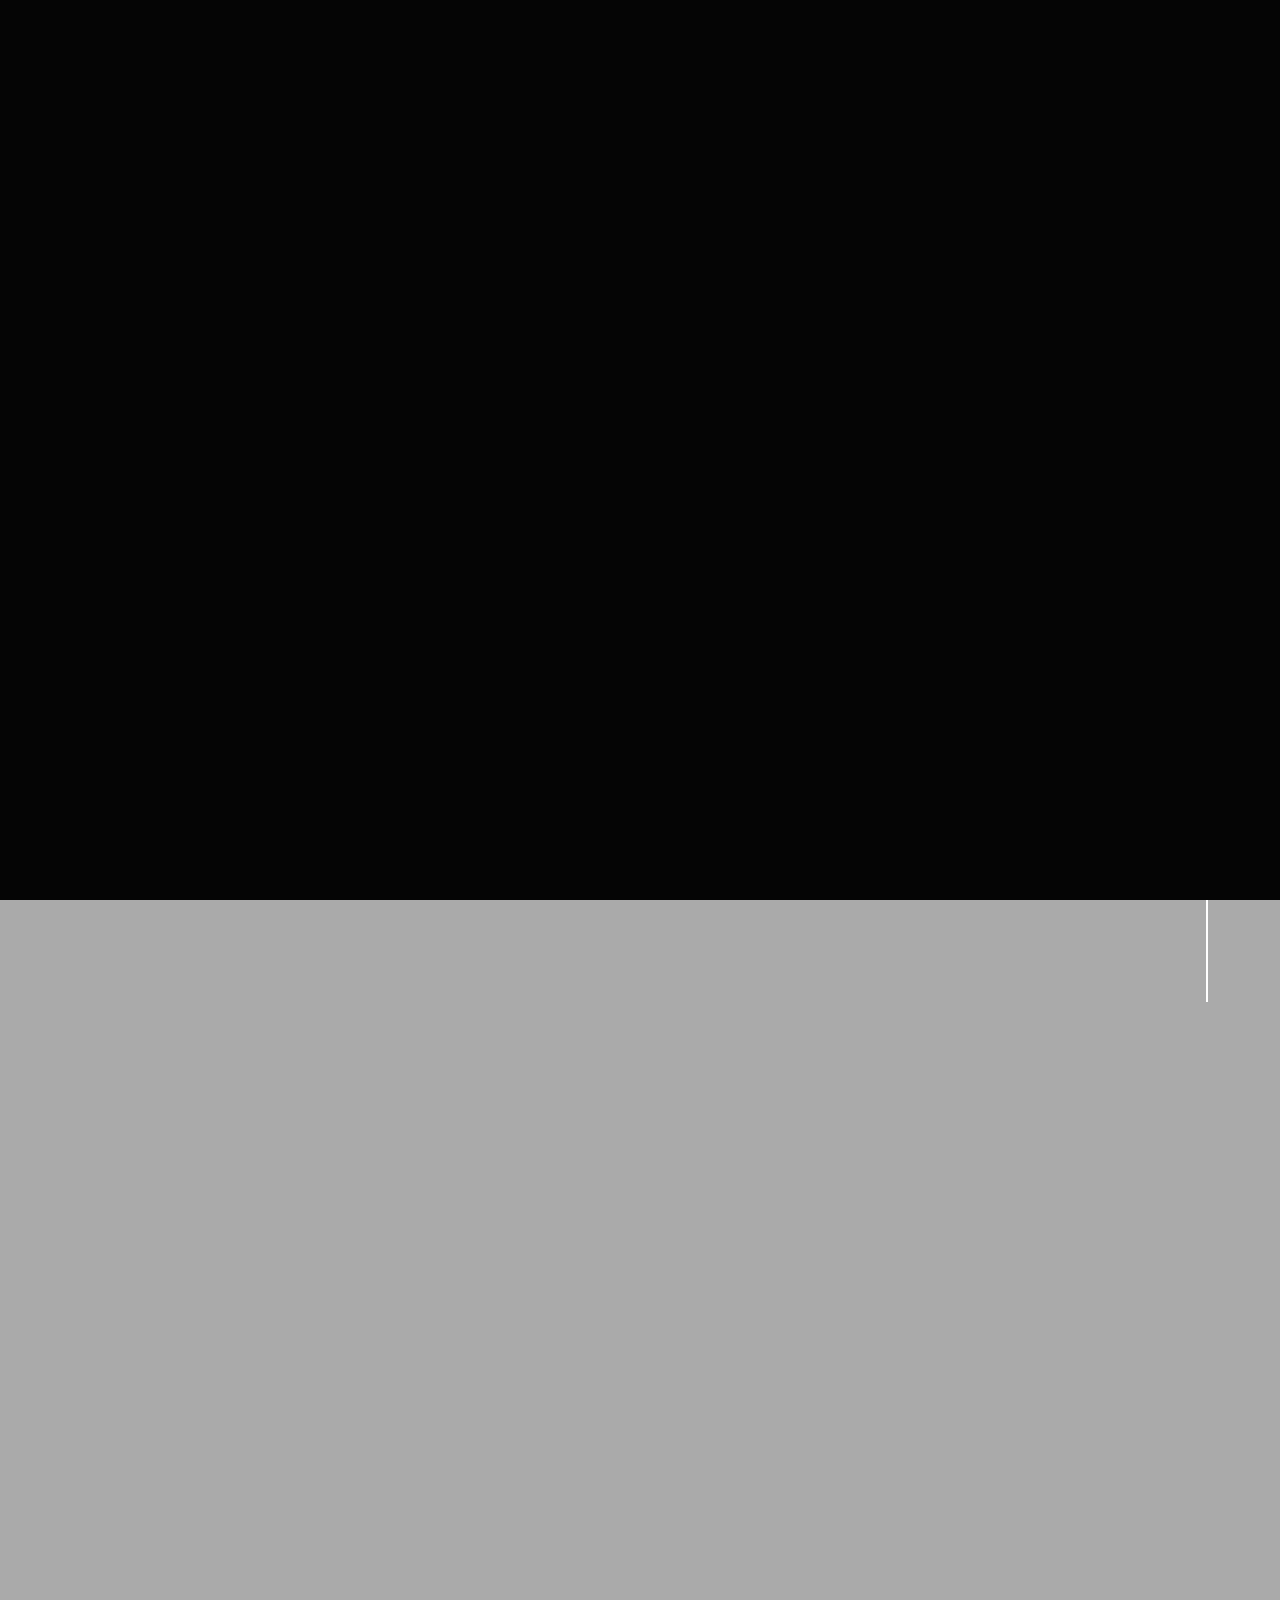
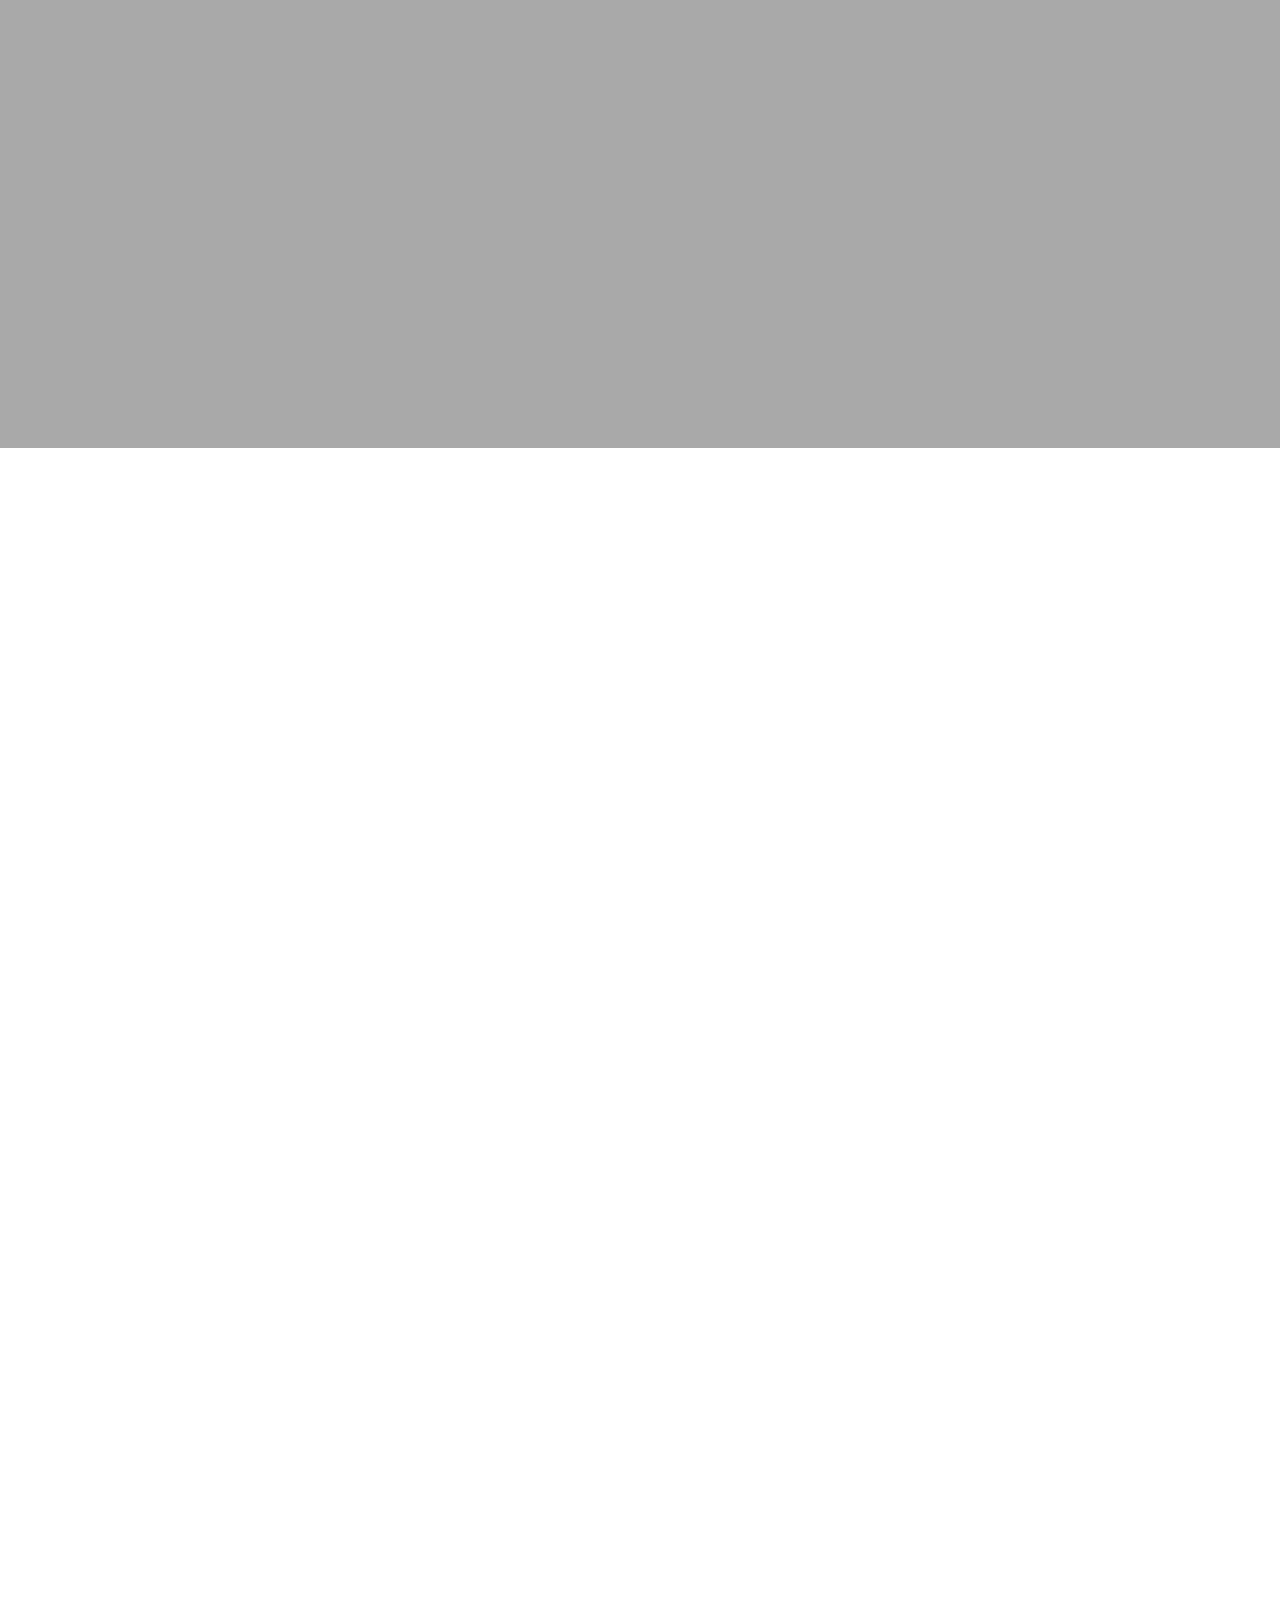
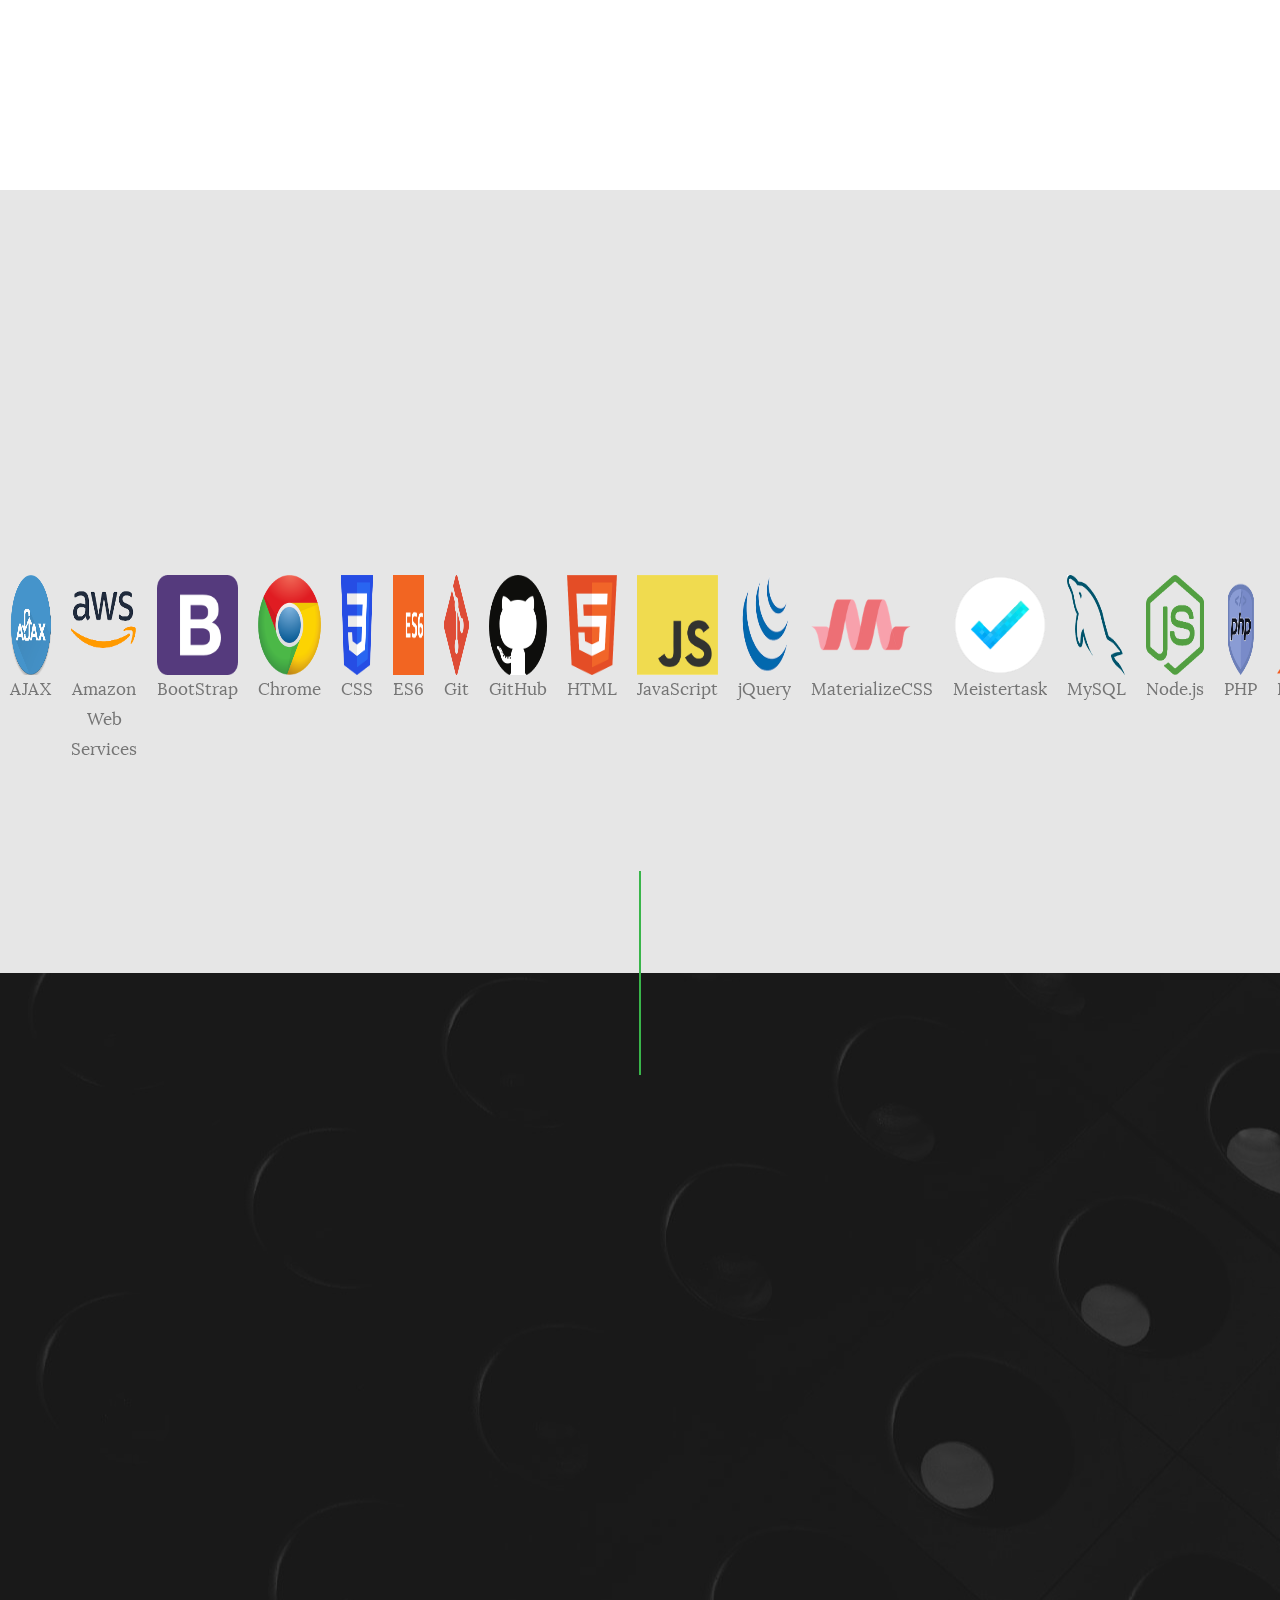
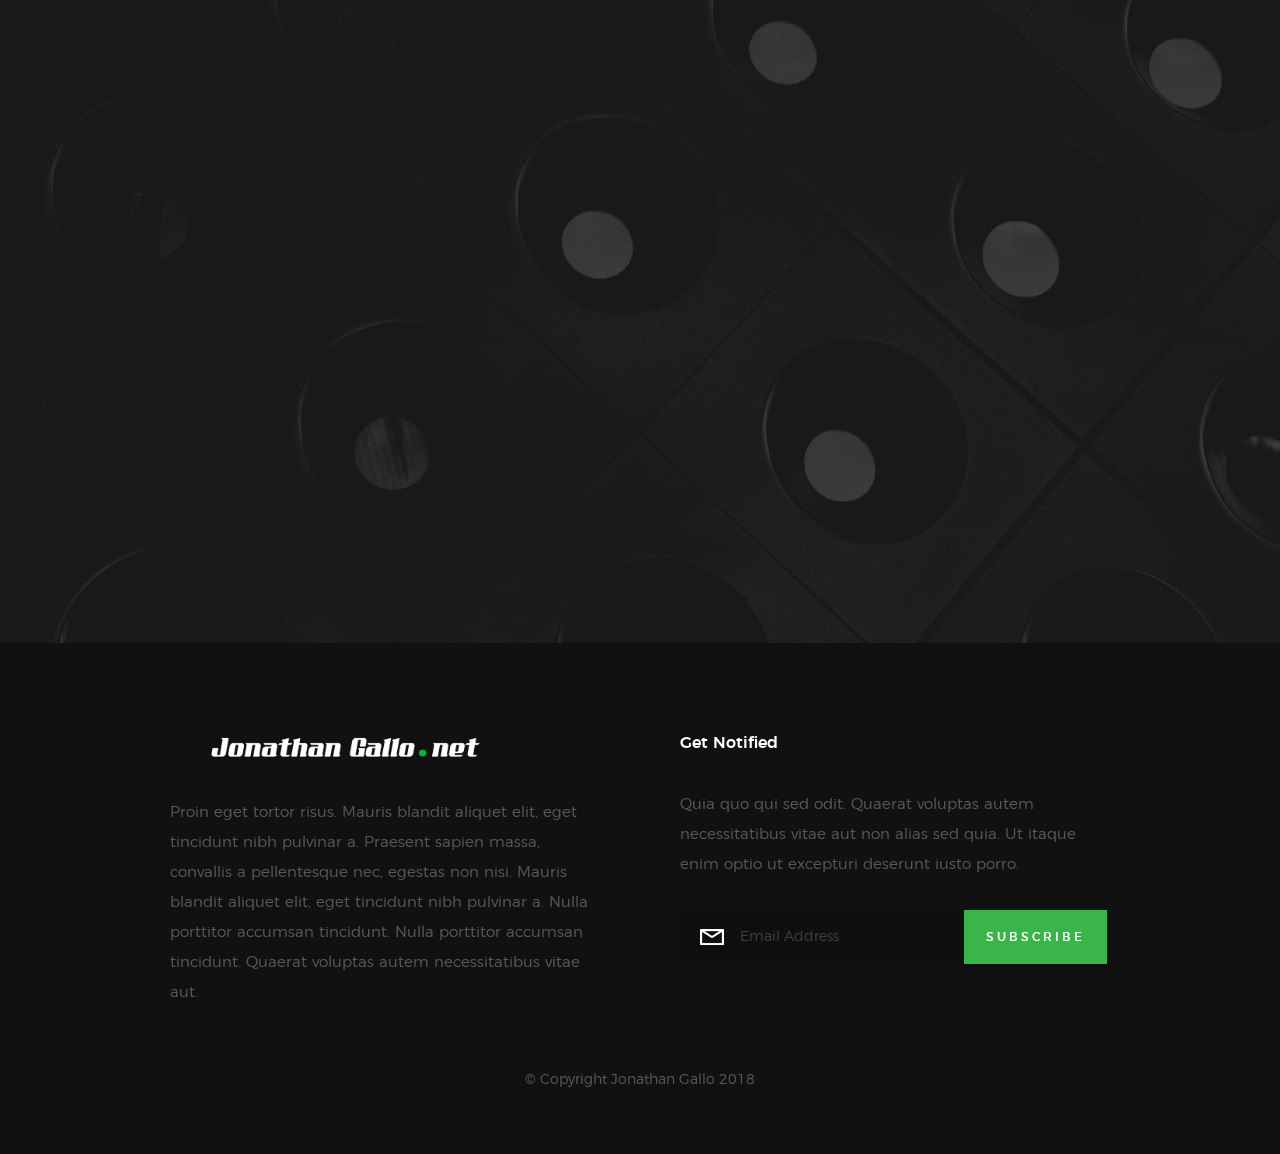
<file: index.html>
<!DOCTYPE html>
<!--[if lt IE 9 ]><html class="no-js oldie" lang="en"> <![endif]-->
<!--[if IE 9 ]><html class="no-js oldie ie9" lang="en"> <![endif]-->
<!--[if (gte IE 9)|!(IE)]><!-->
<html class="no-js" lang="en">
<!--<![endif]-->

<head>

    <!--- basic page needs
    ================================================== -->
    <meta charset="utf-8">
    <title>JonathanGallo.net</title>
    <meta name="description" content="">
    <meta name="author" content="">

    <!-- mobile specific metas
    ================================================== -->
    <meta name="viewport" content="width=device-width, initial-scale=1">

    <!-- CSS
    ================================================== -->
    <link rel="stylesheet" href="css/base.css">
    <link rel="stylesheet" href="css/vendor.css">
    <link rel="stylesheet" href="css/main.css">

    <!-- script
    ================================================== -->
    <script src="js/modernizr.js"></script>
    <script src="js/pace.min.js"></script>

    <!-- favicons
    ================================================== -->
    <link rel="shortcut icon" href="favicon.ico" type="image/x-icon">
    <link rel="icon" href="favicon.ico" type="image/x-icon">

</head>

<body id="top">

    <!-- header
    ================================================== -->
    <header class="s-header">

        <div class="header-logo">
            <a class="site-logo" href="index.html">
                <img src="images/JonathanGalloDotNet.png" alt="Homepage">
            </a>
        </div>

        <nav class="header-nav">

            <a href="#0" class="header-nav__close" title="close"><span>Close</span></a>

            <div class="header-nav__content">
                <h3>Navigation</h3>
                
                <ul class="header-nav__list">
                    <li class="current"><a class="smoothscroll"  href="#home" title="home">Home</a></li>
                    <li><a class="smoothscroll"  href="#about" title="about">About</a></li>
                    <!-- <li><a class="smoothscroll"  href="#services" title="services">Services</a></li> -->
                    <li><a class="smoothscroll"  href="#works" title="works">Projects</a></li>
                    <li><a class="smoothscroll"  href="#clients" title="clients">Skills</a></li>
                    <li><a class="smoothscroll"  href="#contact" title="contact">Contact</a></li>
                </ul>
    
                <ul class="header-nav__social">
                    <li>
                        <a href="http://www.linkedin.com/in/j-gallo" target="_blank"><i class=" fa fa-linkedin"></i></a>
                    </li>
                    <li>
                        <a href="https://github.com/jonnyoneiro/" target="_blank"><i class="fa fa-github"></i></a>
                    </li>
                    <li>
                        <a href="#" target="_blank"><i class="fa fa-file"></i></a>
                    </li>
                </ul>

            </div> <!-- end header-nav__content -->

        </nav>  <!-- end header-nav -->

        <a class="header-menu-toggle" href="#0">
            <span class="header-menu-text">Menu</span>
            <span class="header-menu-icon"></span>
        </a>

    </header> <!-- end s-header -->


    <!-- home
    ================================================== -->
    <section id="home" class="s-home target-section" data-parallax="scroll" data-image-src="images/northern_lights--2000px-1200x800.jpg" data-natural-width=3000 data-natural-height=2000 data-position-y=center>

        <div class="overlay"></div>
        <div class="shadow-overlay"></div>

        <div class="home-content">

            <div class="row home-content__main">

                <h3>Welcome to my portfolio</h3>

                <h1>
                    Jonathan Gallo
                </h1>
                <h1>
                    UX Engineer
                </h1>
                    

                </div>

            </div>

            <div class="home-content__scroll">
                <a href="#about" class="scroll-link smoothscroll">
                    <span>Scroll Down</span>
                </a>
            </div>

            <div class="home-content__line"></div>

        </div> <!-- end home-content -->


        <ul class="home-social">
            <li>
                <a href="http://www.linkedin.com/in/j-gallo" target="_blank"><i class="fa fa-linkedin" aria-hidden="true"></i><span>LinkedIn</span></a>
            </li>
            <li>
                <a href="https://github.com/jonnyoneiro/" target="_blank"><i class="fa fa-github" aria-hidden="true"></i><span>GitHub</span></a>
            </li>
            <li>
                <a href="#0" target="_blank"><i class="fa fa-file" aria-hidden="true"></i><span>Resume</span></a>
            </li>
            
        </ul> 
        <!-- end home-social -->

    </section> <!-- end s-home -->


    <!-- about
    ================================================== -->
    <section id='about' class="s-about">

        <div class="row section-header has-bottom-sep" data-aos="fade-up">
            <div class="col-full">
                <h3 class="subhead subhead--dark">About</h3>
                <h1 class="display-1 display-1--light">My Developer Story</h1>
            </div>
        </div> <!-- end section-header -->

        <div class="row about-desc" data-aos="fade-up">
            <div class="col-full">
                <img src="images/jgportrait01.jpg" alt="">

                <p>
                        Experienced Project Manager with a demonstrated history of working in Aerospace, 
                        Manufacturing and Security Systems Industries. Skilled in business strategy, risk management,
                         product development, marketing activities, leadership, quality control, and problem solving. 
                         Strong media and communication professional graduated from Vanguard University, School of Business 
                         with a focus in Organizational Management. Published Author/ Illustrator of the debut Children's Book, 
                         "The World of Oneiro."
                        Looking for opportunities as an UX Engineer and Software Development.    
                </p>
            </div>
        </div> <!-- end about-desc -->

        <div class="about__line"></div>

    </section> <!-- end s-about -->


    <!-- services
    ================================================== -->
    <section id='services' class="s-services">

        <div class="row section-header has-bottom-sep" data-aos="fade-up">
            <div class="col-full">
                <h3 class="subhead">Projects</h3>
                <h1 class="display-2">Explore applications I've developed</h1>
            </div>
        </div> <!-- end section-header -->

        <div class="row services-list block-1-2 block-tab-full">

            <div class="col-block service-item" data-aos="fade-up">
                <div class="service-icon">
                    <!-- <i class="icon-paint-brush"></i> -->
                </div>
                <div class="service-text">
                    <img src="images/dev_apps/saige_splash.png" alt="">
                    <h3 class="h2">Saige Remedies</h3>
                    <p>
                        A mobile first home remedy and natural cures app, recommending treatments 
                        for common ailments and illnesses. Built with ReactJS, ReduxJS and PHP.
                    </p>
                </div>
            </div>

            <div class="col-block service-item" data-aos="fade-up">
                <div class="service-icon">
                    <!-- <i class="icon-group"></i> -->
                </div>
                <div class="service-text">
                    <img src="images/dev_apps/city_of_noir.jpg" alt="">
                    <h3 class="h2">Eye Spy</h3>
                    <p>
                        Picture scavenger hunt app that utilizes image recognition A.I., firebase, 
                        and Google Maps APIs for an interactive multiplayer experience.
                    </p>
                </div>
            </div>

            <div class="col-block service-item" data-aos="fade-up">
                <div class="service-icon">
                    <!-- <i class="icon-megaphone"></i> -->
                </div>  
                <div class="service-text">
                        <img src="images/dev_apps/oneiro_mm.jpg" alt="">
                    <h3 class="h2">Oneiro's Memory Match</h3>
                    <p>
                        Based on my recently published Children’s Book is this mentally stimulating 
                        and entertaining memory match game with original artwork.
                    </p>
                </div>
            </div>

            <div class="col-block service-item" data-aos="fade-up">
                <div class="service-icon">
                    <!-- <i class="icon-earth"></i> -->
                </div>
                <div class="service-text">
                    <img src="images/dev_apps/App-lete.jpg" alt="">
                    <h3 class="h2">App.lete Fitness Tracker</h3>
                    <p>
                        A CMS that tracks workout and PRs, utilizes AI and analytics to provide feed back 
                        on pass and suggest future workouts. 
                    </p>
                </div>
            </div>


        </div> <!-- end services-list -->

    </section> <!-- end s-services -->

 

    <!-- clients
    ================================================== -->
    <section id="clients" class="s-clients">

        <div class="row section-header" data-aos="fade-up">
            <div class="col-full">
                <h3 class="subhead">Technologies Known</h3>
                <h1 class="display-2">Experienced in the following applications</h1>
            </div>
        </div> <!-- end section-header -->

        <!-- <div class="row clients-outer" data-aos="fade-up">
            <div class="col-full">
                <div class="clients" > -->
                 <div class="sort-app_icons">

                    <div class="tech-icon">
                        <img src="images/app_icons/ajax.png"/>      
                        <p>AJAX</p>
                    </div>

                    <div class="tech-icon">
                        <img src="images/app_icons/aws.png"/>       
                        <p>Amazon Web Services</p>
                    </div>

                    <div class="tech-icon">
                        <img src="images/app_icons/bootstrap.png"/> 
                        <p>BootStrap</p>
                    </div>

                    <div class="tech-icon">    
                        <img src="images/app_icons/chrome.png"/>    
                        <p>Chrome</p>
                    </div>

                    <div class="tech-icon">    
                        <img src="images/app_icons/css.png"/>       
                        <p>CSS</p>
                    </div>

                    <div class="tech-icon">         
                        <img src="images/app_icons/es6.png"/>       
                        <p>ES6</p>
                    </div>  
                    
                    <div class="tech-icon"> 
                        <img src="images/app_icons/git.png"/>       
                        <p>Git</p>
                    </div> 
                    
                    <div class="tech-icon"> 
                        <img src="images/app_icons/github.png"/>    
                        <p>GitHub</p>
                    </div>
                    
                    <div class="tech-icon"> 
                        <img src="images/app_icons/html.png"/>      
                        <p>HTML</p>
                    </div>
                    
                    <div class="tech-icon"> 
                        <img src="images/app_icons/javascript.png"/>
                        <p>JavaScript</p>
                    </div>
                    
                    <div class="tech-icon"> 
                        <img src="images/app_icons/jQuery.png"/>    
                        <p>jQuery</p>
                    </div>
                    
                    <div class="tech-icon"> 
                        <img src="images/app_icons/materializecss.png"/>
                        <p>MaterializeCSS</p>
                    </div>    
                    
                    <div class="tech-icon"> 
                        <img src="images/app_icons/meistertask.png"/>
                        <p>Meistertask</p>
                     </div>
                     
                    <div class="tech-icon">  
                        <img src="images/app_icons/mySql.png"/>
                        <p>MySQL</p>
                    </div>

                    <div class="tech-icon"> 
                        <img src="images/app_icons/node.png"/>
                        <p>Node.js</p>
                    </div>

                    <div class="tech-icon"> 
                        <img src="images/app_icons/php.png"/>
                        <p>PHP</p>
                    </div>
                    
                    <div class="tech-icon"> 
                        <img src="images/app_icons/postman.png"/>
                        <p>Postman</p>
                    </div>
                    
                    <div class="tech-icon"> 
                        <img src="images/app_icons/react.png"/>
                        <p>React</p>
                    </div>
                    
                    <div class="tech-icon"> 
                        <img src="images/app_icons/redux.png"/>
                        <p>Redux</p>
                    </div> 
                    
                    <div class="tech-icon"> 
                        <img src="images/app_icons/slack.png"/>
                        <p>Slack</p>
                    </div>
                    
                    <div class="tech-icon"> 
                        <img src="images/app_icons/vscode.png"/>
                        <p>Visual Studio Code</p>
                    </div>    
                </div> <!--   -->     
                <!-- </div> end clients -->
            <!-- </div> end col-full -->
        <!-- </div> end clients-outer -->

    </section> <!-- end s-clients -->


    <!-- contact
    ================================================== -->
    <section id="contact" class="s-contact">

        <div class="overlay"></div>
        <div class="contact__line"></div>

        <div class="row section-header" data-aos="fade-up">
            <div class="col-full">
                <h3 class="subhead">Contact Me</h3>
                <h1 class="display-2 display-2--light">Reach out for a new project<br>
                                                        or just say hello</h1>
            </div>
        </div>

        <div class="row contact-content" data-aos="fade-up">
            
            <div class="contact-primary">

                <h3 class="h6">Send Me A Message</h3>

                <form name="contactForm" id="contactForm" method="post" action="" novalidate="novalidate">
                    <fieldset>
    
                    <div class="form-field">
                        <input name="contactName" type="text" id="contactName" placeholder="Your Name" value="" minlength="2" required="" aria-required="true" class="full-width">
                    </div>
                    <div class="form-field">
                        <input name="contactEmail" type="email" id="contactEmail" placeholder="Your Email" value="" required="" aria-required="true" class="full-width">
                    </div>
                    <div class="form-field">
                        <input name="contactSubject" type="text" id="contactSubject" placeholder="Subject" value="" class="full-width">
                    </div>
                    <div class="form-field">
                        <textarea name="contactMessage" id="contactMessage" placeholder="Your Message" rows="10" cols="50" required="" aria-required="true" class="full-width"></textarea>
                    </div>
                    <div class="form-field">
                        <button class="full-width btn--primary">Submit</button>
                        <div class="submit-loader">
                            <div class="text-loader">Sending...</div>
                            <div class="s-loader">
                                <div class="bounce1"></div>
                                <div class="bounce2"></div>
                                <div class="bounce3"></div>
                            </div>
                        </div>
                    </div>
    
                    </fieldset>
                </form>

                <!-- contact-warning -->
                <div class="message-warning">
                    Something went wrong. Please try again.
                </div> 
            
                <!-- contact-success -->
                <div class="message-success">
                    Your message was sent, thank you!<br>
                </div>

            </div> <!-- end contact-primary -->

            <div class="contact-secondary">
                <div class="contact-info">

                    <h3 class="h6 hide-on-fullwidth">Contact Info</h3>

                    <div class="cinfo">
                        <h5>Where to Find Me</h5>
                        <p>
                            Orange County, CA<br>
                        </p>
                    </div>

                    <div class="cinfo">
                        <h5>Email Me At</h5>
                        <p>
                            <a href="mailto:jonnygallo@gmail.com">jonnygallo@gmail.com</a>
                        </p>
                    </div>

                    <div class="cinfo">
                        <h5>Call Me At</h5>
                        <p>
                            (714) 655 - 9176<br>
                        </p>
                    </div>

                    <ul class="contact-social">
                        <li>
                            <a href="https://www.facebook.com/jonnygallo" target="_blank"><i class="fa fa-facebook" aria-hidden="true"></i></a>
                        </li>
                        <li>
                            <a href="https://instagram.com/_jonathan_gallo_" target="_blank"><i class="fa fa-instagram" aria-hidden="true"></i></a>
                        </li>
                        <li>
                            <a href="http://www.linkedin.com/in/j-gallo" target="_blank"><i class="fa fa-linkedin" aria-hidden="true"></i></a>
                        </li>
                        <li>
                            <a href="https://github.com/jonnyoneiro/" target="_blank"><i class="fa fa-github" aria-hidden="true"></i></a>
                        </li>
                    </ul> <!-- end contact-social -->

                </div> <!-- end contact-info -->
            </div> <!-- end contact-secondary -->

        </div> <!-- end contact-content -->

    </section> <!-- end s-contact -->


    <!-- footer
    ================================================== -->
    <footer>

        <div class="row footer-main">

            <div class="col-six tab-full left footer-desc">

                <div class="footer-logo"></div>
                Proin eget tortor risus. Mauris blandit aliquet elit, eget tincidunt nibh pulvinar a. Praesent sapien massa, convallis a pellentesque nec, egestas non nisi. Mauris blandit aliquet elit, eget tincidunt nibh pulvinar a. Nulla porttitor accumsan tincidunt. Nulla porttitor accumsan tincidunt. Quaerat voluptas autem necessitatibus vitae aut.

            </div>

            <div class="col-six tab-full right footer-subscribe">

                <h4>Get Notified</h4>
                <p>Quia quo qui sed odit. Quaerat voluptas autem necessitatibus vitae aut non alias sed quia. Ut itaque enim optio ut excepturi deserunt iusto porro.</p>

                <div class="subscribe-form">
                    <form id="mc-form" class="group" novalidate="true">
                        <input type="email" value="" name="EMAIL" class="email" id="mc-email" placeholder="Email Address" required="">
                        <input type="submit" name="subscribe" value="Subscribe">
                        <label for="mc-email" class="subscribe-message"></label>
                    </form>
                </div>

            </div>

        </div> <!-- end footer-main -->

        <div class="row footer-bottom">

            <div class="col-twelve">
                <div class="copyright">
                    <span>© Copyright Jonathan Gallo 2018</span> 	
                </div>

                <div class="go-top">
                    <a class="smoothscroll" title="Back to Top" href="#top"><i class="icon-arrow-up" aria-hidden="true"></i></a>
                </div>
            </div>

        </div> <!-- end footer-bottom -->

    </footer> <!-- end footer -->


    <!-- photoswipe background
    ================================================== -->
    <div aria-hidden="true" class="pswp" role="dialog" tabindex="-1">

        <div class="pswp__bg"></div>
        <div class="pswp__scroll-wrap">

            <div class="pswp__container">
                <div class="pswp__item"></div>
                <div class="pswp__item"></div>
                <div class="pswp__item"></div>
            </div>

            <div class="pswp__ui pswp__ui--hidden">
                <div class="pswp__top-bar">
                    <div class="pswp__counter"></div><button class="pswp__button pswp__button--close" title="Close (Esc)"></button> <button class="pswp__button pswp__button--share" title=
                    "Share"></button> <button class="pswp__button pswp__button--fs" title="Toggle fullscreen"></button> <button class="pswp__button pswp__button--zoom" title=
                    "Zoom in/out"></button>
                    <div class="pswp__preloader">
                        <div class="pswp__preloader__icn">
                            <div class="pswp__preloader__cut">
                                <div class="pswp__preloader__donut"></div>
                            </div>
                        </div>
                    </div>
                </div>
                <div class="pswp__share-modal pswp__share-modal--hidden pswp__single-tap">
                    <div class="pswp__share-tooltip"></div>
                </div><button class="pswp__button pswp__button--arrow--left" title="Previous (arrow left)"></button> <button class="pswp__button pswp__button--arrow--right" title=
                "Next (arrow right)"></button>
                <div class="pswp__caption">
                    <div class="pswp__caption__center"></div>
                </div>
            </div>

        </div>

    </div> <!-- end photoSwipe background -->


    <!-- preloader
    ================================================== -->
    <div id="preloader">
        <div id="loader">
            <div class="line-scale-pulse-out">
                <div></div>
                <div></div>
                <div></div>
                <div></div>
                <div></div>
            </div>
        </div>
    </div>


    <!-- Java Script
    ================================================== -->
    <script src="js/jquery-3.2.1.min.js"></script>
    <script src="js/plugins.js"></script>
    <script src="js/main.js"></script>

</body>

</html>
</file>
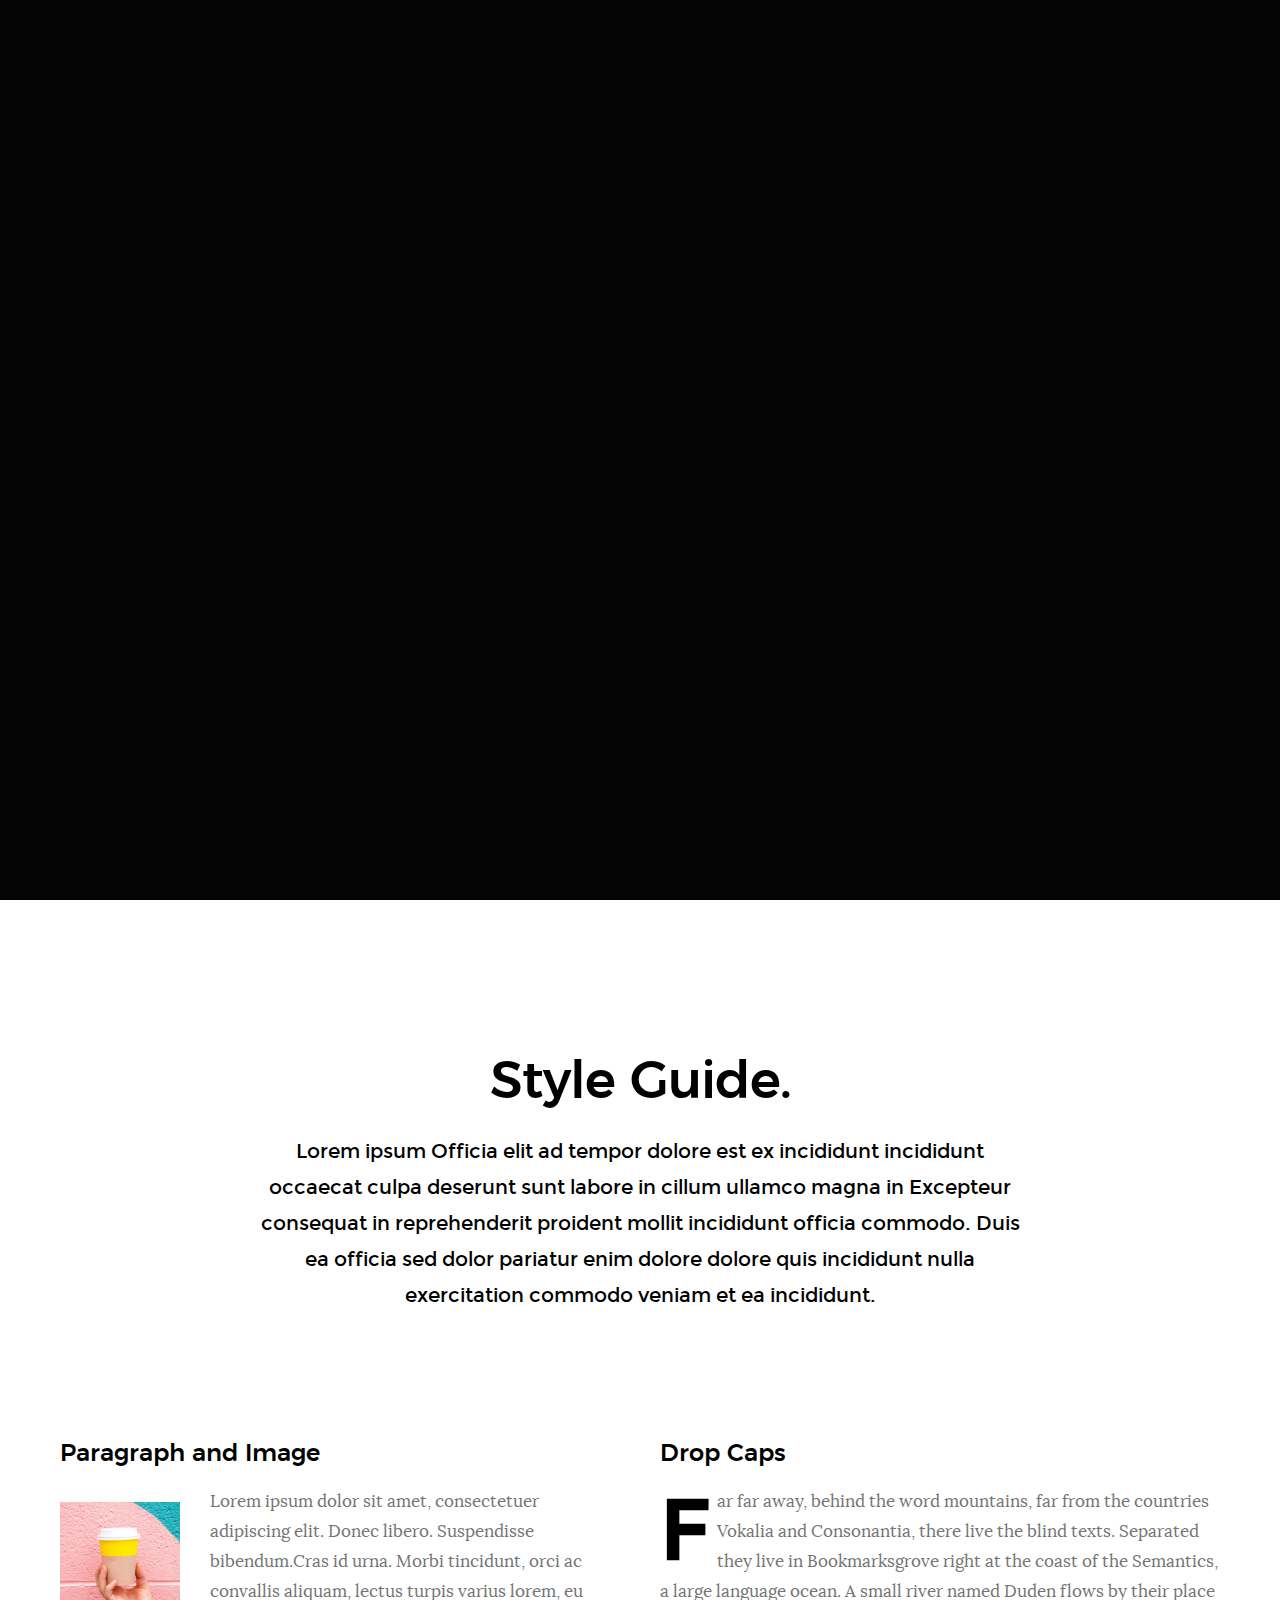
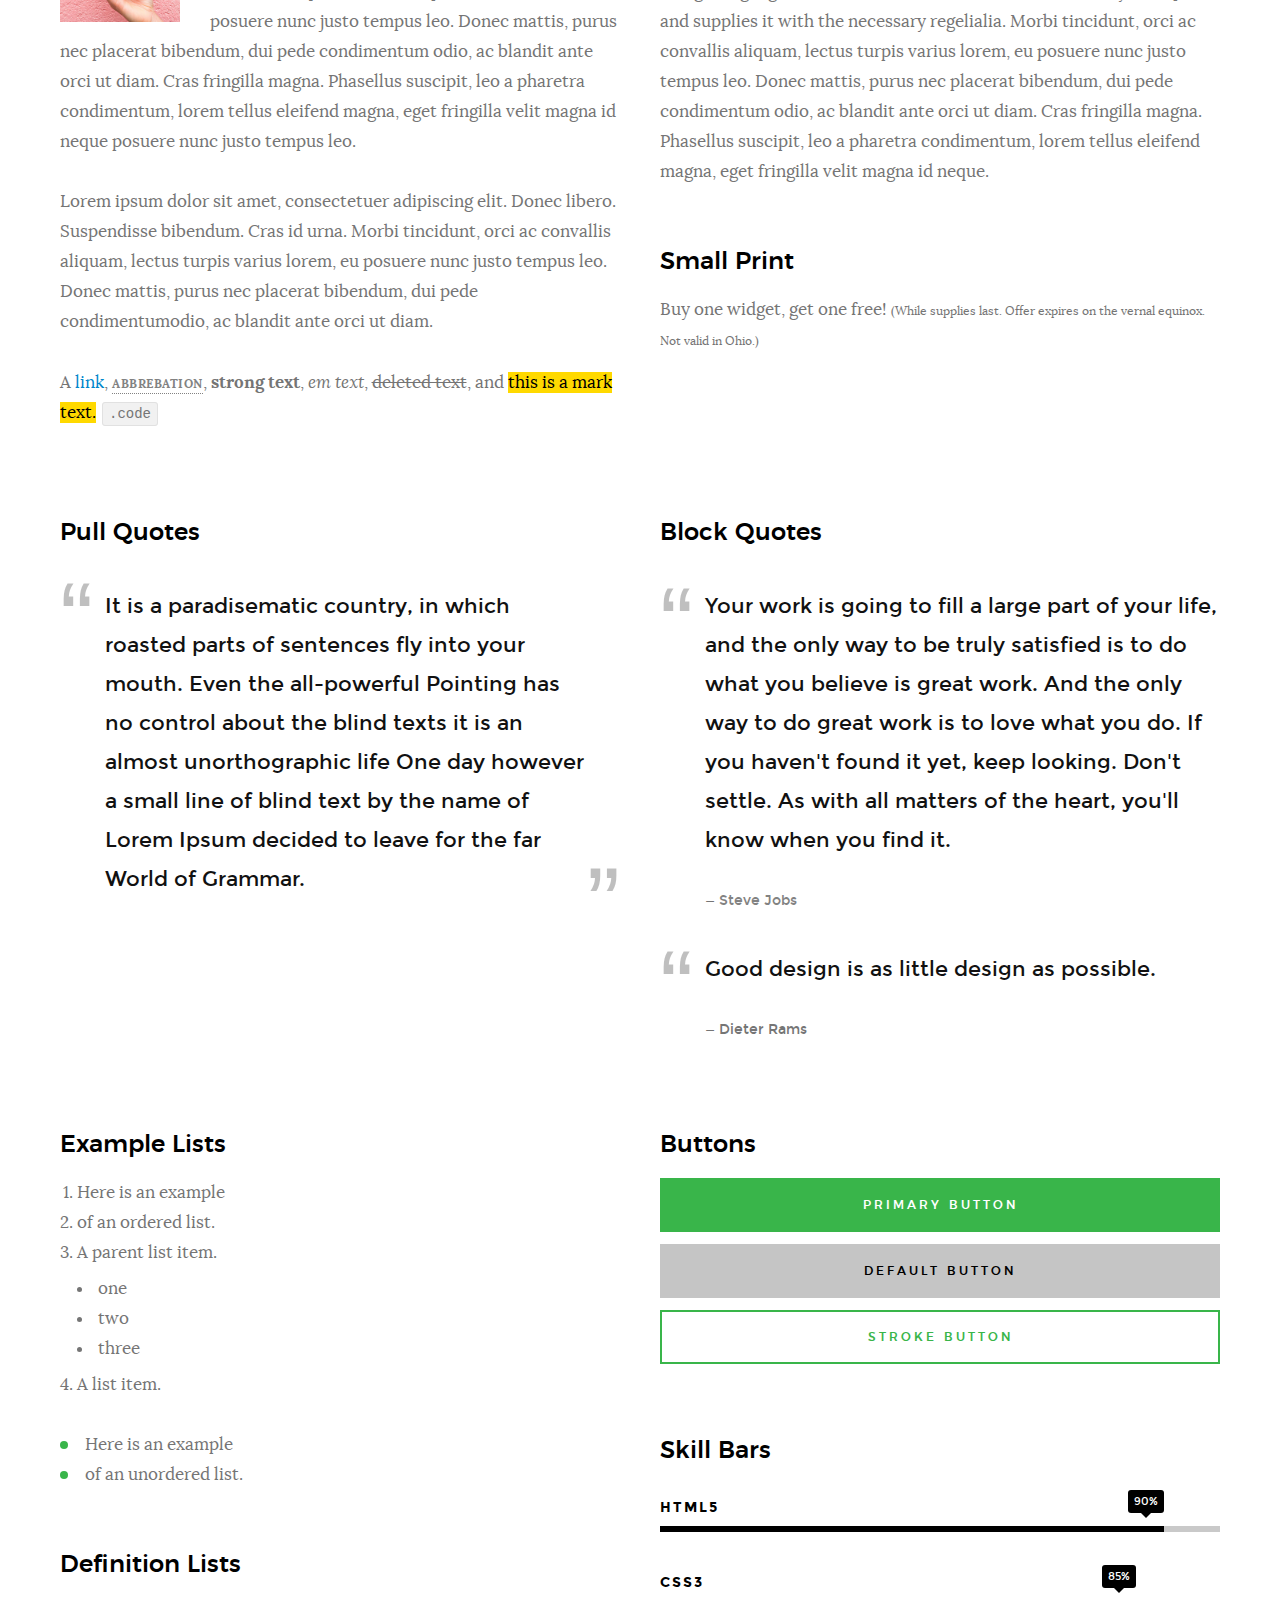
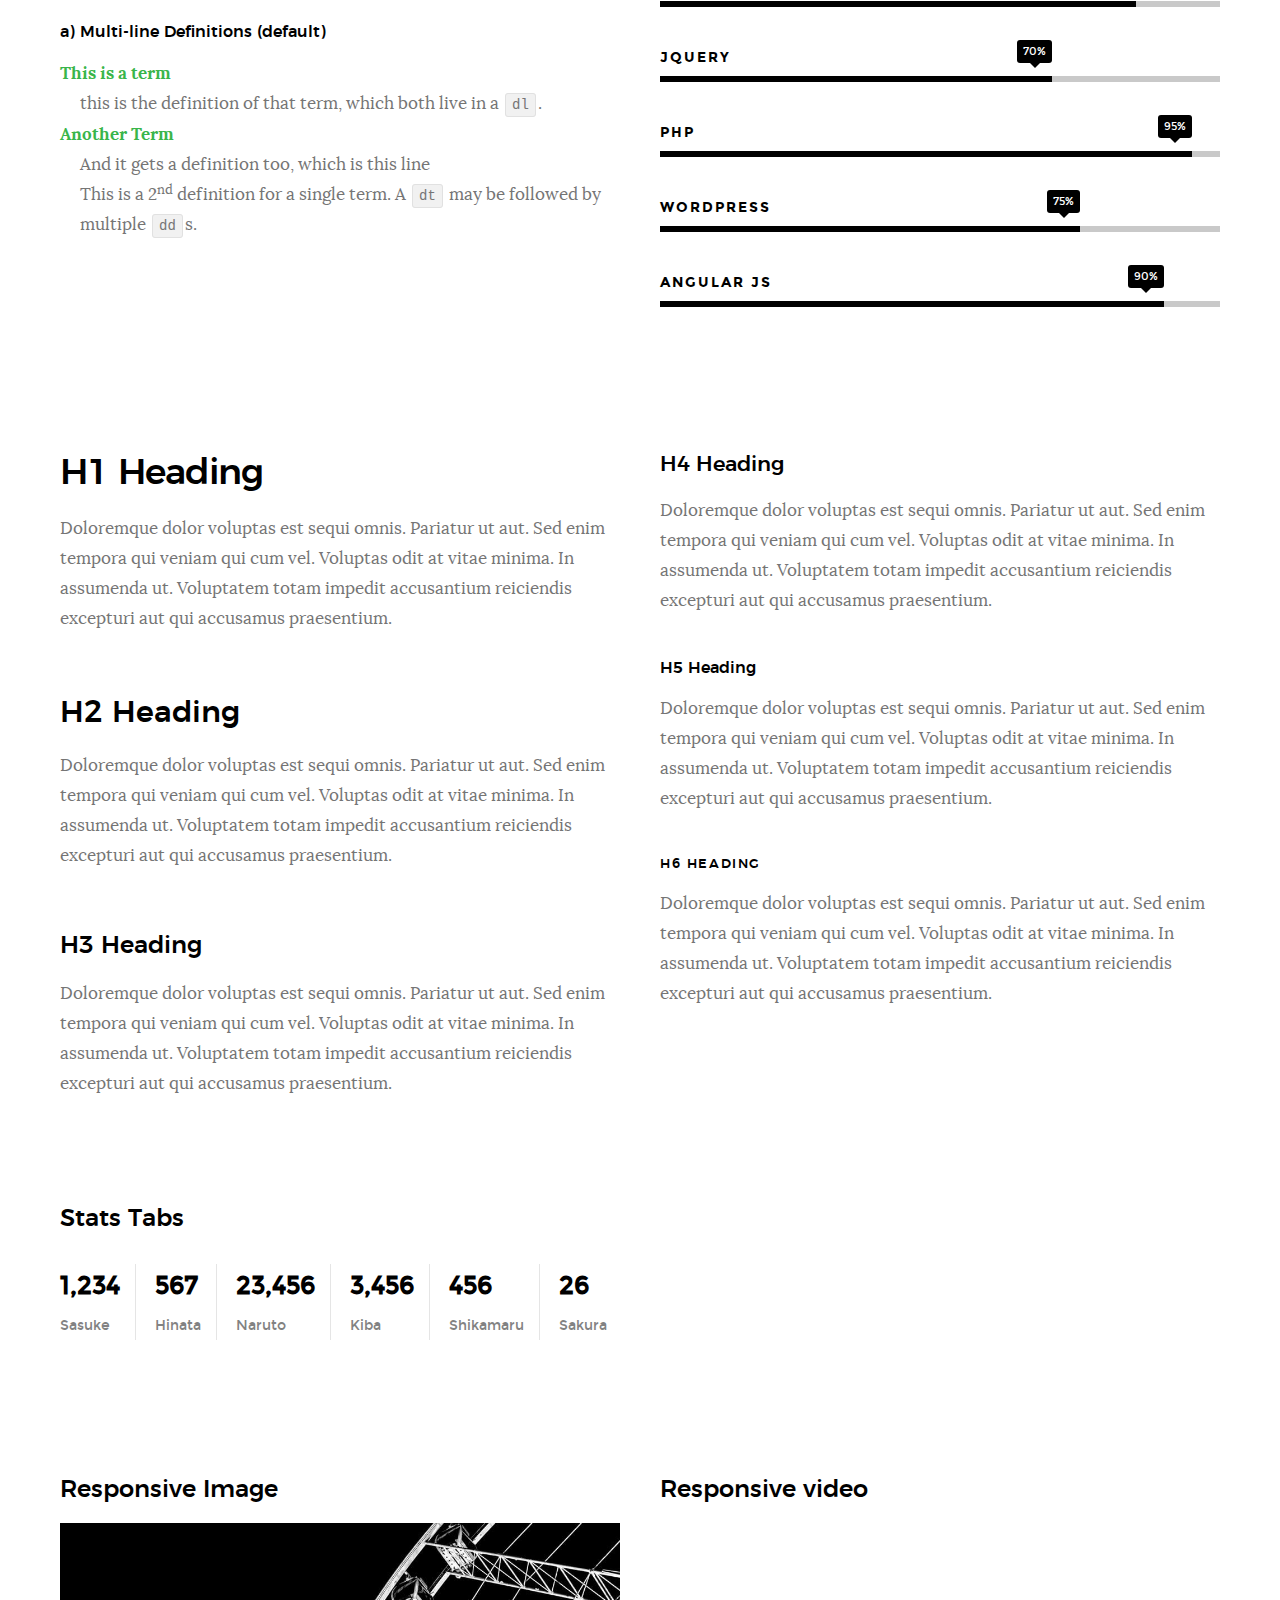
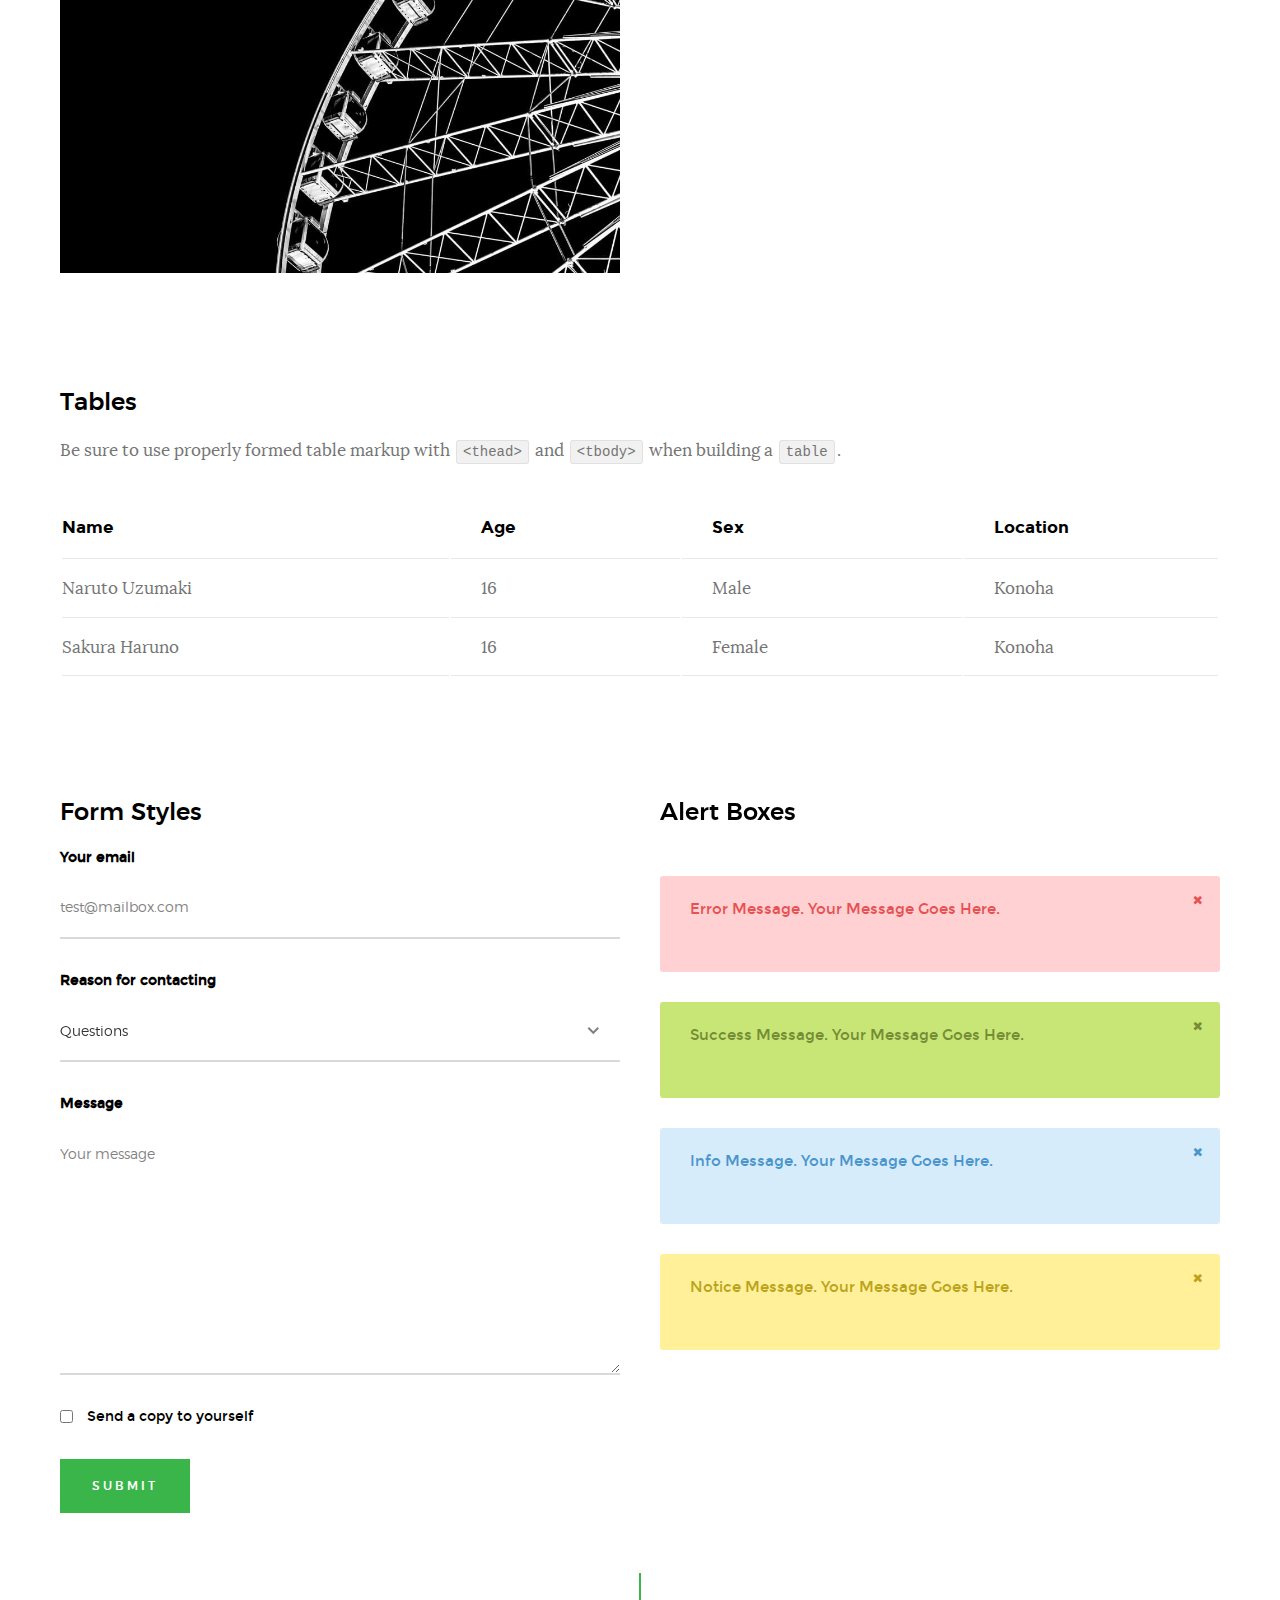
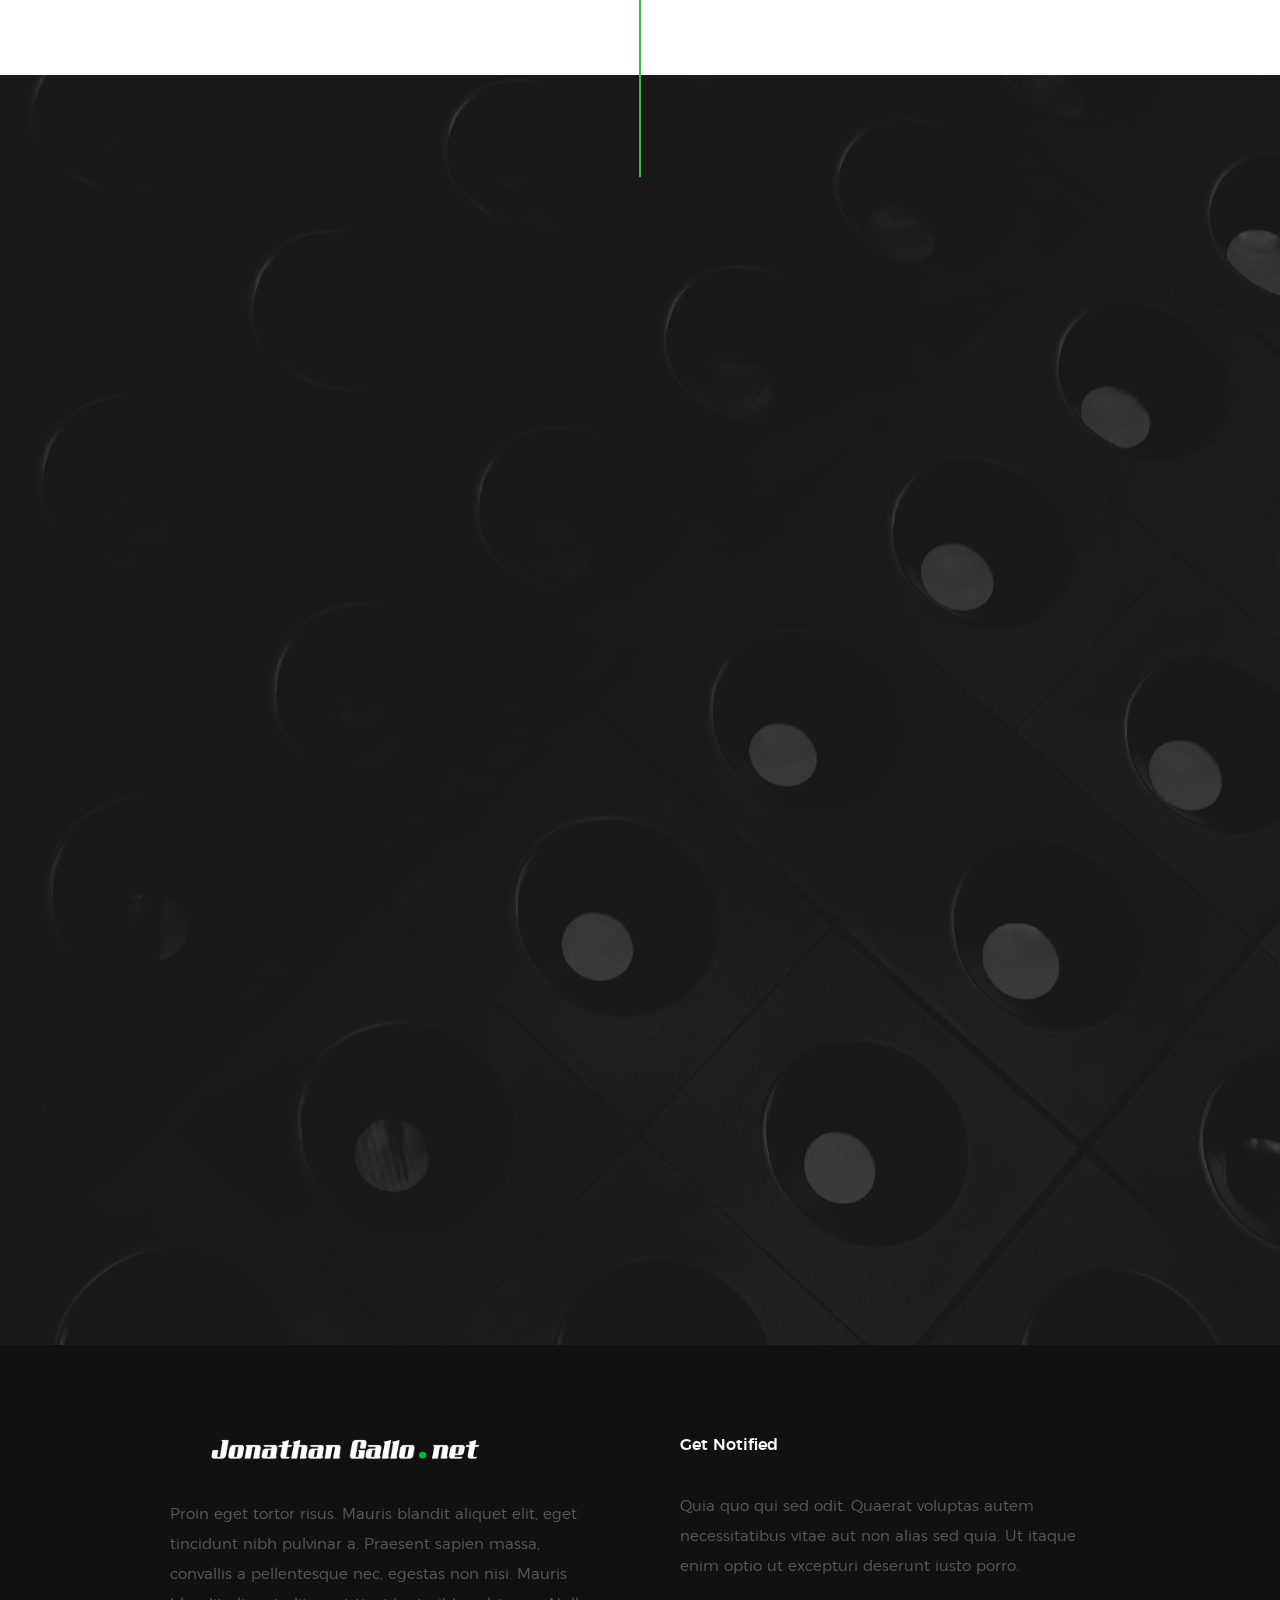
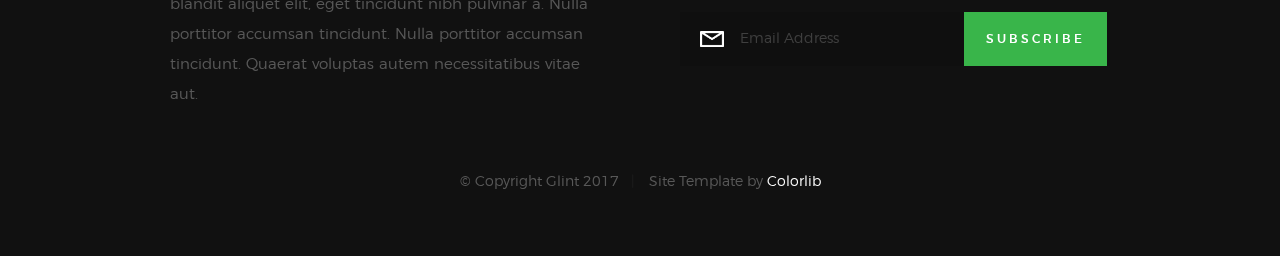
<file: styles.html>
<!DOCTYPE html>
<!--[if lt IE 9 ]><html class="no-js oldie" lang="en"> <![endif]-->
<!--[if IE 9 ]><html class="no-js oldie ie9" lang="en"> <![endif]-->
<!--[if (gte IE 9)|!(IE)]><!-->
<html class="no-js" lang="en">
<!--<![endif]-->

<head>

    <!--- basic page needs
    ================================================== -->
    <meta charset="utf-8">
    <title>jg.net - Style Guide</title>
    <meta name="description" content="">
    <meta name="author" content="">

    <!-- mobile specific metas
    ================================================== -->
    <meta name="viewport" content="width=device-width, initial-scale=1">

    <!-- CSS
    ================================================== -->
    <link rel="stylesheet" href="css/base.css">
    <link rel="stylesheet" href="css/vendor.css">
    <link rel="stylesheet" href="css/main.css">

    <style type="text/css" media="screen">
        .s-styles { 
            background: white;
            padding-top: 15rem;
            padding-bottom: 12rem;
        }
     </style> 

    <!-- script
    ================================================== -->
    <script src="js/modernizr.js"></script>
    <script src="js/pace.min.js"></script>

    <!-- favicons
    ================================================== -->
    <link rel="shortcut icon" href="favicon.ico" type="image/x-icon">
    <link rel="icon" href="favicon.ico" type="image/x-icon">

</head>

<body id="top">

    <!-- header
    ================================================== -->
    <header class="s-header">

        <div class="header-logo">
            <a class="site-logo" href="index.html">
                <img src="images/JonathanGalloDotNet.png" alt="Homepage">
            </a>
        </div>

        <nav class="header-nav">

            <a href="#0" class="header-nav__close" title="close"><span>Close</span></a>

            <div class="header-nav__content">
                <h3>Navigation</h3>
                
                <ul class="header-nav__list">
                    <li class="current"><a class="smoothscroll"  href="index.html" title="home">Home</a></li>
                    <li><a href="index.html#about" title="about">About</a></li>
                    <li><a href="index.html#services" title="services">Services</a></li>
                    <li><a href="index.html#works" title="works">Works</a></li>
                    <li><a href="index.html#clients" title="clients">Clients</a></li>
                    <li><a href="#contact" title="contact">Contact</a></li>
                </ul>
    
                <p>Perspiciatis hic praesentium nesciunt. Et neque a dolorum <a href='#0'>voluptatem</a> porro iusto sequi veritatis libero enim. Iusto id suscipit veritatis neque reprehenderit.</p>
    
                <ul class="header-nav__social">
                    <li>
                        <a href="#0"><i class="fa fa-linkedin-square"></i></a>
                    </li>
                    <li>
                        <a href="#0"><i class="fa fa-twitter"></i></a>
                    </li>
                    <li>
                        <a href="#0"><i class="fa fa-instagram"></i></a>
                    </li>
                    <li>
                        <a href="#0"><i class="fa fa-behance"></i></a>
                    </li>
                    <li>
                        <a href="#0"><i class="fa fa-dribbble"></i></a>
                    </li>
                </ul>

            </div> <!-- end header-nav__content -->

        </nav>  <!-- end header-nav -->

        <a class="header-menu-toggle" href="#0">
            <span class="header-menu-text">Menu</span>
            <span class="header-menu-icon"></span>
        </a>

    </header> <!-- end s-header -->


    <!-- home
    ================================================== -->
    <section id="home" class="s-home target-section" data-parallax="scroll" data-image-src="images/hero-bg.jpg" data-natural-width=3000 data-natural-height=2000 data-position-y=center>

        <div class="overlay"></div>
        <div class="shadow-overlay"></div>

        <div class="home-content">

            <div class="row home-content__main">

                <h3>Welcome to Glint</h3>

                <h1>
                    We are a creative group <br>
                    of people who design <br>
                    influential brands and <br>
                    digital experiences.
                </h1>

                <div class="home-content__buttons">
                    <a href="#contact" class="smoothscroll btn btn--stroke">
                        Start a Project
                    </a>
                    <a href="index.html#about" class="smoothscroll btn btn--stroke">
                        More About Us
                    </a>
                </div>

            </div>

            <div class="home-content__scroll">
                <a href="#styles" class="scroll-link smoothscroll">
                    <span>Scroll Down</span>
                </a>
            </div>

            <div class="home-content__line"></div>

        </div> <!-- end home-content -->


        <ul class="home-social">
            <li>
                <a href="#0"><i class="fa fa-facebook" aria-hidden="true"></i><span>Facebook</span></a>
            </li>
            <li>
                <a href="#0"><i class="fa fa-twitter" aria-hidden="true"></i><span>Twiiter</span></a>
            </li>
            <li>
                <a href="#0"><i class="fa fa-instagram" aria-hidden="true"></i><span>Instagram</span></a>
            </li>
            <li>
                <a href="#0"><i class="fa fa-behance" aria-hidden="true"></i><span>Behance</span></a>
            </li>
            <li>
                <a href="#0"><i class="fa fa-dribbble" aria-hidden="true"></i><span>Dribbble</span></a>
            </li>
        </ul> 
        <!-- end home-social -->

    </section> <!-- end s-home -->


    <!-- styles
    ================================================== -->
    <section id="styles" class="s-styles">
        
        <div class="row narrow section-intro add-bottom text-center">

            <div class="col-twelve tab-full">

                <h1 class="display-2">Style Guide.</h1>

                <p class="lead">Lorem ipsum Officia elit ad tempor dolore est ex incididunt incididunt occaecat culpa deserunt sunt labore in cillum ullamco magna in Excepteur consequat in reprehenderit proident mollit incididunt officia commodo.
                Duis ea officia sed dolor pariatur enim dolore dolore quis incididunt nulla exercitation commodo veniam et ea incididunt.</p>

            </div>

        </div>

        <div class="row">

            <div class="col-six tab-full">

                <h3>Paragraph and Image</h3>

                <p><a href="#"><img width="120" height="120" class="pull-left" alt="sample-image" src="images/sample-image.jpg"></a>
                Lorem ipsum dolor sit amet, consectetuer adipiscing elit. Donec libero. Suspendisse bibendum.Cras id urna. Morbi tincidunt, orci ac convallis aliquam, lectus turpis varius lorem, eu posuere nunc justo tempus leo. Donec mattis, purus nec placerat bibendum, dui pede condimentum odio, ac blandit ante orci ut diam. Cras fringilla magna. Phasellus suscipit, leo a pharetra condimentum, lorem tellus eleifend magna, eget fringilla velit magna id neque posuere nunc justo tempus leo. </p>

                <p>
                Lorem ipsum dolor sit amet, consectetuer adipiscing elit. Donec libero. Suspendisse bibendum. Cras id urna. Morbi tincidunt, orci ac convallis aliquam, lectus turpis varius lorem, eu posuere nunc justo tempus leo. Donec mattis, purus nec placerat bibendum, dui pede condimentumodio, ac blandit ante orci ut diam.	
                </p>

                <p>A <a href="#">link</a>,
                <abbr title="this really isn't a very good description">abbrebation</abbr>,
                <strong>strong text</strong>,
                <em>em text</em>,
                <del>deleted text</del>, and
                <mark>this is a mark text.</mark>
                <code>.code</code>
                </p>

            </div>

            <div class="col-six tab-full">

                <h3>Drop Caps</h3>

                <p class="drop-cap">Far far away, behind the word mountains, far from the countries Vokalia and Consonantia,
                there live the blind texts. Separated they live in Bookmarksgrove right at the coast of the
                Semantics, a large language ocean. A small river named Duden flows by their place and supplies it with the necessary regelialia. Morbi tincidunt, orci ac convallis aliquam, lectus turpis varius lorem, eu	posuere nunc justo tempus leo. Donec mattis, purus nec placerat bibendum, dui pede condimentum odio, ac blandit ante orci ut diam. Cras fringilla magna. Phasellus suscipit, leo a pharetra condimentum, lorem tellus eleifend magna, eget fringilla velit magna id neque.
                </p>

                <h3>Small Print</h3>

                <p>Buy one widget, get one free!
                <small>(While supplies last. Offer expires on the vernal equinox. Not valid in Ohio.)</small>
                </p>

            </div>

        </div> <!-- end row -->

        <div class="row">

            <div class="col-six tab-full">

                <h3>Pull Quotes</h3>

                <aside class="pull-quote">
                    <blockquote>
                    <p>It is a paradisematic country, in which roasted parts of
                    sentences fly into your mouth. Even the all-powerful Pointing has no control about the blind
                    texts it is an almost unorthographic life One day however a small line of blind text by the name
                    of Lorem Ipsum decided to leave for the far World of Grammar.</p>
                    </blockquote>
                </aside>

            </div>

            <div class="col-six tab-full">

                <h3>Block Quotes</h3>

                <blockquote cite="http://where-i-got-my-info-from.com">
                <p>Your work is going to fill a large part of your life, and the only way to be truly satisfied is
                to do what you believe is great work. And the only way to do great work is to love what you do.
                If you haven't found it yet, keep looking. Don't settle. As with all matters of the heart, you'll know when you find it.
                </p>
                <cite>
                    <a href="#">Steve Jobs</a>
                </cite>
                </blockquote>

                <blockquote>
                <p>Good design is as little design as possible.</p>
                <cite>Dieter Rams</cite>
                </blockquote>

            </div>

        </div> <!-- end row -->


        <div class="row half-bottom">

            <div class="col-six tab-full">

                <h3>Example Lists</h3>

                <ol>
                    <li>Here is an example</li>
                    <li>of an ordered list.</li>
                    <li>A parent list item.
                        <ul>
                            <li>one</li>
                            <li>two</li>
                            <li>three</li>
                        </ul>
                        </li>
                        <li>A list item.</li>
                    </ol>

                <ul class="disc">
                    <li>Here is an example</li>
                    <li>of an unordered list.</li>
                </ul>

                <h3>Definition Lists</h3>

                <h5>a) Multi-line Definitions (default) </h5>

                <dl>
                    <dt><strong>This is a term</strong></dt>
                        <dd>this is the definition of that term, which both live in a <code>dl</code>.</dd>
                    <dt><strong>Another Term</strong></dt>
                        <dd>And it gets a definition too, which is this line</dd>
                        <dd>This is a 2<sup>nd</sup> definition for a single term. A <code>dt</code> may be followed by multiple <code>dd</code>s.</dd>
                </dl>

            </div>

            <div class="col-six tab-full">

                <h3>Buttons</h3>

                <p>
                    <a class="btn btn--primary full-width" href="#0">Primary Button</a>
                    <a class="btn full-width" href="#0">Default Button</a>
                    <a class="btn btn--stroke full-width" href="#0">Stroke Button</a>
                </p>

                <h3>Skill Bars</h3>
                
                <ul class="skill-bars">
                    <li>
                    <div class="progress percent90"><span>90%</span></div>
                    <strong>HTML5</strong>
                    </li>
                    <li>
                    <div class="progress percent85"><span>85%</span></div>
                    <strong>CSS3</strong>
                    </li>
                    <li>
                    <div class="progress percent70"><span>70%</span></div>
                    <strong>JQuery</strong>
                    </li>
                    <li>
                    <div class="progress percent95"><span>95%</span></div>
                    <strong>PHP</strong>
                    </li>
                    <li>
                    <div class="progress percent75"><span>75%</span></div>
                    <strong>Wordpress</strong>
                    </li>
                    <li>
                    <div class="progress percent90"><span>90%</span></div>
                    <strong>Angular JS</strong>
                    </li>
                </ul>

            </div>

        </div> <!-- end row -->

        <div class="row half-bottom">

            <div class="col-six tab-full">
                    
                <h1>H1 Heading</h1>
                <p>Doloremque dolor voluptas est sequi omnis. Pariatur ut aut. Sed enim tempora qui veniam qui cum vel. 
                Voluptas odit at vitae minima. In assumenda ut. Voluptatem totam impedit accusantium reiciendis excepturi aut qui accusamus praesentium.</p>

                <h2>H2 Heading</h2>
                <p>Doloremque dolor voluptas est sequi omnis. Pariatur ut aut. Sed enim tempora qui veniam qui cum vel. 
                Voluptas odit at vitae minima. In assumenda ut. Voluptatem totam impedit accusantium reiciendis excepturi aut qui accusamus praesentium.</p>

                <h3>H3 Heading</h3>
                <p>Doloremque dolor voluptas est sequi omnis. Pariatur ut aut. Sed enim tempora qui veniam qui cum vel. 
                Voluptas odit at vitae minima. In assumenda ut. Voluptatem totam impedit accusantium reiciendis excepturi aut qui accusamus praesentium.</p>

            </div>

            <div class="col-six tab-full">
                    
                <h4>H4 Heading</h4>
                <p>Doloremque dolor voluptas est sequi omnis. Pariatur ut aut. Sed enim tempora qui veniam qui cum vel. 
                Voluptas odit at vitae minima. In assumenda ut. Voluptatem totam impedit accusantium reiciendis excepturi aut qui accusamus praesentium.</p>

                <h5>H5 Heading</h5>
                <p>Doloremque dolor voluptas est sequi omnis. Pariatur ut aut. Sed enim tempora qui veniam qui cum vel. 
                Voluptas odit at vitae minima. In assumenda ut. Voluptatem totam impedit accusantium reiciendis excepturi aut qui accusamus praesentium.</p>

                <h6>H6 Heading</h6>
                <p>Doloremque dolor voluptas est sequi omnis. Pariatur ut aut. Sed enim tempora qui veniam qui cum vel. 
                Voluptas odit at vitae minima. In assumenda ut. Voluptatem totam impedit accusantium reiciendis excepturi aut qui accusamus praesentium.</p>

            </div>

        </div>


        <div class="row half-bottom">

            <div class="col-twelve">

                    <h3>Stats Tabs</h3>

                <ul class="stats-tabs">
                    <li><a href="#">1,234 <em>Sasuke</em></a></li>
                    <li><a href="#">567 <em>Hinata</em></a></li>
                    <li><a href="#">23,456 <em>Naruto</em></a></li>
                    <li><a href="#">3,456 <em>Kiba</em></a></li>
                    <li><a href="#">456 <em>Shikamaru</em></a></li>
                    <li><a href="#">26 <em>Sakura</em></a></li>
                    </ul>

            </div>

        </div> <!-- end row -->


        <div class="row half-bottom">

            <div class="col-six tab-full">

                <h3>Responsive Image</h3>
                <p><img src="images/wheel-500.jpg" 
                    srcset="images/wheel-1000.jpg 1000w, 
                    images/wheel-500.jpg 500w" 
                    sizes="(max-width: 1000px) 100vw, 1000px" alt=""></p>

            </div>

            <div class="col-six tab-full">

                <h3>Responsive video</h3>

                <div class="video-container">
                <iframe src="https://player.vimeo.com/video/14592941?title=0&amp;byline=0&amp;portrait=0&amp;color=F64B39" width="500" height="281" frameborder="0" webkitallowfullscreen mozallowfullscreen allowfullscreen></iframe> 
                </div>

            </div>
            
        </div> <!-- end row -->


        <div class="row add-bottom">

            <div class="col-twelve">

                <h3>Tables</h3>
                <p>Be sure to use properly formed table markup with <code>&lt;thead&gt;</code> and <code>&lt;tbody&gt;</code> when building a <code>table</code>.</p>

                <div class="table-responsive">

                    <table>
                            <thead>
                            <tr>
                                <th>Name</th>
                                <th>Age</th>
                                <th>Sex</th>
                                <th>Location</th>
                            </tr>
                            </thead>
                            <tbody>
                            <tr>
                                <td>Naruto Uzumaki</td>
                                <td>16</td>
                                <td>Male</td>
                                <td>Konoha</td>
                            </tr>
                            <tr>
                                <td>Sakura Haruno</td>
                                <td>16</td>
                                <td>Female</td>
                                <td>Konoha</td>
                            </tr>
                            </tbody>
                    </table>

                </div>

            </div>
            
        </div> <!-- end row -->
    

        <div class="row">

            <div class="col-six tab-full">

                <h3>Form Styles</h3>

                <form>
                        <div>
                            <label for="sampleInput">Your email</label>
                            <input class="full-width" type="email" placeholder="test@mailbox.com" id="sampleInput">
                    </div>
                    <div>
                            <label for="sampleRecipientInput">Reason for contacting</label>
                            <div class="cl-custom-select">
                                <select class="full-width" id="sampleRecipientInput">
                                    <option value="Option 1">Questions</option>
                                    <option value="Option 2">Report</option>
                                    <option value="Option 3">Others</option>
                                </select>
                            </div>
                    </div>
                    
                        <label for="exampleMessage">Message</label>
                        <textarea class="full-width" placeholder="Your message" id="exampleMessage"></textarea>

                        <label class="add-bottom">
                            <input type="checkbox">
                            <span class="label-text">Send a copy to yourself</span>
                        </label>
                    
                        <input class="btn--primary" type="submit" value="Submit">

                </form>

            </div>

            <div class="col-six tab-full">

                <h3>Alert Boxes</h3>

                <br>
                
                <div class="alert-box alert-box--error hideit">
                    <p>Error Message. Your Message Goes Here.</p>
                    <i class="fa fa-times alert-box__close" aria-hidden="true"></i>
                </div><!-- /error -->
                        
                <div class="alert-box alert-box--success hideit">
                    <p>Success Message. Your Message Goes Here.</p>
                    <i class="fa fa-times alert-box__close" aria-hidden="true"></i>
                </div><!-- /success -->
                        
                <div class="alert-box alert-box--info hideit">
                    <p>Info Message. Your Message Goes Here.</p>
                    <i class="fa fa-times alert-box__close" aria-hidden="true"></i>
                </div><!-- /info -->
                        
                <div class="alert-box alert-box--notice hideit">
                    <p>Notice Message. Your Message Goes Here.</p>
                    <i class="fa fa-times alert-box__close" aria-hidden="true"></i>
                </div><!-- /notice -->
            
            </div>

        </div> <!-- end row -->

    </section> <!-- end styles -->


    <!-- contact
    ================================================== -->
    <section id="contact" class="s-contact">

        <div class="overlay"></div>
        <div class="contact__line"></div>

        <div class="row section-header" data-aos="fade-up">
            <div class="col-full">
                <h3 class="subhead">Contact Us</h3>
                <h1 class="display-2 display-2--light">Reach out for a new project or just say hello</h1>
            </div>
        </div>

        <div class="row contact-content" data-aos="fade-up">
            
            <div class="contact-primary">

                <h3 class="h6">Send Us A Message</h3>

                <form name="contactForm" id="contactForm" method="post" action="" novalidate="novalidate">
                    <fieldset>
    
                    <div class="form-field">
                        <input name="contactName" type="text" id="contactName" placeholder="Your Name" value="" minlength="2" required="" aria-required="true" class="full-width">
                    </div>
                    <div class="form-field">
                        <input name="contactEmail" type="email" id="contactEmail" placeholder="Your Email" value="" required="" aria-required="true" class="full-width">
                    </div>
                    <div class="form-field">
                        <input name="contactSubject" type="text" id="contactSubject" placeholder="Subject" value="" class="full-width">
                    </div>
                    <div class="form-field">
                        <textarea name="contactMessage" id="contactMessage" placeholder="Your Message" rows="10" cols="50" required="" aria-required="true" class="full-width"></textarea>
                    </div>
                    <div class="form-field">
                        <button class="full-width btn--primary">Submit</button>
                        <div class="submit-loader">
                            <div class="text-loader">Sending...</div>
                            <div class="s-loader">
                                <div class="bounce1"></div>
                                <div class="bounce2"></div>
                                <div class="bounce3"></div>
                            </div>
                        </div>
                    </div>
    
                    </fieldset>
                </form>

                <!-- contact-warning -->
                <div class="message-warning">
                    Something went wrong. Please try again.
                </div> 
            
                <!-- contact-success -->
                <div class="message-success">
                    Your message was sent, thank you!<br>
                </div>

            </div> <!-- end contact-primary -->

            <div class="contact-secondary">
                <div class="contact-info">

                    <h3 class="h6 hide-on-fullwidth">Contact Info</h3>

                    <div class="cinfo">
                        <h5>Where to Find Us</h5>
                        <p>
                            1600 Amphitheatre Parkway<br>
                            Mountain View, CA<br>
                            94043 US
                        </p>
                    </div>

                    <div class="cinfo">
                        <h5>Email Us At</h5>
                        <p>
                            contact@glintsite.com<br>
                            info@glintsite.com
                        </p>
                    </div>

                    <div class="cinfo">
                        <h5>Call Us At</h5>
                        <p>
                            Phone: (+63) 555 1212<br>
                            Mobile: (+63) 555 0100<br>
                            Fax: (+63) 555 0101
                        </p>
                    </div>

                    <ul class="contact-social">
                        <li>
                            <a href="#"><i class="fa fa-facebook" aria-hidden="true"></i></a>
                        </li>
                        <li>
                            <a href="#"><i class="fa fa-twitter" aria-hidden="true"></i></a>
                        </li>
                        <li>
                            <a href="#"><i class="fa fa-instagram" aria-hidden="true"></i></a>
                        </li>
                        <li>
                            <a href="#"><i class="fa fa-behance" aria-hidden="true"></i></a>
                        </li>
                        <li>
                            <a href="#"><i class="fa fa-dribbble" aria-hidden="true"></i></a>
                        </li>
                    </ul> <!-- end contact-social -->

                </div> <!-- end contact-info -->
            </div> <!-- end contact-secondary -->

        </div> <!-- end contact-content -->

    </section> <!-- end s-contact -->


    <!-- footer
    ================================================== -->
    <footer>

        <div class="row footer-main">

            <div class="col-six tab-full left footer-desc">

                <div class="footer-logo"></div>
                Proin eget tortor risus. Mauris blandit aliquet elit, eget tincidunt nibh pulvinar a. Praesent sapien massa, convallis a pellentesque nec, egestas non nisi. Mauris blandit aliquet elit, eget tincidunt nibh pulvinar a. Nulla porttitor accumsan tincidunt. Nulla porttitor accumsan tincidunt. Quaerat voluptas autem necessitatibus vitae aut.

            </div>

            <div class="col-six tab-full right footer-subscribe">

                <h4>Get Notified</h4>
                <p>Quia quo qui sed odit. Quaerat voluptas autem necessitatibus vitae aut non alias sed quia. Ut itaque enim optio ut excepturi deserunt iusto porro.</p>

                <div class="subscribe-form">
                    <form id="mc-form" class="group" novalidate="true">
                        <input type="email" value="" name="EMAIL" class="email" id="mc-email" placeholder="Email Address" required="">
                        <input type="submit" name="subscribe" value="Subscribe">
                        <label for="mc-email" class="subscribe-message"></label>
                    </form>
                </div>

            </div>

        </div> <!-- end footer-main -->

        <div class="row footer-bottom">

            <div class="col-twelve">
                <div class="copyright">
                    <span>© Copyright Glint 2017</span> 
                    <span>Site Template by <a href="https://www.colorlib.com/">Colorlib</a></span>	
                </div>

                <div class="go-top">
                    <a class="smoothscroll" title="Back to Top" href="#top"><i class="icon-arrow-up" aria-hidden="true"></i></a>
                </div>
            </div>

        </div> <!-- end footer-bottom -->

    </footer> <!-- end footer -->


    <!-- photoswipe background
    ================================================== -->
    <div aria-hidden="true" class="pswp" role="dialog" tabindex="-1">

        <div class="pswp__bg"></div>
        <div class="pswp__scroll-wrap">

            <div class="pswp__container">
                <div class="pswp__item"></div>
                <div class="pswp__item"></div>
                <div class="pswp__item"></div>
            </div>

            <div class="pswp__ui pswp__ui--hidden">
                <div class="pswp__top-bar">
                    <div class="pswp__counter"></div><button class="pswp__button pswp__button--close" title="Close (Esc)"></button> <button class="pswp__button pswp__button--share" title=
                    "Share"></button> <button class="pswp__button pswp__button--fs" title="Toggle fullscreen"></button> <button class="pswp__button pswp__button--zoom" title=
                    "Zoom in/out"></button>
                    <div class="pswp__preloader">
                        <div class="pswp__preloader__icn">
                            <div class="pswp__preloader__cut">
                                <div class="pswp__preloader__donut"></div>
                            </div>
                        </div>
                    </div>
                </div>
                <div class="pswp__share-modal pswp__share-modal--hidden pswp__single-tap">
                    <div class="pswp__share-tooltip"></div>
                </div><button class="pswp__button pswp__button--arrow--left" title="Previous (arrow left)"></button> <button class="pswp__button pswp__button--arrow--right" title=
                "Next (arrow right)"></button>
                <div class="pswp__caption">
                    <div class="pswp__caption__center"></div>
                </div>
            </div>

        </div>

    </div> <!-- end photoSwipe background -->


    <!-- preloader
    ================================================== -->
    <div id="preloader">
        <div id="loader">
            <div class="line-scale-pulse-out">
                <div></div>
                <div></div>
                <div></div>
                <div></div>
                <div></div>
            </div>
        </div>
    </div>


    <!-- Java Script
    ================================================== -->
    <script src="js/jquery-3.2.1.min.js"></script>
    <script src="js/plugins.js"></script>
    <script src="js/main.js"></script>

</body>

</html>
</file>
<file: css/base.css>
/* =================================================================== 
 *
 *  Glint v1.0 Base Stylesheet
 *  11-20-2017
 *  ------------------------------------------------------------------
 *
 *  TOC:
 *  # imports 
 *  # normalize
 *  # basic/base setup styles
 *      ## Media
 *      ## Typography resets 
 *      ## links
 *      ## inputs
 *  # grid
 *      ## medium size devices
 *      ## tablets
 *      ## mobile devices
 *      ## small mobile devices
 *  # block grids
 *      ## medium size devices
 *      ## tablets
 *      ## mobile devices
 *      ## small mobile devices
 *  # MISC
 *
 * =================================================================== */


/* ===================================================================
 * # imports 
 *
 * ------------------------------------------------------------------- */
@import url("font-awesome/css/font-awesome.min.css");
@import url("micons/micons.css");
@import url("fonts.css");


/* ===================================================================
 * # normalize
 * normalize.css v5.0.0 | MIT License | 
 * github.com/necolas/normalize.css
 *
 * ------------------------------------------------------------------- */
html {
    font-family: sans-serif;
    line-height: 1.15;
    -ms-text-size-adjust: 100%;
    -webkit-text-size-adjust: 100%;
}

body {
    margin: 0;
}

article,
aside,
footer,
header,
nav,
section {
    display: block;
}

h1 {
    font-size: 2em;
    margin: 0.67em 0;
}

figcaption,
figure,
main {
    display: block;
}

figure {
    margin: 1em 40px;
}

hr {
    box-sizing: content-box;
    height: 0;
    overflow: visible;
}

pre {
    font-family: monospace, monospace;
    font-size: 1em;
}

a {
    background-color: transparent;
    -webkit-text-decoration-skip: objects;
}

a:active,
a:hover {
    outline-width: 0;
}

abbr[title] {
    border-bottom: none;
    text-decoration: underline;
    text-decoration: underline dotted;
}

b,
strong {
    font-weight: inherit;
}

b,
strong {
    font-weight: bolder;
}

code,
kbd,
samp {
    font-family: monospace, monospace;
    font-size: 1em;
}

dfn {
    font-style: italic;
}

mark {
    background-color: #ff0;
    color: #000;
}

small {
    font-size: 80%;
}

sub,
sup {
    font-size: 75%;
    line-height: 0;
    position: relative;
    vertical-align: baseline;
}

sub {
    bottom: -0.25em;
}

sup {
    top: -0.5em;
}

audio,
video {
    display: inline-block;
}

audio:not([controls]) {
    display: none;
    height: 0;
}

img {
    border-style: none;
}

svg:not(:root) {
    overflow: hidden;
}

button,
input,
optgroup,
select,
textarea {
    font-family: sans-serif;
    font-size: 100%;
    line-height: 1.15;
    margin: 0;
}

button,
input {
    overflow: visible;
}

button,
select {
    text-transform: none;
}

button,
html [type="button"],
[type="reset"],
[type="submit"] {
    -webkit-appearance: button;
}

button::-moz-focus-inner,
[type="button"]::-moz-focus-inner,
[type="reset"]::-moz-focus-inner,
[type="submit"]::-moz-focus-inner {
    border-style: none;
    padding: 0;
}

button:-moz-focusring,
[type="button"]:-moz-focusring,
[type="reset"]:-moz-focusring,
[type="submit"]:-moz-focusring {
    outline: 1px dotted ButtonText;
}

fieldset {
    border: 1px solid #c0c0c0;
    margin: 0 2px;
    padding: 0.35em 0.625em 0.75em;
}

legend {
    box-sizing: border-box;
    color: inherit;
    display: table;
    max-width: 100%;
    padding: 0;
    white-space: normal;
}

progress {
    display: inline-block;
    vertical-align: baseline;
}

textarea {
    overflow: auto;
}

[type="checkbox"],
[type="radio"] {
    box-sizing: border-box;
    padding: 0;
}

[type="number"]::-webkit-inner-spin-button,
[type="number"]::-webkit-outer-spin-button {
    height: auto;
}

[type="search"] {
    -webkit-appearance: textfield;
    outline-offset: -2px;
}

[type="search"]::-webkit-search-cancel-button,
[type="search"]::-webkit-search-decoration {
    -webkit-appearance: none;
}

::-webkit-file-upload-button {
    -webkit-appearance: button;
    font: inherit;
}

details,
menu {
    display: block;
}

summary {
    display: list-item;
}

canvas {
    display: inline-block;
}

template {
    display: none;
}

[hidden] {
    display: none;
}


/* ===================================================================
 * # basic/base setup styles
 *
 * ------------------------------------------------------------------- */
html {
    font-size: 62.5%;
    box-sizing: border-box;
}

*,
*::before,
*::after {
    box-sizing: inherit;
}

body {
    font-weight: normal;
    line-height: 1;
    word-wrap: break-word;
    text-rendering: optimizeLegibility;
    -webkit-overflow-scrolling: touch;
    -webkit-text-size-adjust: none;
}

body,
input,
button {
    -moz-osx-font-smoothing: grayscale;
    -webkit-font-smoothing: antialiased;
}


/* ------------------------------------------------------------------- 
 * ## Media
 * ------------------------------------------------------------------- */
img,
video {
    max-width: 100%;
    height: auto;
}


/* ------------------------------------------------------------------- 
 * ## Typography resets 
 * ------------------------------------------------------------------- */
div,
dl,
dt,
dd,
ul,
ol,
li,
h1,
h2,
h3,
h4,
h5,
h6,
pre,
form,
p,
blockquote,
th,
td {
    margin: 0;
    padding: 0;
}

h1,
h2,
h3,
h4,
h5,
h6 {
    -webkit-font-smoothing: auto;
    -webkit-font-smoothing: antialiased;
    -webkit-font-variant-ligatures: common-ligatures;
    -moz-font-variant-ligatures: common-ligatures;
    font-variant-ligatures: common-ligatures;
    text-rendering: optimizeLegibility;
}

em,
i {
    font-style: italic;
    line-height: inherit;
}

strong,
b {
    font-weight: bold;
    line-height: inherit;
}

small {
    font-size: 60%;
    line-height: inherit;
}

ol,
ul {
    list-style: none;
}

li {
    display: block;
}


/* ------------------------------------------------------------------- 
 * ## links 
 * ------------------------------------------------------------------- */
a {
    text-decoration: none;
    line-height: inherit;
}

a img {
    border: none;
}


/* ------------------------------------------------------------------- 
 * ## inputs 
 * ------------------------------------------------------------------- */
fieldset {
    margin: 0;
    padding: 0;
}

input[type="email"],
input[type="number"],
input[type="search"],
input[type="text"],
input[type="tel"],
input[type="url"],
input[type="password"],
textarea {
    -webkit-appearance: none;
    -moz-appearance: none;
    -ms-appearance: none;
    -o-appearance: none;
    appearance: none;
}


/* ===================================================================
 * # grid
 *
 * ------------------------------------------------------------------- */
.row {
    width: 94%;
    max-width: 1200px;
    margin: 0 auto;
}

.row:after {
    content: "";
    display: table;
    clear: both;
}

.row .row {
    width: auto;
    max-width: none;
    margin-left: -20px;
    margin-right: -20px;
}


/* column blocks
 * -------------------------------------- */
[class*="col-"] {
    float: left;
    padding: 0 20px;
}

[class*="col-"]+[class*="col-"].end {
    float: right;
}


/* column width classes 
 * -------------------------------------- */
.col-one {
    width: 8.33333%;
}

.col-two,
.col-1-6 {
    width: 16.66667%;
}

.col-three,
.col-1-4 {
    width: 25%;
}

.col-four,
.col-1-3 {
    width: 33.33333%;
}

.col-five {
    width: 41.66667%;
}

.col-six,
.col-1-2 {
    width: 50%;
}

.col-seven {
    width: 58.33333%;
}

.col-eight,
.col-2-3 {
    width: 66.66667%;
}

.col-nine,
.col-3-4 {
    width: 75%;
}

.col-ten,
.col-5-6 {
    width: 83.33333%;
}

.col-eleven {
    width: 91.66667%;
}

.col-twelve,
.col-full {
    width: 100%;
}


/* ------------------------------------------------------------------- 
 * ## medium size devices
 * ------------------------------------------------------------------- */
@media only screen and (max-width: 1200px) {
    .row .row {
        margin-left: -15px;
        margin-right: -15px;
    }
    [class*="col-"] {
        padding: 0 15px;
    }
    .md-two,
    .md-1-6 {
        width: 16.66667%;
    }
    .md-one {
        width: 8.33333%;
    }
    .md-three,
    .md-1-4 {
        width: 25%;
    }
    .md-four,
    .md-1-3 {
        width: 33.33333%;
    }
    .md-five {
        width: 41.66667%;
    }
    .md-six,
    .md-1-2 {
        width: 50%;
    }
    .md-seven {
        width: 58.33333%;
    }
    .md-eight,
    .md-2-3 {
        width: 66.66667%;
    }
    .md-nine,
    .md-3-4 {
        width: 75%;
    }
    .md-ten,
    .md-5-6 {
        width: 83.33333%;
    }
    .md-eleven {
        width: 91.66667%;
    }
    .md-twelve,
    .md-full {
        width: 100%;
    }
}


/* ------------------------------------------------------------------- 
 * ## tablets
 * ------------------------------------------------------------------- */
@media only screen and (max-width: 800px) {
    .row {
        width: 90%;
    }
    .tab-1-4 {
        width: 25%;
    }
    .tab-1-3 {
        width: 33.33333%;
    }
    .tab-1-2 {
        width: 50%;
    }
    .tab-2-3 {
        width: 66.66667%;
    }
    .tab-3-4 {
        width: 75%;
    }
    .tab-full {
        width: 100%;
    }
}


/* ------------------------------------------------------------------- 
 * ## mobile devices
 * ------------------------------------------------------------------- */
@media only screen and (max-width: 600px) {
    .row {
        width: auto;
        padding-left: 25px;
        padding-right: 25px;
    }
    .row .row {
        margin-left: -10px;
        margin-right: -10px;
    }
    [class*="col-"] {
        padding: 0 10px;
    }
    .mob-1-4 {
        width: 25%;
    }
    .mob-1-3 {
        width: 33.33333%;
    }
    .mob-1-2 {
        width: 50%;
    }
    .mob-2-3 {
        width: 66.66667%;
    }
    .mob-3-4 {
        width: 75%;
    }
    .mob-full {
        width: 100%;
    }
}


/* ------------------------------------------------------------------- 
 * ## small mobile devices
 * ------------------------------------------------------------------- */

/* stack columns on small mobile devices
 * ------------------------------------------------------------------- */

@media only screen and (max-width: 400px) {
    .row .row {
        padding-left: 0;
        padding-right: 0;
        margin-left: 0;
        margin-right: 0;
    }
    [class*="col-"] {
        width: 100% !important;
        float: none !important;
        clear: both !important;
        margin-left: 0;
        margin-right: 0;
        padding: 0;
    }
    [class*="col-"]+[class*="col-"].end {
        float: none;
    }
}


/* ===================================================================
 * # block grids
 * ------------------------------------------------------------------- */

/*   Equally-sized columns define at row level
 * ------------------------------------------------------------------- */
[class*="block-"]:after {
    content: "";
    display: table;
    clear: both;
}

.block-1-6 .col-block {
    width: 16.66667%;
}

.block-1-5 .col-block {
    width: 20%;
}

.block-1-4 .col-block {
    width: 25%;
}

.block-1-3 .col-block {
    width: 33.33333%;
}

.block-1-2 .col-block {
    width: 50%;
}


/**
 * Clearing for block grid columns. Allow columns with 
 * different heights to align properly.
 */

.block-1-6 .col-block:nth-child(6n+1),
.block-1-5 .col-block:nth-child(5n+1),
.block-1-4 .col-block:nth-child(4n+1),
.block-1-3 .col-block:nth-child(3n+1),
.block-1-2 .col-block:nth-child(2n+1) {
    clear: both;
}


/* ------------------------------------------------------------------- 
 * ## medium size devices
 * ------------------------------------------------------------------- */
@media only screen and (max-width: 1200px) {
    .block-m-1-6 .col-block {
        width: 16.66667%;
    }
    .block-m-1-5 .col-block {
        width: 20%;
    }
    .block-m-1-4 .col-block {
        width: 25%;
    }
    .block-m-1-3 .col-block {
        width: 33.33333%;
    }
    .block-m-1-2 .col-block {
        width: 50%;
    }
    .block-m-full .col-block {
        width: 100%;
        clear: both;
    }
    [class*="block-m-"] .col-block:nth-child(n) {
        clear: none;
    }
    .block-m-1-6 .col-block:nth-child(6n+1),
    .block-m-1-5 .col-block:nth-child(5n+1),
    .block-m-1-4 .col-block:nth-child(4n+1),
    .block-m-1-3 .col-block:nth-child(3n+1),
    .block-m-1-2 .col-block:nth-child(2n+1) {
        clear: both;
    }
}


/* ------------------------------------------------------------------- 
 * ## tablets
 * ------------------------------------------------------------------- */
@media only screen and (max-width: 800px) {
    .block-tab-1-6 .col-block {
        width: 16.66667%;
    }
    .block-tab-1-5 .col-block {
        width: 20%;
    }
    .block-tab-1-4 .col-block {
        width: 25%;
    }
    .block-tab-1-3 .col-block {
        width: 33.33333%;
    }
    .block-tab-1-2 .col-block {
        width: 50%;
    }
    .block-tab-full .col-block {
        width: 100%;
        clear: both;
    }
    [class*="block-tab-"] .col-block:nth-child(n) {
        clear: none;
    }
    .block-tab-1-6 .col-block:nth-child(6n+1),
    .block-tab-1-6 .col-block:nth-child(5n+1),
    .block-tab-1-4 .col-block:nth-child(4n+1),
    .block-tab-1-3 .col-block:nth-child(3n+1),
    .block-tab-1-2 .col-block:nth-child(2n+1) {
        clear: both;
    }
}


/* ------------------------------------------------------------------- 
 * ## mobile devices
 * ------------------------------------------------------------------- */
@media only screen and (max-width: 600px) {
    .block-mob-1-6 .col-block {
        width: 16.66667%;
    }
    .block-mob-1-5 .col-block {
        width: 20%;
    }
    .block-mob-1-4 .col-block {
        width: 25%;
    }
    .block-mob-1-3 .col-block {
        width: 33.33333%;
    }
    .block-mob-1-2 .col-block {
        width: 50%;
    }
    .block-mob-full .col-block {
        width: 100%;
        clear: both;
    }
    [class*="block-mob-"] .col-block:nth-child(n) {
        clear: none;
    }
    .block-mob-1-6 .col-block:nth-child(6n+1),
    .block-mob-1-5 .col-block:nth-child(5n+1),
    .block-mob-1-4 .col-block:nth-child(4n+1),
    .block-mob-1-3 .col-block:nth-child(3n+1),
    .block-mob-1-2 .col-block:nth-child(2n+1) {
        clear: both;
    }
}


/* ------------------------------------------------------------------- 
 * ## small mobile devices
 * ------------------------------------------------------------------- */

/* stack columns on small mobile devices
 * ------------------------------------------------------------------- */

@media only screen and (max-width: 400px) {
    .stack .col-block {
        width: 100% !important;
        float: none !important;
        clear: both !important;
        margin-left: 0;
        margin-right: 0;
    }
}


/* ===================================================================
 * # MISC
 *
 * ------------------------------------------------------------------- */
.group:after {
    content: "";
    display: table;
    clear: both;
}


/* Misc Helper Styles
 * -------------------------------------- */
.is-hidden {
    display: none;
}

.is-invisible {
    visibility: hidden;
}

.antialiased {
    -webkit-font-smoothing: antialiased;
    -moz-osx-font-smoothing: grayscale;
}

.overflow-hidden {
    overflow: hidden;
}

.remove-bottom {
    margin-bottom: 0;
}

.half-bottom {
    margin-bottom: 1.5rem !important;
}

.add-bottom {
    margin-bottom: 3rem !important;
}

.no-border {
    border: none;
}

.full-width {
    width: 100%;
}

.text-center {
    text-align: center;
}

.text-left {
    text-align: left;
}

.text-right {
    text-align: right;
}

.pull-left {
    float: left;
}

.pull-right {
    float: right;
}

.align-center {
    margin-left: auto;
    margin-right: auto;
    text-align: center;
}


/*# sourceMappingURL=base.css.map */
</file>
<file: css/vendor.css>
/* =================================================================== 
 *
 *  Glint v1.0 Vendor/Third Party CSS 
 *  11-20-2017
 *  ------------------------------------------------------------------
 *
 *  TOC:
 *  # animate on scroll
 *  # slick slider
 *  # photoswipe
 *  # photoSwipe skin
 *
 * =================================================================== */


/* ===================================================================
 * # animate on scroll 
 * https://michalsnik.github.io/aos/
 *
 * ------------------------------------------------------------------- */
[data-aos][data-aos][data-aos-duration='50'], body[data-aos-duration='50'] [data-aos] {
    transition-duration: 50ms;
}

[data-aos][data-aos][data-aos-delay='50'], body[data-aos-delay='50'] [data-aos] {
    transition-delay: 0;
}

[data-aos][data-aos][data-aos-delay='50'].aos-animate, body[data-aos-delay='50'] [data-aos].aos-animate {
    transition-delay: 50ms;
}

[data-aos][data-aos][data-aos-duration='100'], body[data-aos-duration='100'] [data-aos] {
    transition-duration: .1s;
}

[data-aos][data-aos][data-aos-delay='100'], body[data-aos-delay='100'] [data-aos] {
    transition-delay: 0;
}

[data-aos][data-aos][data-aos-delay='100'].aos-animate, body[data-aos-delay='100'] [data-aos].aos-animate {
    transition-delay: .1s;
}

[data-aos][data-aos][data-aos-duration='150'], body[data-aos-duration='150'] [data-aos] {
    transition-duration: .15s;
}

[data-aos][data-aos][data-aos-delay='150'], body[data-aos-delay='150'] [data-aos] {
    transition-delay: 0;
}

[data-aos][data-aos][data-aos-delay='150'].aos-animate, body[data-aos-delay='150'] [data-aos].aos-animate {
    transition-delay: .15s;
}

[data-aos][data-aos][data-aos-duration='200'], body[data-aos-duration='200'] [data-aos] {
    transition-duration: .2s;
}

[data-aos][data-aos][data-aos-delay='200'], body[data-aos-delay='200'] [data-aos] {
    transition-delay: 0;
}

[data-aos][data-aos][data-aos-delay='200'].aos-animate, body[data-aos-delay='200'] [data-aos].aos-animate {
    transition-delay: .2s;
}

[data-aos][data-aos][data-aos-duration='250'], body[data-aos-duration='250'] [data-aos] {
    transition-duration: .25s;
}

[data-aos][data-aos][data-aos-delay='250'], body[data-aos-delay='250'] [data-aos] {
    transition-delay: 0;
}

[data-aos][data-aos][data-aos-delay='250'].aos-animate, body[data-aos-delay='250'] [data-aos].aos-animate {
    transition-delay: .25s;
}

[data-aos][data-aos][data-aos-duration='300'], body[data-aos-duration='300'] [data-aos] {
    transition-duration: .3s;
}

[data-aos][data-aos][data-aos-delay='300'], body[data-aos-delay='300'] [data-aos] {
    transition-delay: 0;
}

[data-aos][data-aos][data-aos-delay='300'].aos-animate, body[data-aos-delay='300'] [data-aos].aos-animate {
    transition-delay: .3s;
}

[data-aos][data-aos][data-aos-duration='350'], body[data-aos-duration='350'] [data-aos] {
    transition-duration: .35s;
}

[data-aos][data-aos][data-aos-delay='350'], body[data-aos-delay='350'] [data-aos] {
    transition-delay: 0;
}

[data-aos][data-aos][data-aos-delay='350'].aos-animate, body[data-aos-delay='350'] [data-aos].aos-animate {
    transition-delay: .35s;
}

[data-aos][data-aos][data-aos-duration='400'], body[data-aos-duration='400'] [data-aos] {
    transition-duration: .4s;
}

[data-aos][data-aos][data-aos-delay='400'], body[data-aos-delay='400'] [data-aos] {
    transition-delay: 0;
}

[data-aos][data-aos][data-aos-delay='400'].aos-animate, body[data-aos-delay='400'] [data-aos].aos-animate {
    transition-delay: .4s;
}

[data-aos][data-aos][data-aos-duration='450'], body[data-aos-duration='450'] [data-aos] {
    transition-duration: .45s;
}

[data-aos][data-aos][data-aos-delay='450'], body[data-aos-delay='450'] [data-aos] {
    transition-delay: 0;
}

[data-aos][data-aos][data-aos-delay='450'].aos-animate, body[data-aos-delay='450'] [data-aos].aos-animate {
    transition-delay: .45s;
}

[data-aos][data-aos][data-aos-duration='500'], body[data-aos-duration='500'] [data-aos] {
    transition-duration: .5s;
}

[data-aos][data-aos][data-aos-delay='500'], body[data-aos-delay='500'] [data-aos] {
    transition-delay: 0;
}

[data-aos][data-aos][data-aos-delay='500'].aos-animate, body[data-aos-delay='500'] [data-aos].aos-animate {
    transition-delay: .5s;
}

[data-aos][data-aos][data-aos-duration='550'], body[data-aos-duration='550'] [data-aos] {
    transition-duration: .55s;
}

[data-aos][data-aos][data-aos-delay='550'], body[data-aos-delay='550'] [data-aos] {
    transition-delay: 0;
}

[data-aos][data-aos][data-aos-delay='550'].aos-animate, body[data-aos-delay='550'] [data-aos].aos-animate {
    transition-delay: .55s;
}

[data-aos][data-aos][data-aos-duration='600'], body[data-aos-duration='600'] [data-aos] {
    transition-duration: .6s;
}

[data-aos][data-aos][data-aos-delay='600'], body[data-aos-delay='600'] [data-aos] {
    transition-delay: 0;
}

[data-aos][data-aos][data-aos-delay='600'].aos-animate, body[data-aos-delay='600'] [data-aos].aos-animate {
    transition-delay: .6s;
}

[data-aos][data-aos][data-aos-duration='650'], body[data-aos-duration='650'] [data-aos] {
    transition-duration: .65s;
}

[data-aos][data-aos][data-aos-delay='650'], body[data-aos-delay='650'] [data-aos] {
    transition-delay: 0;
}

[data-aos][data-aos][data-aos-delay='650'].aos-animate, body[data-aos-delay='650'] [data-aos].aos-animate {
    transition-delay: .65s;
}

[data-aos][data-aos][data-aos-duration='700'], body[data-aos-duration='700'] [data-aos] {
    transition-duration: .7s;
}

[data-aos][data-aos][data-aos-delay='700'], body[data-aos-delay='700'] [data-aos] {
    transition-delay: 0;
}

[data-aos][data-aos][data-aos-delay='700'].aos-animate, body[data-aos-delay='700'] [data-aos].aos-animate {
    transition-delay: .7s;
}

[data-aos][data-aos][data-aos-duration='750'], body[data-aos-duration='750'] [data-aos] {
    transition-duration: .75s;
}

[data-aos][data-aos][data-aos-delay='750'], body[data-aos-delay='750'] [data-aos] {
    transition-delay: 0;
}

[data-aos][data-aos][data-aos-delay='750'].aos-animate, body[data-aos-delay='750'] [data-aos].aos-animate {
    transition-delay: .75s;
}

[data-aos][data-aos][data-aos-duration='800'], body[data-aos-duration='800'] [data-aos] {
    transition-duration: .8s;
}

[data-aos][data-aos][data-aos-delay='800'], body[data-aos-delay='800'] [data-aos] {
    transition-delay: 0;
}

[data-aos][data-aos][data-aos-delay='800'].aos-animate, body[data-aos-delay='800'] [data-aos].aos-animate {
    transition-delay: .8s;
}

[data-aos][data-aos][data-aos-duration='850'], body[data-aos-duration='850'] [data-aos] {
    transition-duration: .85s;
}

[data-aos][data-aos][data-aos-delay='850'], body[data-aos-delay='850'] [data-aos] {
    transition-delay: 0;
}

[data-aos][data-aos][data-aos-delay='850'].aos-animate, body[data-aos-delay='850'] [data-aos].aos-animate {
    transition-delay: .85s;
}

[data-aos][data-aos][data-aos-duration='900'], body[data-aos-duration='900'] [data-aos] {
    transition-duration: .9s;
}

[data-aos][data-aos][data-aos-delay='900'], body[data-aos-delay='900'] [data-aos] {
    transition-delay: 0;
}

[data-aos][data-aos][data-aos-delay='900'].aos-animate, body[data-aos-delay='900'] [data-aos].aos-animate {
    transition-delay: .9s;
}

[data-aos][data-aos][data-aos-duration='950'], body[data-aos-duration='950'] [data-aos] {
    transition-duration: .95s;
}

[data-aos][data-aos][data-aos-delay='950'], body[data-aos-delay='950'] [data-aos] {
    transition-delay: 0;
}

[data-aos][data-aos][data-aos-delay='950'].aos-animate, body[data-aos-delay='950'] [data-aos].aos-animate {
    transition-delay: .95s;
}

[data-aos][data-aos][data-aos-duration='1000'], body[data-aos-duration='1000'] [data-aos] {
    transition-duration: 1s;
}

[data-aos][data-aos][data-aos-delay='1000'], body[data-aos-delay='1000'] [data-aos] {
    transition-delay: 0;
}

[data-aos][data-aos][data-aos-delay='1000'].aos-animate, body[data-aos-delay='1000'] [data-aos].aos-animate {
    transition-delay: 1s;
}

[data-aos][data-aos][data-aos-duration='1050'], body[data-aos-duration='1050'] [data-aos] {
    transition-duration: 1.05s;
}

[data-aos][data-aos][data-aos-delay='1050'], body[data-aos-delay='1050'] [data-aos] {
    transition-delay: 0;
}

[data-aos][data-aos][data-aos-delay='1050'].aos-animate, body[data-aos-delay='1050'] [data-aos].aos-animate {
    transition-delay: 1.05s;
}

[data-aos][data-aos][data-aos-duration='1100'], body[data-aos-duration='1100'] [data-aos] {
    transition-duration: 1.1s;
}

[data-aos][data-aos][data-aos-delay='1100'], body[data-aos-delay='1100'] [data-aos] {
    transition-delay: 0;
}

[data-aos][data-aos][data-aos-delay='1100'].aos-animate, body[data-aos-delay='1100'] [data-aos].aos-animate {
    transition-delay: 1.1s;
}

[data-aos][data-aos][data-aos-duration='1150'], body[data-aos-duration='1150'] [data-aos] {
    transition-duration: 1.15s;
}

[data-aos][data-aos][data-aos-delay='1150'], body[data-aos-delay='1150'] [data-aos] {
    transition-delay: 0;
}

[data-aos][data-aos][data-aos-delay='1150'].aos-animate, body[data-aos-delay='1150'] [data-aos].aos-animate {
    transition-delay: 1.15s;
}

[data-aos][data-aos][data-aos-duration='1200'], body[data-aos-duration='1200'] [data-aos] {
    transition-duration: 1.2s;
}

[data-aos][data-aos][data-aos-delay='1200'], body[data-aos-delay='1200'] [data-aos] {
    transition-delay: 0;
}

[data-aos][data-aos][data-aos-delay='1200'].aos-animate, body[data-aos-delay='1200'] [data-aos].aos-animate {
    transition-delay: 1.2s;
}

[data-aos][data-aos][data-aos-duration='1250'], body[data-aos-duration='1250'] [data-aos] {
    transition-duration: 1.25s;
}

[data-aos][data-aos][data-aos-delay='1250'], body[data-aos-delay='1250'] [data-aos] {
    transition-delay: 0;
}

[data-aos][data-aos][data-aos-delay='1250'].aos-animate, body[data-aos-delay='1250'] [data-aos].aos-animate {
    transition-delay: 1.25s;
}

[data-aos][data-aos][data-aos-duration='1300'], body[data-aos-duration='1300'] [data-aos] {
    transition-duration: 1.3s;
}

[data-aos][data-aos][data-aos-delay='1300'], body[data-aos-delay='1300'] [data-aos] {
    transition-delay: 0;
}

[data-aos][data-aos][data-aos-delay='1300'].aos-animate, body[data-aos-delay='1300'] [data-aos].aos-animate {
    transition-delay: 1.3s;
}

[data-aos][data-aos][data-aos-duration='1350'], body[data-aos-duration='1350'] [data-aos] {
    transition-duration: 1.35s;
}

[data-aos][data-aos][data-aos-delay='1350'], body[data-aos-delay='1350'] [data-aos] {
    transition-delay: 0;
}

[data-aos][data-aos][data-aos-delay='1350'].aos-animate, body[data-aos-delay='1350'] [data-aos].aos-animate {
    transition-delay: 1.35s;
}

[data-aos][data-aos][data-aos-duration='1400'], body[data-aos-duration='1400'] [data-aos] {
    transition-duration: 1.4s;
}

[data-aos][data-aos][data-aos-delay='1400'], body[data-aos-delay='1400'] [data-aos] {
    transition-delay: 0;
}

[data-aos][data-aos][data-aos-delay='1400'].aos-animate, body[data-aos-delay='1400'] [data-aos].aos-animate {
    transition-delay: 1.4s;
}

[data-aos][data-aos][data-aos-duration='1450'], body[data-aos-duration='1450'] [data-aos] {
    transition-duration: 1.45s;
}

[data-aos][data-aos][data-aos-delay='1450'], body[data-aos-delay='1450'] [data-aos] {
    transition-delay: 0;
}

[data-aos][data-aos][data-aos-delay='1450'].aos-animate, body[data-aos-delay='1450'] [data-aos].aos-animate {
    transition-delay: 1.45s;
}

[data-aos][data-aos][data-aos-duration='1500'], body[data-aos-duration='1500'] [data-aos] {
    transition-duration: 1.5s;
}

[data-aos][data-aos][data-aos-delay='1500'], body[data-aos-delay='1500'] [data-aos] {
    transition-delay: 0;
}

[data-aos][data-aos][data-aos-delay='1500'].aos-animate, body[data-aos-delay='1500'] [data-aos].aos-animate {
    transition-delay: 1.5s;
}

[data-aos][data-aos][data-aos-duration='1550'], body[data-aos-duration='1550'] [data-aos] {
    transition-duration: 1.55s;
}

[data-aos][data-aos][data-aos-delay='1550'], body[data-aos-delay='1550'] [data-aos] {
    transition-delay: 0;
}

[data-aos][data-aos][data-aos-delay='1550'].aos-animate, body[data-aos-delay='1550'] [data-aos].aos-animate {
    transition-delay: 1.55s;
}

[data-aos][data-aos][data-aos-duration='1600'], body[data-aos-duration='1600'] [data-aos] {
    transition-duration: 1.6s;
}

[data-aos][data-aos][data-aos-delay='1600'], body[data-aos-delay='1600'] [data-aos] {
    transition-delay: 0;
}

[data-aos][data-aos][data-aos-delay='1600'].aos-animate, body[data-aos-delay='1600'] [data-aos].aos-animate {
    transition-delay: 1.6s;
}

[data-aos][data-aos][data-aos-duration='1650'], body[data-aos-duration='1650'] [data-aos] {
    transition-duration: 1.65s;
}

[data-aos][data-aos][data-aos-delay='1650'], body[data-aos-delay='1650'] [data-aos] {
    transition-delay: 0;
}

[data-aos][data-aos][data-aos-delay='1650'].aos-animate, body[data-aos-delay='1650'] [data-aos].aos-animate {
    transition-delay: 1.65s;
}

[data-aos][data-aos][data-aos-duration='1700'], body[data-aos-duration='1700'] [data-aos] {
    transition-duration: 1.7s;
}

[data-aos][data-aos][data-aos-delay='1700'], body[data-aos-delay='1700'] [data-aos] {
    transition-delay: 0;
}

[data-aos][data-aos][data-aos-delay='1700'].aos-animate, body[data-aos-delay='1700'] [data-aos].aos-animate {
    transition-delay: 1.7s;
}

[data-aos][data-aos][data-aos-duration='1750'], body[data-aos-duration='1750'] [data-aos] {
    transition-duration: 1.75s;
}

[data-aos][data-aos][data-aos-delay='1750'], body[data-aos-delay='1750'] [data-aos] {
    transition-delay: 0;
}

[data-aos][data-aos][data-aos-delay='1750'].aos-animate, body[data-aos-delay='1750'] [data-aos].aos-animate {
    transition-delay: 1.75s;
}

[data-aos][data-aos][data-aos-duration='1800'], body[data-aos-duration='1800'] [data-aos] {
    transition-duration: 1.8s;
}

[data-aos][data-aos][data-aos-delay='1800'], body[data-aos-delay='1800'] [data-aos] {
    transition-delay: 0;
}

[data-aos][data-aos][data-aos-delay='1800'].aos-animate, body[data-aos-delay='1800'] [data-aos].aos-animate {
    transition-delay: 1.8s;
}

[data-aos][data-aos][data-aos-duration='1850'], body[data-aos-duration='1850'] [data-aos] {
    transition-duration: 1.85s;
}

[data-aos][data-aos][data-aos-delay='1850'], body[data-aos-delay='1850'] [data-aos] {
    transition-delay: 0;
}

[data-aos][data-aos][data-aos-delay='1850'].aos-animate, body[data-aos-delay='1850'] [data-aos].aos-animate {
    transition-delay: 1.85s;
}

[data-aos][data-aos][data-aos-duration='1900'], body[data-aos-duration='1900'] [data-aos] {
    transition-duration: 1.9s;
}

[data-aos][data-aos][data-aos-delay='1900'], body[data-aos-delay='1900'] [data-aos] {
    transition-delay: 0;
}

[data-aos][data-aos][data-aos-delay='1900'].aos-animate, body[data-aos-delay='1900'] [data-aos].aos-animate {
    transition-delay: 1.9s;
}

[data-aos][data-aos][data-aos-duration='1950'], body[data-aos-duration='1950'] [data-aos] {
    transition-duration: 1.95s;
}

[data-aos][data-aos][data-aos-delay='1950'], body[data-aos-delay='1950'] [data-aos] {
    transition-delay: 0;
}

[data-aos][data-aos][data-aos-delay='1950'].aos-animate, body[data-aos-delay='1950'] [data-aos].aos-animate {
    transition-delay: 1.95s;
}

[data-aos][data-aos][data-aos-duration='2000'], body[data-aos-duration='2000'] [data-aos] {
    transition-duration: 2s;
}

[data-aos][data-aos][data-aos-delay='2000'], body[data-aos-delay='2000'] [data-aos] {
    transition-delay: 0;
}

[data-aos][data-aos][data-aos-delay='2000'].aos-animate, body[data-aos-delay='2000'] [data-aos].aos-animate {
    transition-delay: 2s;
}

[data-aos][data-aos][data-aos-duration='2050'], body[data-aos-duration='2050'] [data-aos] {
    transition-duration: 2.05s;
}

[data-aos][data-aos][data-aos-delay='2050'], body[data-aos-delay='2050'] [data-aos] {
    transition-delay: 0;
}

[data-aos][data-aos][data-aos-delay='2050'].aos-animate, body[data-aos-delay='2050'] [data-aos].aos-animate {
    transition-delay: 2.05s;
}

[data-aos][data-aos][data-aos-duration='2100'], body[data-aos-duration='2100'] [data-aos] {
    transition-duration: 2.1s;
}

[data-aos][data-aos][data-aos-delay='2100'], body[data-aos-delay='2100'] [data-aos] {
    transition-delay: 0;
}

[data-aos][data-aos][data-aos-delay='2100'].aos-animate, body[data-aos-delay='2100'] [data-aos].aos-animate {
    transition-delay: 2.1s;
}

[data-aos][data-aos][data-aos-duration='2150'], body[data-aos-duration='2150'] [data-aos] {
    transition-duration: 2.15s;
}

[data-aos][data-aos][data-aos-delay='2150'], body[data-aos-delay='2150'] [data-aos] {
    transition-delay: 0;
}

[data-aos][data-aos][data-aos-delay='2150'].aos-animate, body[data-aos-delay='2150'] [data-aos].aos-animate {
    transition-delay: 2.15s;
}

[data-aos][data-aos][data-aos-duration='2200'], body[data-aos-duration='2200'] [data-aos] {
    transition-duration: 2.2s;
}

[data-aos][data-aos][data-aos-delay='2200'], body[data-aos-delay='2200'] [data-aos] {
    transition-delay: 0;
}

[data-aos][data-aos][data-aos-delay='2200'].aos-animate, body[data-aos-delay='2200'] [data-aos].aos-animate {
    transition-delay: 2.2s;
}

[data-aos][data-aos][data-aos-duration='2250'], body[data-aos-duration='2250'] [data-aos] {
    transition-duration: 2.25s;
}

[data-aos][data-aos][data-aos-delay='2250'], body[data-aos-delay='2250'] [data-aos] {
    transition-delay: 0;
}

[data-aos][data-aos][data-aos-delay='2250'].aos-animate, body[data-aos-delay='2250'] [data-aos].aos-animate {
    transition-delay: 2.25s;
}

[data-aos][data-aos][data-aos-duration='2300'], body[data-aos-duration='2300'] [data-aos] {
    transition-duration: 2.3s;
}

[data-aos][data-aos][data-aos-delay='2300'], body[data-aos-delay='2300'] [data-aos] {
    transition-delay: 0;
}

[data-aos][data-aos][data-aos-delay='2300'].aos-animate, body[data-aos-delay='2300'] [data-aos].aos-animate {
    transition-delay: 2.3s;
}

[data-aos][data-aos][data-aos-duration='2350'], body[data-aos-duration='2350'] [data-aos] {
    transition-duration: 2.35s;
}

[data-aos][data-aos][data-aos-delay='2350'], body[data-aos-delay='2350'] [data-aos] {
    transition-delay: 0;
}

[data-aos][data-aos][data-aos-delay='2350'].aos-animate, body[data-aos-delay='2350'] [data-aos].aos-animate {
    transition-delay: 2.35s;
}

[data-aos][data-aos][data-aos-duration='2400'], body[data-aos-duration='2400'] [data-aos] {
    transition-duration: 2.4s;
}

[data-aos][data-aos][data-aos-delay='2400'], body[data-aos-delay='2400'] [data-aos] {
    transition-delay: 0;
}

[data-aos][data-aos][data-aos-delay='2400'].aos-animate, body[data-aos-delay='2400'] [data-aos].aos-animate {
    transition-delay: 2.4s;
}

[data-aos][data-aos][data-aos-duration='2450'], body[data-aos-duration='2450'] [data-aos] {
    transition-duration: 2.45s;
}

[data-aos][data-aos][data-aos-delay='2450'], body[data-aos-delay='2450'] [data-aos] {
    transition-delay: 0;
}

[data-aos][data-aos][data-aos-delay='2450'].aos-animate, body[data-aos-delay='2450'] [data-aos].aos-animate {
    transition-delay: 2.45s;
}

[data-aos][data-aos][data-aos-duration='2500'], body[data-aos-duration='2500'] [data-aos] {
    transition-duration: 2.5s;
}

[data-aos][data-aos][data-aos-delay='2500'], body[data-aos-delay='2500'] [data-aos] {
    transition-delay: 0;
}

[data-aos][data-aos][data-aos-delay='2500'].aos-animate, body[data-aos-delay='2500'] [data-aos].aos-animate {
    transition-delay: 2.5s;
}

[data-aos][data-aos][data-aos-duration='2550'], body[data-aos-duration='2550'] [data-aos] {
    transition-duration: 2.55s;
}

[data-aos][data-aos][data-aos-delay='2550'], body[data-aos-delay='2550'] [data-aos] {
    transition-delay: 0;
}

[data-aos][data-aos][data-aos-delay='2550'].aos-animate, body[data-aos-delay='2550'] [data-aos].aos-animate {
    transition-delay: 2.55s;
}

[data-aos][data-aos][data-aos-duration='2600'], body[data-aos-duration='2600'] [data-aos] {
    transition-duration: 2.6s;
}

[data-aos][data-aos][data-aos-delay='2600'], body[data-aos-delay='2600'] [data-aos] {
    transition-delay: 0;
}

[data-aos][data-aos][data-aos-delay='2600'].aos-animate, body[data-aos-delay='2600'] [data-aos].aos-animate {
    transition-delay: 2.6s;
}

[data-aos][data-aos][data-aos-duration='2650'], body[data-aos-duration='2650'] [data-aos] {
    transition-duration: 2.65s;
}

[data-aos][data-aos][data-aos-delay='2650'], body[data-aos-delay='2650'] [data-aos] {
    transition-delay: 0;
}

[data-aos][data-aos][data-aos-delay='2650'].aos-animate, body[data-aos-delay='2650'] [data-aos].aos-animate {
    transition-delay: 2.65s;
}

[data-aos][data-aos][data-aos-duration='2700'], body[data-aos-duration='2700'] [data-aos] {
    transition-duration: 2.7s;
}

[data-aos][data-aos][data-aos-delay='2700'], body[data-aos-delay='2700'] [data-aos] {
    transition-delay: 0;
}

[data-aos][data-aos][data-aos-delay='2700'].aos-animate, body[data-aos-delay='2700'] [data-aos].aos-animate {
    transition-delay: 2.7s;
}

[data-aos][data-aos][data-aos-duration='2750'], body[data-aos-duration='2750'] [data-aos] {
    transition-duration: 2.75s;
}

[data-aos][data-aos][data-aos-delay='2750'], body[data-aos-delay='2750'] [data-aos] {
    transition-delay: 0;
}

[data-aos][data-aos][data-aos-delay='2750'].aos-animate, body[data-aos-delay='2750'] [data-aos].aos-animate {
    transition-delay: 2.75s;
}

[data-aos][data-aos][data-aos-duration='2800'], body[data-aos-duration='2800'] [data-aos] {
    transition-duration: 2.8s;
}

[data-aos][data-aos][data-aos-delay='2800'], body[data-aos-delay='2800'] [data-aos] {
    transition-delay: 0;
}

[data-aos][data-aos][data-aos-delay='2800'].aos-animate, body[data-aos-delay='2800'] [data-aos].aos-animate {
    transition-delay: 2.8s;
}

[data-aos][data-aos][data-aos-duration='2850'], body[data-aos-duration='2850'] [data-aos] {
    transition-duration: 2.85s;
}

[data-aos][data-aos][data-aos-delay='2850'], body[data-aos-delay='2850'] [data-aos] {
    transition-delay: 0;
}

[data-aos][data-aos][data-aos-delay='2850'].aos-animate, body[data-aos-delay='2850'] [data-aos].aos-animate {
    transition-delay: 2.85s;
}

[data-aos][data-aos][data-aos-duration='2900'], body[data-aos-duration='2900'] [data-aos] {
    transition-duration: 2.9s;
}

[data-aos][data-aos][data-aos-delay='2900'], body[data-aos-delay='2900'] [data-aos] {
    transition-delay: 0;
}

[data-aos][data-aos][data-aos-delay='2900'].aos-animate, body[data-aos-delay='2900'] [data-aos].aos-animate {
    transition-delay: 2.9s;
}

[data-aos][data-aos][data-aos-duration='2950'], body[data-aos-duration='2950'] [data-aos] {
    transition-duration: 2.95s;
}

[data-aos][data-aos][data-aos-delay='2950'], body[data-aos-delay='2950'] [data-aos] {
    transition-delay: 0;
}

[data-aos][data-aos][data-aos-delay='2950'].aos-animate, body[data-aos-delay='2950'] [data-aos].aos-animate {
    transition-delay: 2.95s;
}

[data-aos][data-aos][data-aos-duration='3000'], body[data-aos-duration='3000'] [data-aos] {
    transition-duration: 3s;
}

[data-aos][data-aos][data-aos-delay='3000'], body[data-aos-delay='3000'] [data-aos] {
    transition-delay: 0;
}

[data-aos][data-aos][data-aos-delay='3000'].aos-animate, body[data-aos-delay='3000'] [data-aos].aos-animate {
    transition-delay: 3s;
}

[data-aos][data-aos][data-aos-easing=linear], body[data-aos-easing=linear] [data-aos] {
    transition-timing-function: cubic-bezier(0.25, 0.25, 0.75, 0.75);
}

[data-aos][data-aos][data-aos-easing=ease], body[data-aos-easing=ease] [data-aos] {
    transition-timing-function: ease;
}

[data-aos][data-aos][data-aos-easing=ease-in], body[data-aos-easing=ease-in] [data-aos] {
    transition-timing-function: ease-in;
}

[data-aos][data-aos][data-aos-easing=ease-out], body[data-aos-easing=ease-out] [data-aos] {
    transition-timing-function: ease-out;
}

[data-aos][data-aos][data-aos-easing=ease-in-out], body[data-aos-easing=ease-in-out] [data-aos] {
    transition-timing-function: ease-in-out;
}

[data-aos][data-aos][data-aos-easing=ease-in-back], body[data-aos-easing=ease-in-back] [data-aos] {
    transition-timing-function: cubic-bezier(0.6, -0.28, 0.735, 0.045);
}

[data-aos][data-aos][data-aos-easing=ease-out-back], body[data-aos-easing=ease-out-back] [data-aos] {
    transition-timing-function: cubic-bezier(0.175, 0.885, 0.32, 1.275);
}

[data-aos][data-aos][data-aos-easing=ease-in-out-back], body[data-aos-easing=ease-in-out-back] [data-aos] {
    transition-timing-function: cubic-bezier(0.68, -0.55, 0.265, 1.55);
}

[data-aos][data-aos][data-aos-easing=ease-in-sine], body[data-aos-easing=ease-in-sine] [data-aos] {
    transition-timing-function: cubic-bezier(0.47, 0, 0.745, 0.715);
}

[data-aos][data-aos][data-aos-easing=ease-out-sine], body[data-aos-easing=ease-out-sine] [data-aos] {
    transition-timing-function: cubic-bezier(0.39, 0.575, 0.565, 1);
}

[data-aos][data-aos][data-aos-easing=ease-in-out-sine], body[data-aos-easing=ease-in-out-sine] [data-aos] {
    transition-timing-function: cubic-bezier(0.445, 0.05, 0.55, 0.95);
}

[data-aos][data-aos][data-aos-easing=ease-in-quad], body[data-aos-easing=ease-in-quad] [data-aos] {
    transition-timing-function: cubic-bezier(0.55, 0.085, 0.68, 0.53);
}

[data-aos][data-aos][data-aos-easing=ease-out-quad], body[data-aos-easing=ease-out-quad] [data-aos] {
    transition-timing-function: cubic-bezier(0.25, 0.46, 0.45, 0.94);
}

[data-aos][data-aos][data-aos-easing=ease-in-out-quad], body[data-aos-easing=ease-in-out-quad] [data-aos] {
    transition-timing-function: cubic-bezier(0.455, 0.03, 0.515, 0.955);
}

[data-aos][data-aos][data-aos-easing=ease-in-cubic], body[data-aos-easing=ease-in-cubic] [data-aos] {
    transition-timing-function: cubic-bezier(0.55, 0.085, 0.68, 0.53);
}

[data-aos][data-aos][data-aos-easing=ease-out-cubic], body[data-aos-easing=ease-out-cubic] [data-aos] {
    transition-timing-function: cubic-bezier(0.25, 0.46, 0.45, 0.94);
}

[data-aos][data-aos][data-aos-easing=ease-in-out-cubic], body[data-aos-easing=ease-in-out-cubic] [data-aos] {
    transition-timing-function: cubic-bezier(0.455, 0.03, 0.515, 0.955);
}

[data-aos][data-aos][data-aos-easing=ease-in-quart], body[data-aos-easing=ease-in-quart] [data-aos] {
    transition-timing-function: cubic-bezier(0.55, 0.085, 0.68, 0.53);
}

[data-aos][data-aos][data-aos-easing=ease-out-quart], body[data-aos-easing=ease-out-quart] [data-aos] {
    transition-timing-function: cubic-bezier(0.25, 0.46, 0.45, 0.94);
}

[data-aos][data-aos][data-aos-easing=ease-in-out-quart], body[data-aos-easing=ease-in-out-quart] [data-aos] {
    transition-timing-function: cubic-bezier(0.455, 0.03, 0.515, 0.955);
}

[data-aos^=fade][data-aos^=fade] {
    opacity: 0;
    transition-property: opacity, transform;
}

[data-aos^=fade][data-aos^=fade].aos-animate {
    opacity: 1;
    transform: translate(0);
}

[data-aos=fade-up] {
    transform: translateY(100px);
}

[data-aos=fade-down] {
    transform: translateY(-100px);
}

[data-aos=fade-right] {
    transform: translate(-100px);
}

[data-aos=fade-left] {
    transform: translate(100px);
}

[data-aos=fade-up-right] {
    transform: translate(-100px, 100px);
}

[data-aos=fade-up-left] {
    transform: translate(100px, 100px);
}

[data-aos=fade-down-right] {
    transform: translate(-100px, -100px);
}

[data-aos=fade-down-left] {
    transform: translate(100px, -100px);
}

[data-aos^=zoom][data-aos^=zoom] {
    opacity: 0;
    transition-property: opacity, transform;
}

[data-aos^=zoom][data-aos^=zoom].aos-animate {
    opacity: 1;
    transform: translate(0) scale(1);
}

[data-aos=zoom-in] {
    transform: scale(0.6);
}

[data-aos=zoom-in-up] {
    transform: translateY(100px) scale(0.6);
}

[data-aos=zoom-in-down] {
    transform: translateY(-100px) scale(0.6);
}

[data-aos=zoom-in-right] {
    transform: translate(-100px) scale(0.6);
}

[data-aos=zoom-in-left] {
    transform: translate(100px) scale(0.6);
}

[data-aos=zoom-out] {
    transform: scale(1.2);
}

[data-aos=zoom-out-up] {
    transform: translateY(100px) scale(1.2);
}

[data-aos=zoom-out-down] {
    transform: translateY(-100px) scale(1.2);
}

[data-aos=zoom-out-right] {
    transform: translate(-100px) scale(1.2);
}

[data-aos=zoom-out-left] {
    transform: translate(100px) scale(1.2);
}

[data-aos^=slide][data-aos^=slide] {
    transition-property: transform;
}

[data-aos^=slide][data-aos^=slide].aos-animate {
    transform: translate(0);
}

[data-aos=slide-up] {
    transform: translateY(100%);
}

[data-aos=slide-down] {
    transform: translateY(-100%);
}

[data-aos=slide-right] {
    transform: translateX(-100%);
}

[data-aos=slide-left] {
    transform: translateX(100%);
}

[data-aos^=flip][data-aos^=flip] {
    backface-visibility: hidden;
    transition-property: transform;
}

[data-aos=flip-left] {
    transform: perspective(2500px) rotateY(-100deg);
}

[data-aos=flip-left].aos-animate {
    transform: perspective(2500px) rotateY(0);
}

[data-aos=flip-right] {
    transform: perspective(2500px) rotateY(100deg);
}

[data-aos=flip-right].aos-animate {
    transform: perspective(2500px) rotateY(0);
}

[data-aos=flip-up] {
    transform: perspective(2500px) rotateX(-100deg);
}

[data-aos=flip-up].aos-animate {
    transform: perspective(2500px) rotateX(0);
}

[data-aos=flip-down] {
    transform: perspective(2500px) rotateX(100deg);
}

[data-aos=flip-down].aos-animate {
    transform: perspective(2500px) rotateX(0);
}


/*# sourceMappingURL=aos.css.map*/



/* ===================================================================
 * # slick slider
 *
 * ------------------------------------------------------------------- */
.slick-slider {
    position: relative;
    display: block;
    box-sizing: border-box;
    -webkit-touch-callout: none;
    -webkit-user-select: none;
    -khtml-user-select: none;
    -moz-user-select: none;
    -ms-user-select: none;
    user-select: none;
    -ms-touch-action: pan-y;
    touch-action: pan-y;
    -webkit-tap-highlight-color: transparent;
}

.slick-list {
    position: relative;
    overflow: hidden;
    display: block;
    margin: 0;
    padding: 0;
}

.slick-list:focus {
    outline: none;
}

.slick-list.dragging {
    cursor: pointer;
    cursor: hand;
}

.slick-slider .slick-track, .slick-slider .slick-list {
    -webkit-transform: translate3d(0, 0, 0);
    -moz-transform: translate3d(0, 0, 0);
    -ms-transform: translate3d(0, 0, 0);
    -o-transform: translate3d(0, 0, 0);
    transform: translate3d(0, 0, 0);
}

.slick-track {
    position: relative;
    left: 0;
    top: 0;
    display: block;
}

.slick-track:before, .slick-track:after {
    content: "";
    display: table;
}

.slick-track:after {
    clear: both;
}

.slick-loading .slick-track {
    visibility: hidden;
}

.slick-slide {
    float: left;
    height: 100%;
    min-height: 1px;
    display: none;
}

[dir="rtl"] .slick-slide {
    float: right;
}

.slick-slide img {
    display: block;
}

.slick-slide.slick-loading img {
    display: none;
}

.slick-slide.dragging img {
    pointer-events: none;
}

.slick-initialized .slick-slide {
    display: block;
}

.slick-loading .slick-slide {
    visibility: hidden;
}

.slick-vertical .slick-slide {
    display: block;
    height: auto;
    border: 1px solid transparent;
}

.slick-arrow.slick-hidden {
    display: none;
}



/* ===================================================================
 * # photoswipe
 *   PhotoSwipe main CSS by Dmitry Semenov 
 *   photoswipe.com | MIT license
 *
 * ------------------------------------------------------------------- */
/*! 
  # photoswipe
  PhotoSwipe main CSS by Dmitry Semenov | photoswipe.com | MIT license */

/*
	Styles for basic PhotoSwipe functionality (sliding area, open/close transitions)
*/

/* pswp = photoswipe */

.pswp {
    display: none;
    position: absolute;
    width: 100%;
    height: 100%;
    left: 0;
    top: 0;
    overflow: hidden;
    -ms-touch-action: none;
    touch-action: none;
    z-index: 1500;
    -webkit-text-size-adjust: 100%;
    /* create separate layer, to avoid paint on window.onscroll in webkit/blink */
    -webkit-backface-visibility: hidden;
    outline: none;
}

.pswp * {
    -webkit-box-sizing: border-box;
    box-sizing: border-box;
}

.pswp img {
    max-width: none;
}


/* style is added when JS option showHideOpacity is set to true */

.pswp--animate_opacity {
    /* 0.001, because opacity:0 doesn't trigger Paint action, which causes lag at start of transition */
    opacity: 0.001;
    will-change: opacity;
    /* for open/close transition */
    -webkit-transition: opacity 333ms cubic-bezier(0.4, 0, 0.22, 1);
    transition: opacity 333ms cubic-bezier(0.4, 0, 0.22, 1);
}

.pswp--open {
    display: block;
}

.pswp--zoom-allowed .pswp__img {
    /* autoprefixer: off */
    cursor: -webkit-zoom-in;
    cursor: -moz-zoom-in;
    cursor: zoom-in;
}

.pswp--zoomed-in .pswp__img {
    /* autoprefixer: off */
    cursor: -webkit-grab;
    cursor: -moz-grab;
    cursor: grab;
}

.pswp--dragging .pswp__img {
    /* autoprefixer: off */
    cursor: -webkit-grabbing;
    cursor: -moz-grabbing;
    cursor: grabbing;
}


/*
	Background is added as a separate element.
	As animating opacity is much faster than animating rgba() background-color.
*/

.pswp__bg {
    position: absolute;
    left: 0;
    top: 0;
    width: 100%;
    height: 100%;
    background: #000;
    opacity: 0;
    -webkit-transform: translateZ(0);
    transform: translateZ(0);
    -webkit-backface-visibility: hidden;
    will-change: opacity;
}

.pswp__scroll-wrap {
    position: absolute;
    left: 0;
    top: 0;
    width: 100%;
    height: 100%;
    overflow: hidden;
}

.pswp__container, .pswp__zoom-wrap {
    -ms-touch-action: none;
    touch-action: none;
    position: absolute;
    left: 0;
    right: 0;
    top: 0;
    bottom: 0;
}


/* Prevent selection and tap highlights */

.pswp__container, .pswp__img {
    -webkit-user-select: none;
    -moz-user-select: none;
    -ms-user-select: none;
    user-select: none;
    -webkit-tap-highlight-color: transparent;
    -webkit-touch-callout: none;
}

.pswp__zoom-wrap {
    position: absolute;
    width: 100%;
    -webkit-transform-origin: left top;
    -ms-transform-origin: left top;
    transform-origin: left top;
    /* for open/close transition */
    -webkit-transition: -webkit-transform 333ms cubic-bezier(0.4, 0, 0.22, 1);
    transition: transform 333ms cubic-bezier(0.4, 0, 0.22, 1);
}

.pswp__bg {
    will-change: opacity;
    /* for open/close transition */
    -webkit-transition: opacity 333ms cubic-bezier(0.4, 0, 0.22, 1);
    transition: opacity 333ms cubic-bezier(0.4, 0, 0.22, 1);
}

.pswp--animated-in .pswp__bg, .pswp--animated-in .pswp__zoom-wrap {
    -webkit-transition: none;
    transition: none;
}

.pswp__container, .pswp__zoom-wrap {
    -webkit-backface-visibility: hidden;
}

.pswp__item {
    position: absolute;
    left: 0;
    right: 0;
    top: 0;
    bottom: 0;
    overflow: hidden;
}

.pswp__img {
    position: absolute;
    width: auto;
    height: auto;
    top: 0;
    left: 0;
}


/*
	stretched thumbnail or div placeholder element (see below)
	style is added to avoid flickering in webkit/blink when layers overlap
*/

.pswp__img--placeholder {
    -webkit-backface-visibility: hidden;
}


/*
	div element that matches size of large image
	large image loads on top of it
*/

.pswp__img--placeholder--blank {
    background: #222;
}

.pswp--ie .pswp__img {
    width: 100% !important;
    height: auto !important;
    left: 0;
    top: 0;
}


/*
	Error message appears when image is not loaded
	(JS option errorMsg controls markup)
*/

.pswp__error-msg {
    position: absolute;
    left: 0;
    top: 50%;
    width: 100%;
    text-align: center;
    font-size: 14px;
    line-height: 16px;
    margin-top: -8px;
    color: #CCC;
}

.pswp__error-msg a {
    color: #CCC;
    text-decoration: underline;
}


/* ===================================================================
 * # photoSwipe skin
 *
 * ------------------------------------------------------------------- */

/*
    Contents:

    1. Buttons
    2. Share modal and links
    3. Index indicator ("1 of X" counter)
    4. Caption
    5. Loading indicator
    6. Additional styles (root element, top bar, idle state, hidden state, etc.)
*/


/* -------------------------------------------------------------------
 * ## 1. buttons
 * ------------------------------------------------------------------- */


/* <button> css reset */

.pswp__button {
    width: 44px;
    height: 44px;
    line-height: 1;
    position: relative;
    background: none;
    cursor: pointer;
    overflow: visible;
    -webkit-appearance: none;
    display: block;
    border: 0;
    padding: 0;
    margin: 0;
    float: right;
    opacity: 0.6;
    -webkit-transition: opacity 0.2s;
    transition: opacity 0.2s;
    -webkit-box-shadow: none;
    box-shadow: none;
}

.pswp__button:focus, .pswp__button:hover {
    opacity: 1;
    background-color: transparent;
}

.pswp__button:active {
    outline: none;
    opacity: 0.9;
}

.pswp__button::-moz-focus-inner {
    padding: 0;
    border: 0;
}


/* 
pswp__ui--over-close class it added when mouse is 
over element that should close gallery 
*/

.pswp__ui--over-close .pswp__button--close {
    opacity: 1;
}

.pswp__button, .pswp__button--arrow--left:before, .pswp__button--arrow--right:before {
    background: url(../images/photoswipe/default-skin.png) 0 0 no-repeat;
    background-size: 264px 88px;
    width: 44px;
    height: 44px;
}

@media (-webkit-min-device-pixel-ratio: 1.1), (-webkit-min-device-pixel-ratio: 1.09375), (min-resolution: 105dpi), (min-resolution: 1.1dppx) {
    /* Serve SVG sprite if browser supports SVG and resolution is more than 105dpi */
    .pswp--svg .pswp__button, .pswp--svg .pswp__button--arrow--left:before, .pswp--svg .pswp__button--arrow--right:before {
        background-image: url(images/photoswipe/default-skin.svg);
    }
    .pswp--svg .pswp__button--arrow--left, .pswp--svg .pswp__button--arrow--right {
        background: none;
    }
}

.pswp__button--close {
    background-position: 0 -44px;
}

.pswp__button--share {
    background-position: -44px -44px;
}

.pswp__button--fs {
    display: none;
}

.pswp--supports-fs .pswp__button--fs {
    display: block;
}

.pswp--fs .pswp__button--fs {
    background-position: -44px 0;
}

.pswp__button--zoom {
    display: none;
    background-position: -88px 0;
}

.pswp--zoom-allowed .pswp__button--zoom {
    display: block;
}

.pswp--zoomed-in .pswp__button--zoom {
    background-position: -132px 0;
}


/* no arrows on touch screens */

.pswp--touch .pswp__button--arrow--left, .pswp--touch .pswp__button--arrow--right {
    visibility: hidden;
}


/*
Arrow buttons hit area
(icon is added to :before pseudo-element)
*/

.pswp__button--arrow--left, .pswp__button--arrow--right {
    background: none;
    top: 50%;
    margin-top: -22px;
    width: 30px;
    height: 32px;
    position: absolute;
}

.pswp__button--arrow--left {
    left: 12px;
}

.pswp__button--arrow--right {
    right: 12px;
}

.pswp__button--arrow--left:before, .pswp__button--arrow--right:before {
    content: '';
    top: 0;
    background-color: rgba(0, 0, 0, 0.3);
    height: 30px;
    width: 32px;
    position: absolute;
    border-radius: 3px;
}

.pswp__button--arrow--left:before {
    left: 6px;
    background-position: -138px -44px;
}

.pswp__button--arrow--right:before {
    right: 6px;
    background-position: -94px -44px;
}


/* -------------------------------------------------------------------
 * ## 2. Share modal/popup and links
 * ------------------------------------------------------------------- */

.pswp__counter, .pswp__share-modal {
    -webkit-user-select: none;
    -moz-user-select: none;
    -ms-user-select: none;
    user-select: none;
}

.pswp__share-modal {
    display: block;
    background: rgba(0, 0, 0, 0.5);
    width: 100%;
    height: 100%;
    top: 0;
    left: 0;
    padding: 10px;
    position: absolute;
    z-index: 1600;
    opacity: 0;
    -webkit-transition: opacity 0.25s ease-out;
    transition: opacity 0.25s ease-out;
    -webkit-backface-visibility: hidden;
    will-change: opacity;
}

.pswp__share-modal--hidden {
    display: none;
}

.pswp__share-tooltip {
    z-index: 1620;
    position: absolute;
    background: #FFF;
    top: 56px;
    border-radius: 3px;
    display: block;
    width: auto;
    right: 44px;
    -webkit-box-shadow: 0 2px 5px rgba(0, 0, 0, 0.25);
    box-shadow: 0 2px 5px rgba(0, 0, 0, 0.25);
    -webkit-transform: translateY(6px);
    -ms-transform: translateY(6px);
    transform: translateY(6px);
    -webkit-transition: -webkit-transform 0.25s;
    transition: transform 0.25s;
    -webkit-backface-visibility: hidden;
    will-change: transform;
}

.pswp__share-tooltip a {
    display: block;
    padding: 9px 15px;
    color: #000;
    text-decoration: none;
    font-size: 13px;
    line-height: 18px;
}

.pswp__share-tooltip a:hover {
    text-decoration: none;
    color: #000;
}

.pswp__share-tooltip a:first-child {
    /* round corners on the first/last list item */
    border-radius: 3px 3px 0 0;
}

.pswp__share-tooltip a:last-child {
    border-radius: 0 0 3px 3px;
}

.pswp__share-modal--fade-in {
    opacity: 1;
}

.pswp__share-modal--fade-in .pswp__share-tooltip {
    -webkit-transform: translateY(0);
    -ms-transform: translateY(0);
    transform: translateY(0);
}


/* increase size of share links on touch devices */

.pswp--touch .pswp__share-tooltip a {
    padding: 16px 12px;
}

a.pswp__share--facebook:before {
    content: '';
    display: block;
    width: 0;
    height: 0;
    position: absolute;
    top: -12px;
    right: 15px;
    border: 6px solid transparent;
    border-bottom-color: #FFF;
    -webkit-pointer-events: none;
    -moz-pointer-events: none;
    pointer-events: none;
}

a.pswp__share--facebook:hover {
    background: #3E5C9A;
    color: #FFF;
}

a.pswp__share--facebook:hover:before {
    border-bottom-color: #3E5C9A;
}

a.pswp__share--twitter:hover {
    background: #55ACEE;
    color: #FFF;
}

a.pswp__share--pinterest:hover {
    background: #CCC;
    color: #CE272D;
}

a.pswp__share--download:hover {
    background: #DDD;
}


/* -------------------------------------------------------------------
 * ## 3. Index indicator ("1 of X" counter)
 * ------------------------------------------------------------------- */

.pswp__counter {
    position: absolute;
    left: 6px;
    top: 0;
    height: 44px;
    font-size: 13px;
    line-height: 44px;
    color: #FFF;
    opacity: 0.75;
    padding: 0 10px;
}


/* -------------------------------------------------------------------
 * ## 4. Caption
 * ------------------------------------------------------------------- */

.pswp__caption {
    position: absolute;
    left: 0;
    bottom: 0;
    width: 100%;
    min-height: 45px;
}

.pswp__caption h4 {
    font-size: 1.8rem;
    line-height: 1.333;
    margin: 0 0 .6rem;
    color: #FFFFFF;
}

.pswp__caption small {
    font-size: 11px;
    color: rgba(255, 255, 255, 0.5);
}

.pswp__caption__center {
    text-align: center;
    max-width: 900px;
    margin: 0 auto;
    font-size: 13px;
    padding: 10px;
    line-height: 20px;
    color: rgba(255, 255, 255, 0.5);
}

.pswp__caption--empty {
    display: none;
}


/* Fake caption element, used to calculate height of next/prev image */

.pswp__caption--fake {
    visibility: hidden;
}


/* -------------------------------------------------------------------
 * ## 5. Loading indicator (preloader)
 * You can play with it here - http://codepen.io/dimsemenov/pen/yyBWoR
 * ------------------------------------------------------------------- */

.pswp__preloader {
    width: 44px;
    height: 44px;
    position: absolute;
    top: 0;
    left: 50%;
    margin-left: -22px;
    opacity: 0;
    -webkit-transition: opacity 0.25s ease-out;
    transition: opacity 0.25s ease-out;
    will-change: opacity;
    direction: ltr;
}

.pswp__preloader__icn {
    width: 20px;
    height: 20px;
    margin: 12px;
}

.pswp__preloader--active {
    opacity: 1;
}

.pswp__preloader--active .pswp__preloader__icn {
    /* We use .gif in browsers that don't support CSS animation */
    background: url(..images/photoswipe/preloader.gif) 0 0 no-repeat;
}

.pswp--css_animation .pswp__preloader--active {
    opacity: 1;
}

.pswp--css_animation .pswp__preloader--active .pswp__preloader__icn {
    -webkit-animation: clockwise 500ms linear infinite;
    animation: clockwise 500ms linear infinite;
}

.pswp--css_animation .pswp__preloader--active .pswp__preloader__donut {
    -webkit-animation: donut-rotate 1000ms cubic-bezier(0.4, 0, 0.22, 1) infinite;
    animation: donut-rotate 1000ms cubic-bezier(0.4, 0, 0.22, 1) infinite;
}

.pswp--css_animation .pswp__preloader__icn {
    background: none;
    opacity: 0.75;
    width: 14px;
    height: 14px;
    position: absolute;
    left: 15px;
    top: 15px;
    margin: 0;
}

.pswp--css_animation .pswp__preloader__cut {
    /* 
			The idea of animating inner circle is based on Polymer ("material") loading indicator 
			 by Keanu Lee https://blog.keanulee.com/2014/10/20/the-tale-of-three-spinners.html
		*/
    position: relative;
    width: 7px;
    height: 14px;
    overflow: hidden;
}

.pswp--css_animation .pswp__preloader__donut {
    -webkit-box-sizing: border-box;
    box-sizing: border-box;
    width: 14px;
    height: 14px;
    border: 2px solid #FFF;
    border-radius: 50%;
    border-left-color: transparent;
    border-bottom-color: transparent;
    position: absolute;
    top: 0;
    left: 0;
    background: none;
    margin: 0;
}

@media screen and (max-width: 1024px) {
    .pswp__preloader {
        position: relative;
        left: auto;
        top: auto;
        margin: 0;
        float: right;
    }
}

@-webkit-keyframes clockwise {
    0% {
        -webkit-transform: rotate(0deg);
        transform: rotate(0deg);
    }
    100% {
        -webkit-transform: rotate(360deg);
        transform: rotate(360deg);
    }
}

@keyframes clockwise {
    0% {
        -webkit-transform: rotate(0deg);
        transform: rotate(0deg);
    }
    100% {
        -webkit-transform: rotate(360deg);
        transform: rotate(360deg);
    }
}

@-webkit-keyframes donut-rotate {
    0% {
        -webkit-transform: rotate(0);
        transform: rotate(0);
    }
    50% {
        -webkit-transform: rotate(-140deg);
        transform: rotate(-140deg);
    }
    100% {
        -webkit-transform: rotate(0);
        transform: rotate(0);
    }
}

@keyframes donut-rotate {
    0% {
        -webkit-transform: rotate(0);
        transform: rotate(0);
    }
    50% {
        -webkit-transform: rotate(-140deg);
        transform: rotate(-140deg);
    }
    100% {
        -webkit-transform: rotate(0);
        transform: rotate(0);
    }
}


/* -------------------------------------------------------------------
 * ## 6. additional styles
 * ------------------------------------------------------------------- */


/* root element of UI */

.pswp {
    font-family: "montserrat-regular", sans-serif;
}

.pswp__ui {
    -webkit-font-smoothing: auto;
    visibility: visible;
    opacity: 1;
    z-index: 1550;
}


/* top black bar with buttons and "1 of X" indicator */

.pswp__top-bar {
    position: absolute;
    left: 0;
    top: 0;
    height: 44px;
    width: 100%;
    padding: 0 6px;
}

.pswp__caption, .pswp__top-bar, .pswp--has_mouse .pswp__button--arrow--left, .pswp--has_mouse .pswp__button--arrow--right {
    -webkit-backface-visibility: hidden;
    will-change: opacity;
    -webkit-transition: opacity 333ms cubic-bezier(0.4, 0, 0.22, 1);
    transition: opacity 333ms cubic-bezier(0.4, 0, 0.22, 1);
}


/* pswp--has_mouse class is added only when two subsequent mousemove events occur */

.pswp--has_mouse .pswp__button--arrow--left, .pswp--has_mouse .pswp__button--arrow--right {
    visibility: visible;
}

.pswp__top-bar, .pswp__caption {
    background-color: rgba(0, 0, 0, 0.5);
}


/* pswp__ui--fit class is added when main image "fits" between top bar and bottom bar (caption) */

.pswp__ui--fit .pswp__top-bar, .pswp__ui--fit .pswp__caption {
    background-color: rgba(0, 0, 0, 0.3);
}


/* pswp__ui--idle class is added when mouse isn't moving for several seconds (JS option timeToIdle) */

.pswp__ui--idle .pswp__top-bar {
    opacity: 0;
}

.pswp__ui--idle .pswp__button--arrow--left, .pswp__ui--idle .pswp__button--arrow--right {
    opacity: 0;
}


/*
	pswp__ui--hidden class is added when controls are hidden
	e.g. when user taps to toggle visibility of controls
*/

.pswp__ui--hidden .pswp__top-bar, .pswp__ui--hidden .pswp__caption, .pswp__ui--hidden .pswp__button--arrow--left, .pswp__ui--hidden .pswp__button--arrow--right {
    /* Force paint & create composition layer for controls. */
    opacity: 0.001;
}


/* pswp__ui--one-slide class is added when there is just one item in gallery */

.pswp__ui--one-slide .pswp__button--arrow--left, .pswp__ui--one-slide .pswp__button--arrow--right, .pswp__ui--one-slide .pswp__counter {
    display: none;
}

.pswp__element--disabled {
    display: none !important;
}

.pswp--minimal--dark .pswp__top-bar {
    background: none;
}


/*# sourceMappingURL=vendor.css.map */
</file>
<file: css/main.css>
/* =================================================================== 
 *
 *  Glint v1.0 Main Stylesheet
 *  11-20-2017
 *  ------------------------------------------------------------------
 *
 *  TOC:
 *  # base style overrides
 *      ## links
 *  # typography & general theme styles
 *      ## Lists
 *      ## responsive video container
 *      ## floated image
 *      ## tables
 *      ## Spacing
 *      ## pace.js styles - minimal
 *  # preloader
 *  # forms
 *      ## style placeholder text
 *      ## change autocomplete styles in chrome
 *  # buttons
 *  # additional components
 *      ## alert box
 *      ## additional typo styles
 *      ## skillbars 
 *  # reusable and common theme styles
 *      ## display headings
 *      ## section header
 *      ## slick slider
 *  # header styles
 *      ## header logo
 *      ## main navigation 
 *      ## mobile menu toggle 
 *  # home 
 *      ## home content
 *      ## home social 
 *      ## home animations
 *  # about
 *      ## about stats
 *  # services
 *      ## services list
 *  # works
 *      ## bricks/masonry
 *  # clients
 *      ## slider
 *      ## testimonials
 *  # contact
 *      ## loader animation
 *  # footer
 *      ## footer main
 *      ## footer bottom
 *      ## go to top
 *
 *
 * =================================================================== */


/* ===================================================================
 * # base style overrides
 *
 * ------------------------------------------------------------------- */
html {
    font-size: 10px;
}

@media only screen and (max-width: 400px) {
    html {
        font-size: 9.411764705882353px;
    }
}

html, body {
    height: 100%;
}

body {
    background: #111111;
    font-family: "lora-regular", serif;
    font-size: 1.7rem;
    font-style: normal;
    font-weight: normal;
    line-height: 1.765;
    color: #757575;
    margin: 0;
    padding: 0;
}


/* ------------------------------------------------------------------- 
 * ## links
 * ------------------------------------------------------------------- */
a {
    color: #0087cc;
    -webkit-transition: all 0.3s ease-in-out;
    transition: all 0.3s ease-in-out;
}

a:hover, a:focus, a:active {
    color: #39b54a;
}

a:hover, a:active {
    outline: 0;
}



/* ===================================================================
 * # typography & general theme styles
 * 
 * ------------------------------------------------------------------- */
h1, h2, h3, h4, h5, h6, 
.h1, .h2, .h3, .h4, .h5, .h6 {
    font-family: "montserrat-medium", sans-serif;
    color: #000000;
    font-style: normal;
    font-weight: normal;
    text-rendering: optimizeLegibility;
}

h1, .h1, h2, .h2, h3, .h3, h4, .h4 {
    margin-top: 6rem;
    margin-bottom: 1.8rem;
}

@media only screen and (max-width: 600px) {
    h1, .h1, h2, .h2, h3, .h3, h4, .h4 {
        margin-top: 5.1rem;
    }
}

h5, .h5, h6, .h6 {
    margin-top: 4.2rem;
    margin-bottom: 1.5rem;
}

@media only screen and (max-width: 600px) {
    h5, .h5, h6, .h6 {
        margin-top: 3.6rem;
        margin-bottom: 0.9rem;
    }
}

h1, .h1 {
    font-size: 3.6rem;
    line-height: 1.25;
    letter-spacing: -.1rem;
}

@media only screen and (max-width: 600px) {
    h1, .h1 {
        font-size: 3.3rem;
        letter-spacing: -.07rem;
    }
}

h2, .h2 {
    font-size: 3rem;
    line-height: 1.3;
}

h3, .h3 {
    font-size: 2.4rem;
    line-height: 1.25;
}

h4, .h4 {
    font-size: 2.1rem;
    line-height: 1.286;
}

h5, .h5 {
    font-size: 1.6rem;
    line-height: 1.313;
}

h6, .h6 {
    font-size: 1.3rem;
    line-height: 1.385;
    text-transform: uppercase;
    letter-spacing: .16rem;
}

p img {
    margin: 0;
}

p.lead {
    font-family: "montserrat-regular", sans-serif;
    font-size: 2rem;
    font-weight: 300;
    line-height: 1.8;
    margin-bottom: 3.6rem;
    color: #000000;
}

@media only screen and (max-width: 800px) {
    p.lead {
        font-size: 1.8rem;
    }
}

em, i, strong, b {
    font-size: inherit;
    line-height: inherit;
    font-style: normal;
    font-weight: normal;
}

em, i {
    font-family: "lora-italic", serif;
}

strong, b {
    font-family: "lora-bold", serif;
}

small {
    font-size: 1.2rem;
    line-height: inherit;
}

blockquote {
    margin: 3.9rem 0;
    padding-left: 4.5rem;
    position: relative;
}

blockquote:before {
    content: "\201C";
    font-size: 10rem;
    line-height: 0px;
    margin: 0;
    color: rgba(0, 0, 0, 0.25);
    font-family: arial, sans-serif;
    position: absolute;
    top: 3.6rem;
    left: 0;
}

blockquote p {
    font-family: "montserrat-regular", sans-serif;
    padding: 0;
    font-size: 2.1rem;
    line-height: 1.857;
    color: #111111;
}

blockquote cite {
    display: block;
    font-family: "montserrat-regular", sans-serif;
    font-size: 1.4rem;
    font-style: normal;
    line-height: 1.5;
}

blockquote cite:before {
    content: "\2014 \0020";
}

blockquote cite a, blockquote cite a:visited {
    color: #828282;
    border: none;
}

abbr {
    font-family: "lora-bold", serif;
    font-variant: small-caps;
    text-transform: lowercase;
    letter-spacing: .05rem;
    color: #828282;
}

var, kbd, samp, code, pre {
    font-family: Consolas, "Andale Mono", Courier, "Courier New", monospace;
}

pre {
    padding: 2.4rem 3rem 3rem;
    background: #F1F1F1;
    overflow-x: auto;
}

code {
    font-size: 1.4rem;
    margin: 0 .2rem;
    padding: .3rem .6rem;
    white-space: nowrap;
    background: #F1F1F1;
    border: 1px solid #E1E1E1;
    border-radius: 3px;
}

pre > code {
    display: block;
    white-space: pre;
    line-height: 2;
    padding: 0;
    margin: 0;
}

pre.prettyprint > code {
    border: none;
}

del {
    text-decoration: line-through;
}

abbr[title], dfn[title] {
    border-bottom: 1px dotted;
    cursor: help;
    text-decoration: none;
}

mark {
    background: #ffd900;
    color: #000000;
}

hr {
    border: solid rgba(0, 0, 0, 0.1);
    border-width: 1px 0 0;
    clear: both;
    margin: 2.4rem 0 1.5rem;
    height: 0;
}


/* ------------------------------------------------------------------- 
 * ## Lists
 * ------------------------------------------------------------------- */
ol {
    list-style: decimal;
}

ul {
    list-style: disc;
}

li {
    display: list-item;
}

ol, ul {
    margin-left: 1.7rem;
}

ul li {
    padding-left: .4rem;
}

ul ul, ul ol, ol ol, ol ul {
    margin: .6rem 0 .6rem 1.7rem;
}

ul.disc li {
    display: list-item;
    list-style: none;
    padding: 0 0 0 .8rem;
    position: relative;
}

ul.disc li::before {
    content: "";
    display: inline-block;
    width: 8px;
    height: 8px;
    border-radius: 50%;
    background: #39b54a;
    position: absolute;
    left: -17px;
    top: 11px;
    vertical-align: middle;
}

dt {
    margin: 0;
    color: #39b54a;
}

dd {
    margin: 0 0 0 2rem;
}


/* ------------------------------------------------------------------- 
 * ## responsive video container
 * ------------------------------------------------------------------- */
.video-container {
    position: relative;
    padding-bottom: 56.25%;
    height: 0;
    overflow: hidden;
}

.video-container iframe,
.video-container object,
.video-container embed,
.video-container video {
    position: absolute;
    top: 0;
    left: 0;
    width: 100%;
    height: 100%;
}


/* ------------------------------------------------------------------- 
 * ## floated image
 * ------------------------------------------------------------------- */
img.pull-right {
    margin: 1.5rem 0 0 3rem;
}

img.pull-left {
    margin: 1.5rem 3rem 0 0;
}


/* ------------------------------------------------------------------- 
 * ## tables
 * ------------------------------------------------------------------- */
table {
    border-width: 0;
    width: 100%;
    max-width: 100%;
    font-family: "lora-regular", serif;
}

th, td {
    padding: 1.5rem 3rem;
    text-align: left;
    border-bottom: 1px solid #E8E8E8;
}

th {
    color: #000000;
    font-family: "montserrat-bold", sans-serif;
}

td {
    line-height: 1.5;
}

th:first-child, td:first-child {
    padding-left: 0;
}

th:last-child, td:last-child {
    padding-right: 0;
}

.table-responsive {
    overflow-x: auto;
    -webkit-overflow-scrolling: touch;
}


/* ------------------------------------------------------------------- 
 * ## Spacing 
 * ------------------------------------------------------------------- */
button, .btn {
    margin-bottom: 1.2rem;
}

fieldset {
    margin-bottom: 1.5rem;
}

input,
textarea,
select,
pre,
blockquote,
figure,
table,
p,
ul,
ol,
dl,
form,
.video-container,
.cl-custom-select {
    margin-bottom: 3rem;
}


/* ------------------------------------------------------------------- 
 * ## pace.js styles - minimal
 * ------------------------------------------------------------------- */
.pace {
    -webkit-pointer-events: none;
    pointer-events: none;
    -webkit-user-select: none;
    -moz-user-select: none;
    user-select: none;
}

.pace-inactive {
    display: none;
}

.pace .pace-progress {
    background: #39b54a;
    position: fixed;
    z-index: 900;
    top: 0;
    right: 100%;
    width: 100%;
    height: 4px;
}

.oldie .pace {
    display: none;
}



/* ===================================================================
 * # preloader
 *
 * ------------------------------------------------------------------- */
#preloader {
    position: fixed;
    top: 0;
    left: 0;
    right: 0;
    bottom: 0;
    background: #050505;
    z-index: 800;
    height: 100%;
    width: 100%;
    display: table;
}

.no-js #preloader, .oldie #preloader {
    display: none;
}

#loader {
    display: table-cell;
    text-align: center;
    vertical-align: middle;
}

.line-scale-pulse-out > div {
    background-color: #39b54a;
    width: 4px;
    height: 35px;
    border-radius: 2px;
    margin: 2px;
    -webkit-animation-fill-mode: both;
    animation-fill-mode: both;
    display: inline-block;
    -webkit-animation: line-scale-pulse-out 0.9s -0.6s infinite cubic-bezier(0.85, 0.25, 0.37, 0.85);
    animation: line-scale-pulse-out 0.9s -0.6s infinite cubic-bezier(0.85, 0.25, 0.37, 0.85);
}

.line-scale-pulse-out > div:nth-child(2), .line-scale-pulse-out > div:nth-child(4) {
    -webkit-animation-delay: -0.4s !important;
    animation-delay: -0.4s !important;
}

.line-scale-pulse-out > div:nth-child(1), .line-scale-pulse-out > div:nth-child(5) {
    -webkit-animation-delay: -0.2s !important;
    animation-delay: -0.2s !important;
}

@-webkit-keyframes line-scale-pulse-out {
    0% {
        -webkit-transform: scaley(1);
        transform: scaley(1);
    }
    50% {
        -webkit-transform: scaley(0.4);
        transform: scaley(0.4);
    }
    100% {
        -webkit-transform: scaley(1);
        transform: scaley(1);
    }
}

@keyframes line-scale-pulse-out {
    0% {
        -webkit-transform: scaley(1);
        transform: scaley(1);
    }
    50% {
        -webkit-transform: scaley(0.4);
        transform: scaley(0.4);
    }
    100% {
        -webkit-transform: scaley(1);
        transform: scaley(1);
    }
}



/* ===================================================================
 * # forms
 *
 * ------------------------------------------------------------------- */
fieldset {
    border: none;
}

input[type="email"],
input[type="number"],
input[type="search"],
input[type="text"],
input[type="tel"],
input[type="url"],
input[type="password"],
textarea,
select {
    display: block;
    height: 6rem;
    padding: 1.5rem 0;
    border: 0;
    outline: none;
    color: #333333;
    font-family: "montserrat-light", sans-serif;
    font-size: 1.4rem;
    line-height: 3rem;
    max-width: 100%;
    background: transparent;
    border-bottom: 2px solid rgba(0, 0, 0, 0.15);
    -webkit-transition: all 0.3s ease-in-out;
    transition: all 0.3s ease-in-out;
}

.cl-custom-select {
    position: relative;
    padding: 0;
}

.cl-custom-select select {
    -webkit-appearance: none;
    -moz-appearance: none;
    -ms-appearance: none;
    -o-appearance: none;
    appearance: none;
    text-indent: 0.01px;
    text-overflow: '';
    margin: 0;
    line-height: 3rem;
    vertical-align: middle;
}

.cl-custom-select select option {
    padding-left: 2rem;
    padding-right: 2rem;
}

.cl-custom-select select::-ms-expand {
    display: none;
}

.cl-custom-select::after {
    border-bottom: 2px solid rgba(0, 0, 0, 0.5);
    border-right: 2px solid rgba(0, 0, 0, 0.5);
    content: '';
    display: block;
    height: 8px;
    width: 8px;
    margin-top: -7px;
    pointer-events: none;
    position: absolute;
    right: 2.4rem;
    top: 50%;
    -webkit-transform-origin: 66% 66%;
    -ms-transform-origin: 66% 66%;
    transform-origin: 66% 66%;
    -webkit-transform: rotate(45deg);
    -ms-transform: rotate(45deg);
    transform: rotate(45deg);
    -webkit-transition: all 0.15s ease-in-out;
    transition: all 0.15s ease-in-out;
}


/* IE9 and below */

.oldie .cl-custom-select::after {
    display: none;
}

textarea {
    min-height: 25rem;
}

input[type="email"]:focus,
input[type="number"]:focus,
input[type="search"]:focus,
input[type="text"]:focus,
input[type="tel"]:focus,
input[type="url"]:focus,
input[type="password"]:focus,
textarea:focus,
select:focus {
    color: #000000;
    border-bottom: 2px solid black;
}

label, legend {
    font-family: "montserrat-regular", sans-serif;
    font-size: 1.4rem;
    font-weight: bold;
    margin-bottom: .9rem;
    line-height: 1.714;
    color: #000000;
    display: block;
}

input[type="checkbox"], input[type="radio"] {
    display: inline;
}

label > .label-text {
    display: inline-block;
    margin-left: 1rem;
    font-family: "montserrat-regular", sans-serif;
    font-weight: normal;
    line-height: inherit;
}

label > input[type="checkbox"], 
label > input[type="radio"] {
    margin: 0;
    position: relative;
    top: .15rem;
}


/* ------------------------------------------------------------------- 
 * ## style placeholder text
 * ------------------------------------------------------------------- */
::-webkit-input-placeholder {
    color: #828282;
}

:-moz-placeholder {
    color: #828282;
    /* Firefox 18- */
}

::-moz-placeholder {
    color: #828282;
    /* Firefox 19+ */
}

:-ms-input-placeholder {
    color: #828282;
}

.placeholder {
    color: #828282 !important;
}


/* ------------------------------------------------------------------- 
 * ## change autocomplete styles in chrome
 * ------------------------------------------------------------------- */
input:-webkit-autofill,
input:-webkit-autofill:hover,
input:-webkit-autofill:focus input:-webkit-autofill,
textarea:-webkit-autofill,
textarea:-webkit-autofill:hover textarea:-webkit-autofill:focus,
select:-webkit-autofill,
select:-webkit-autofill:hover,
select:-webkit-autofill:focus {
    -webkit-text-fill-color: #39b54a;
    transition: background-color 5000s ease-in-out 0s;
}



/* ===================================================================
 * # buttons
 *
 * ------------------------------------------------------------------- */
.btn,
button,
input[type="submit"],
input[type="reset"],
input[type="button"] {
    display: inline-block;
    font-family: "montserrat-medium", sans-serif;
    font-size: 1.2rem;
    text-transform: uppercase;
    letter-spacing: .3rem;
    height: 5.4rem;
    line-height: calc(5.4rem - .4rem);
    padding: 0 3rem;
    margin: 0 .3rem 1.2rem 0;
    color: #000000;
    text-decoration: none;
    text-align: center;
    white-space: nowrap;
    cursor: pointer;
    -webkit-transition: all 0.3s ease-in-out;
    transition: all 0.3s ease-in-out;
    background-color: #c5c5c5;
    border: .2rem solid #c5c5c5;
}

.btn:hover,
button:hover,
input[type="submit"]:hover,
input[type="reset"]:hover,
input[type="button"]:hover,
.btn:focus,
button:focus,
input[type="submit"]:focus,
input[type="reset"]:focus,
input[type="button"]:focus {
    background-color: #b8b8b8;
    border-color: #b8b8b8;
    color: #000000;
    outline: 0;
}


/* button primary
 * ------------------------------------------------- */

.btn.btn--primary,
button.btn--primary,
input[type="submit"].btn--primary,
input[type="reset"].btn--primary,
input[type="button"].btn--primary {
    background: #39b54a;
    border-color: #39b54a;
    color: #FFFFFF;
}

.btn.btn--primary:hover,
button.btn--primary:hover,
input[type="submit"].btn--primary:hover,
input[type="reset"].btn--primary:hover,
input[type="button"].btn--primary:hover,
.btn.btn--primary:focus,
button.btn--primary:focus,
input[type="submit"].btn--primary:focus,
input[type="reset"].btn--primary:focus,
input[type="button"].btn--primary:focus {
    background: #33a242;
    border-color: #33a242;
}


/* button modifiers
 * ------------------------------------------------- */

.btn.full-width, button.full-width {
    width: 100%;
    margin-right: 0;
}

.btn--medium, button.btn--medium {
    height: 5.7rem !important;
    line-height: calc(5.7rem - .4rem) !important;
}

.btn--large, button.btn--large {
    height: 6rem !important;
    line-height: calc(6rem - .4rem) !important;
}

.btn--stroke, button.btn--stroke {
    background: transparent !important;
    border: 0.2rem solid #39b54a;
    color: #39b54a;
}

.btn--stroke:hover, button.btn--stroke:hover {
    border: 0.2rem solid #000000;
    color: #000000;
}

.btn--pill, button.btn--pill {
    padding-left: 3rem !important;
    padding-right: 3rem !important;
    border-radius: 1000px !important;
}

button::-moz-focus-inner, input::-moz-focus-inner {
    border: 0;
    padding: 0;
}


/* =================================================================== 
 * # additional components
 *
 * ------------------------------------------------------------------- */


/* ------------------------------------------------------------------- 
 * ## alert box
 * ------------------------------------------------------------------- */
.alert-box {
    padding: 2.1rem 4rem 2.1rem 3rem;
    position: relative;
    margin-bottom: 3rem;
    border-radius: 3px;
    font-family: "montserrat-regular", sans-serif;
    font-size: 1.5rem;
    line-height: 1.6;
}

.alert-box__close {
    position: absolute;
    right: 1.8rem;
    top: 1.8rem;
    cursor: pointer;
}

.alert-box__close.fa {
    font-size: 12px;
}

.alert-box--error {
    background-color: #ffd1d2;
    color: #e65153;
}

.alert-box--success {
    background-color: #c8e675;
    color: #758c36;
}

.alert-box--info {
    background-color: #d7ecfb;
    color: #4a95cc;
}

.alert-box--notice {
    background-color: #fff099;
    color: #bba31b;
}


/* ------------------------------------------------------------------- 
 * ## additional typo styles 
 * ------------------------------------------------------------------- */


/* drop cap 
 * ----------------------------------------------- */
.drop-cap:first-letter {
    float: left;
    margin: 0;
    padding: 1.5rem .6rem 0 0;
    font-size: 8.4rem;
    font-family: "montserrat-regular", sans-serif;
    font-weight: bold;
    line-height: 6rem;
    text-indent: 0;
    background: transparent;
    color: #000000;
}


/* line definition style 
 * ----------------------------------------------- */
.lining dt, .lining dd {
    display: inline;
    margin: 0;
}

.lining dt + dt:before, .lining dd + dt:before {
    content: "\A";
    white-space: pre;
}

.lining dd + dd:before {
    content: ", ";
}

.lining dd + dd:before {
    content: ", ";
}

.lining dd:before {
    content: ": ";
    margin-left: -0.2em;
}


/* dictionary definition style 
 * ----------------------------------------------- */
.dictionary-style dt {
    display: inline;
    counter-reset: definitions;
}

.dictionary-style dt + dt:before {
    content: ", ";
    margin-left: -0.2em;
}

.dictionary-style dd {
    display: block;
    counter-increment: definitions;
}

.dictionary-style dd:before {
    content: counter(definitions, decimal) ". ";
}


/** 
 * Pull Quotes
 * -----------
 * markup:
 *
 * <aside class="pull-quote">
 *		<blockquote>
 *			<p></p>
 *		</blockquote>
 *	</aside>
 *
 * --------------------------------------------------------------------- */

.pull-quote {
    position: relative;
    padding: 2.1rem 3rem 2.1rem 0px;
}

.pull-quote:before, .pull-quote:after {
    height: 1em;
    position: absolute;
    font-size: 10rem;
    font-family: Arial, Sans-Serif;
    color: rgba(0, 0, 0, 0.25);
}

.pull-quote:before {
    content: "\201C";
    top: -3.6rem;
    left: 0;
}

.pull-quote:after {
    content: '\201D';
    bottom: 3.6rem;
    right: 0;
}

.pull-quote blockquote {
    margin: 0;
}

.pull-quote blockquote:before {
    content: none;
}


/** 
 * Stats Tab
 * ---------
 * markup:
 *
 * <ul class="stats-tabs">
 *		<li><a href="#">[value]<em>[name]</em></a></li>
 *	</ul>
 *
 * Extend this object into your markup.
 *
 * --------------------------------------------------------------------- */

.stats-tabs {
    padding: 0;
    margin: 3rem 0;
}

.stats-tabs li {
    display: inline-block;
    margin: 0 1.5rem 3rem 0;
    padding: 0 1.5rem 0 0;
    border-right: 1px solid rgba(0, 0, 0, 0.1);
}

.stats-tabs li:last-child {
    margin: 0;
    padding: 0;
    border: none;
}

.stats-tabs li a {
    display: inline-block;
    font-size: 2.5rem;
    font-family: "montserrat-regular", sans-serif;
    font-weight: bold;
    border: none;
    color: #000000;
}

.stats-tabs li a:hover {
    color: #39b54a;
}

.stats-tabs li a em {
    display: block;
    margin: .6rem 0 0 0;
    font-size: 1.4rem;
    font-family: "montserrat-regular", sans-serif;
    color: #828282;
}


/* ------------------------------------------------------------------- 
 * ## skillbars 
 * ------------------------------------------------------------------- */
.skill-bars {
    list-style: none;
    margin: 6rem 0 3rem;
}

.skill-bars li {
    height: .6rem;
    background: #c9c9c9;
    width: 100%;
    margin-bottom: 6.9rem;
    padding: 0;
    position: relative;
}

.skill-bars li strong {
    position: absolute;
    left: 0;
    top: -3rem;
    font-family: "montserrat-bold", sans-serif;
    color: #000000;
    text-transform: uppercase;
    letter-spacing: .2rem;
    font-size: 1.4rem;
    line-height: 2.4rem;
}

.skill-bars li .progress {
    background: #000000;
    position: relative;
    height: 100%;
}

.skill-bars li .progress span {
    position: absolute;
    right: 0;
    top: -3.6rem;
    display: block;
    font-family: "montserrat-regular", sans-serif;
    color: #FFFFFF;
    font-size: 1.1rem;
    line-height: 1;
    background: #000000;
    padding: .6rem .6rem;
    border-radius: 3px;
}

.skill-bars li .progress span::after {
    position: absolute;
    left: 50%;
    bottom: -5px;
    margin-left: -5px;
    border-right: 5px solid transparent;
    border-left: 5px solid transparent;
    border-top: 5px solid #000000;
    content: "";
}

.skill-bars li .percent5  { width: 5%; }
.skill-bars li .percent10 { width: 10%; }
.skill-bars li .percent15 { width: 15%; }
.skill-bars li .percent20 { width: 20%; }
.skill-bars li .percent25 { width: 25%; }
.skill-bars li .percent30 { width: 30%; }
.skill-bars li .percent35 { width: 35%; }
.skill-bars li .percent40 { width: 40%; }
.skill-bars li .percent45 { width: 45%; }
.skill-bars li .percent50 { width: 50%; }
.skill-bars li .percent55 { width: 55%; }
.skill-bars li .percent60 { width: 60%; }
.skill-bars li .percent65 { width: 65%; }
.skill-bars li .percent70 { width: 70%; }
.skill-bars li .percent75 { width: 75%; }
.skill-bars li .percent80 { width: 80%; }
.skill-bars li .percent85 { width: 85%; }
.skill-bars li .percent90 { width: 90%; }
.skill-bars li .percent95 { width: 95%; }
.skill-bars li .percent100 { width: 100%; }



/* ===================================================================
 * # reusable and common theme styles
 *
 * ------------------------------------------------------------------- */
.wide {
    max-width: 1400px;
}

.narrow {
    max-width: 800px;
}


/* ------------------------------------------------------------------- 
 * ## display headings
 * ------------------------------------------------------------------- */
.display-1 {
    font-family: "montserrat-medium", sans-serif;
    font-size: 7.8rem;
    line-height: 1.25;
    color: #000000;
    margin-top: 0;
}

.display-1--light {
    color: #FFFFFF;
}

.display-2 {
    font-family: "montserrat-medium", sans-serif;
    font-size: 5.2rem;
    line-height: 1.255;
    color: #000000;
    margin-top: 0;
}

.display-2--light {
    color: #FFFFFF;
}

.subhead + .display-2 {
    margin-top: .6rem;
}

.subhead {
    font-family: "montserrat-bold", sans-serif;
    font-size: 1.7rem;
    line-height: 1.333;
    text-transform: uppercase;
    letter-spacing: .25rem;
    color: #39b54a;
    margin-top: 0;
    margin-bottom: 0;
}

.subhead--dark {
    color: #000000;
}


/* ------------------------------------------------------------------- 
 * responsive:
 * display headings
 * ------------------------------------------------------------------- */
@media only screen and (max-width: 1200px) {
    .display-1 {
        font-size: 7.2rem;
    }
    .display-2 {
        font-size: 4.4rem;
    }
}

@media only screen and (max-width: 800px) {
    .display-1 {
        font-size: 6.5rem;
    }
    .display-2 {
        font-size: 4rem;
    }
}

@media only screen and (max-width: 600px) {
    .display-1 {
        font-size: 5rem;
    }
    .display-2 {
        font-size: 3.3rem;
    }
    .subhead {
        font-size: 1.5rem;
    }
}

@media only screen and (max-width: 400px) {
    .display-1 {
        font-size: 4.2rem;
    }
    .display-2 {
        font-size: 3rem;
    }
}


/* ------------------------------------------------------------------- 
 * ## section header
 * ------------------------------------------------------------------- */
.section-header {
    text-align: center;
    position: relative;
    margin-bottom: 3.6rem;
    max-width: 960px;
}

.section-header.has-bottom-sep {
    padding-bottom: 2.1rem;
    position: relative;
}

.section-header.has-bottom-sep::before {
    content: "";
    display: inline-block;
    height: 1px;
    width: 550px;
    background-color: rgba(0, 0, 0, 0.1);
    position: absolute;
    bottom: 0;
    left: 50%;
    -webkit-transform: translateX(-50%);
    -ms-transform: translateX(-50%);
    transform: translateX(-50%);
}

.section-header.has-bottom-sep.light-sep::before {
    background-color: rgba(255, 255, 255, 0.05);
}


/* ------------------------------------------------------------------- 
 * responsive:
 * section-header
 * ------------------------------------------------------------------- */
@media only screen and (max-width: 1200px) {
    .section-header {
        max-width: 800px;
    }
}

@media only screen and (max-width: 900px) {
    .section-header {
        max-width: 700px;
    }
}

@media only screen and (max-width: 800px) {
    .s-clients {
        padding-bottom: 17.4rem;
    }
    .section-header.has-bottom-sep::before {
        width: 400px;
    }
}

@media only screen and (max-width: 600px) {
    .section-header.has-bottom-sep {
        padding-bottom: 0;
    }
    .section-header.has-bottom-sep::before {
        width: 250px;
    }
}


/* ------------------------------------------------------------------- 
 * ## slick slider 
 * ------------------------------------------------------------------- */
.slick-slider .slick-slide {
    outline: none;
}

.slick-slider .slick-dots {
    display: block;
    list-style: none;
    width: 100%;
    padding: 0;
    margin: 3rem 0 0 0;
    text-align: center;
    position: absolute;
    top: 100%;
    left: 0;
}

.slick-slider .slick-dots li {
    display: inline-block;
    width: 27px;
    height: 27px;
    margin: 0;
    padding: 9px;
    cursor: pointer;
}

.slick-slider .slick-dots li button {
    display: block;
    width: 10px;
    height: 10px;
    border-radius: 50%;
    background: #959595;
    border: none;
    line-height: 10px;
    padding: 0;
    margin: 0;
    cursor: pointer;
    font: 0/0 a;
    text-shadow: none;
    color: transparent;
}

.slick-slider .slick-dots li button:hover,
.slick-slider .slick-dots li button:focus {
    outline: none;
}

.slick-slider .slick-dots li.slick-active button,
.slick-slider .slick-dots li:hover button {
    background: #39b54a;
}



/* ===================================================================
 * # header styles
 *
 * ------------------------------------------------------------------- */
.s-header {
    width: 100%;
    height: 96px;
    background-color: transparent;
    position: absolute;
    top: 0;
    z-index: 500;
}


/* -------------------------------------------------------------------
 * ## header logo
 * ------------------------------------------------------------------- */
.header-logo {
    display: inline-block;
    position: absolute;
    margin: 0;
    padding: 0;
    left: 40px;
    top: 50%;
    -webkit-transform: translateY(-50%);
    -ms-transform: translateY(-50%);
    transform: translateY(-50%);
    z-index: 501;
}

.header-logo a {
    display: block;
    margin: 9px 0 0 0;
    padding: 0;
    outline: 0;
    border: none;
    width: 200px;
    -webkit-transition: all 0.3s ease-in-out;
    transition: all 0.3s ease-in-out;
}


/* ------------------------------------------------------------------- 
 * ## main navigation 
 * ------------------------------------------------------------------- */
.header-nav {
    background: rgba(12, 12, 12, 0.85);
    color: rgba(255, 255, 255, 0.25);
    font-family: "montserrat-light", sans-serif;
    font-size: 1.3rem;
    line-height: 1.846;
    padding: 3.6rem 3rem 3.6rem 3.6rem;
    height: 100%;
    width: 280px;
    position: fixed;
    right: 0;
    top: 0;
    z-index: 700;
    overflow-y: auto;
    overflow-x: hidden;
    -webkit-transition: all 0.5s ease;
    transition: all 0.5s ease;
    -webkit-transform: translateZ(0);
    -webkit-backface-visibility: hidden;
    -webkit-transform: translateX(100%);
    -ms-transform: translateX(100%);
    transform: translateX(100%);
    visibility: hidden;
}

.header-nav a, .header-nav a:visited {
    color: rgba(255, 255, 255, 0.5);
}

.header-nav a:hover,
.header-nav a:focus,
.header-nav a:active {
    color: white;
}

.header-nav h3 {
    font-family: "montserrat-semibold", sans-serif;
    font-size: 11px;
    line-height: 1.5;
    text-transform: uppercase;
    letter-spacing: .25rem;
    margin-bottom: 4.8rem;
    margin-top: .9rem;
    color: #39b54a;
}

.header-nav p {
    margin-bottom: 2.7rem;
}

.header-nav__content {
    position: relative;
    left: 50px;
    opacity: 0;
    visibility: hidden;
}

.header-nav__list {
    font-family: "montserrat-regular", sans-serif;
    font-size: 1.8rem;
    margin: 3.6rem 0 3rem 0;
    padding: 0 0 1.8rem 0;
    list-style: none;
}

.header-nav__list li {
    padding-left: 0;
    line-height: 4.5rem;
}

.header-nav__list a,
.header-nav__list a:visited {
    color: #FFFFFF;
}

.header-nav__social {
    list-style: none;
    display: inline-block;
    margin: 0;
    font-size: 1.8rem;
}

.header-nav__social li {
    margin-right: 12px;
    padding-left: 0;
    display: inline-block;
}

.header-nav__social li a {
    color: rgba(255, 255, 255, 0.15);
}

.header-nav__social li a:hover,
.header-nav__social li a:focus {
    color: white;
}

.header-nav__social li:last-child {
    margin: 0;
}

.header-nav__close {
    display: block;
    height: 30px;
    width: 30px;
    border-radius: 3px;
    background-color: rgba(0, 0, 0, 0.3);
    position: absolute;
    top: 36px;
    right: 30px;
    font: 0/0 a;
    text-shadow: none;
    color: transparent;
    z-index: 800;
}

.header-nav__close span::before, 
.header-nav__close span::after {
    content: "";
    display: block;
    height: 2px;
    width: 12px;
    background-color: #FFFFFF;
    position: absolute;
    top: 50%;
    left: 9px;
    margin-top: -1px;
}

.header-nav__close span::before {
    -webkit-transform: rotate(-45deg);
    -ms-transform: rotate(-45deg);
    transform: rotate(-45deg);
}

.header-nav__close span::after {
    -webkit-transform: rotate(45deg);
    -ms-transform: rotate(45deg);
    transform: rotate(45deg);
}


/* menu is open
 * ----------------------------------------------- */
.menu-is-open .header-nav {
    -webkit-transform: translateX(0);
    -ms-transform: translateX(0);
    transform: translateX(0);
    visibility: visible;
    -webkit-overflow-scrolling: touch;
}

.menu-is-open .header-nav .header-nav__content {
    opacity: 1;
    visibility: visible;
    -webkit-transition-property: all;
    transition-property: all;
    -webkit-transition-duration: 0.5s;
    transition-duration: 0.5s;
    -webkit-transition-timing-function: ease-in-out;
    transition-timing-function: ease-in-out;
    -webkit-transition-delay: 0.3s;
    transition-delay: 0.3s;
    left: 0;
}


/* ------------------------------------------------------------------- 
 * ## mobile menu toggle 
 * ------------------------------------------------------------------- */
.header-menu-toggle {
    position: fixed;
    right: 38px;
    top: 24px;
    height: 42px;
    width: 42px;
    line-height: 43px;
    font-family: "montserrat-medium", sans-serif;
    font-size: 1.3rem;
    text-transform: uppercase;
    letter-spacing: .3rem;
    color: #39b54a;
    -webkit-transition: all 0.5s ease-in-out;
    transition: all 0.5s ease-in-out;
}

.header-menu-toggle.opaque {
    background-color: #000000;
    border-radius: 0px 5px 5px 0px;
}

.header-menu-toggle.opaque .header-menu-text {
    background-color: #000000;
    border-radius: 5px 0px 0px 5px;
}

.header-menu-toggle:hover, .header-menu-toggle:focus {
    color: #FFFFFF;
}

.header-menu-text {
    display: block;
    position: absolute;
    top: 0;
    left: -70px;
    width: 70px;
    padding-left: 12px;
}

.header-menu-icon {
    display: block;
    width: 22px;
    height: 2px;
    margin-top: -1px;
    position: absolute;
    left: 10px;
    top: 50%;
    right: auto;
    bottom: auto;
    background-color: white;
    -webkit-transition: all 0.5s ease-in-out;
    transition: all 0.5s ease-in-out;
}

.header-menu-icon::before, .header-menu-icon::after {
    content: '';
    width: 100%;
    height: 100%;
    background-color: inherit;
    position: absolute;
    left: 0;
    -webkit-transition: all 0.5s ease-in-out;
    transition: all 0.5s ease-in-out;
}

.header-menu-icon::before {
    top: -9px;
}

.header-menu-icon::after {
    bottom: -9px;
}


/* ------------------------------------------------------------------- 
 * responsive:
 * header
 * ------------------------------------------------------------------- */
@media only screen and (max-width: 600px) {
    .s-header {
        height: 90px;
    }
    .header-logo {
        left: 30px;
    }
    .header-menu-toggle {
        right: 25px;
    }
}

@media only screen and (max-width: 400px) {
    .header-menu-text {
        display: none;
    }
}



/* ===================================================================
 * # home 
 *
 * ------------------------------------------------------------------- */
.s-home {
    width: 100%;
    height: 100%;
    min-height: 786px;
    background-color: transparent;
    position: relative;
    display: table;
}

.s-home .shadow-overlay {
    position: absolute;
    top: 0;
    left: 0;
    width: 100%;
    height: 100%;
    opacity: .4;
    background: -moz-linear-gradient(top, transparent 0%, rgba(0, 0, 0, 0.8) 100%);
    background: -webkit-linear-gradient(top, transparent 0%, rgba(0, 0, 0, 0.8) 100%);
    background: linear-gradient(to bottom, transparent 0%, rgba(0, 0, 0, 0.8) 100%);
    filter: progid: DXImageTransform.Microsoft.gradient( startColorstr='#00000000', endColorstr='#cc000000', GradientType=0);
}

.s-home .overlay {
    position: absolute;
    top: 0;
    left: 0;
    width: 100%;
    height: 100%;
    opacity: .6;
    background-color: #000000;
}

.no-js .s-home {
    background: #000000;
}


/* ------------------------------------------------------------------- 
 * ## home content
 * ------------------------------------------------------------------- */
.home-content {
    display: table-cell;
    width: 100%;
    height: 100%;
    vertical-align: middle;
    padding-bottom: 15.6rem;
    position: relative;
    overflow: hidden;
}

.home-content h3 {
    font-family: "montserrat-medium", sans-serif;
    font-size: 1.6rem;
    color: rgba(255, 255, 255, 0.5);
    text-transform: uppercase;
    letter-spacing: .3rem;
    position: relative;
    margin-top: 0;
    margin-bottom: 1.2rem;
    margin-left: 6px;
}

.home-content h1 {
    font-family: "montserrat-medium", sans-serif;
    font-size: 6.3rem;
    line-height: 1.333;
    margin-top: 0;
    color: #FFFFFF;
}

.home-content__main {
    padding-top: 24rem;
    position: relative;
}

.home-content__buttons {
    padding-top: 6rem;
    text-align: left;
}

.home-content__buttons .btn {
    width: 215px;
    border-color: #FFFFFF;
    color: #FFFFFF;
    margin: 1.5rem 1.5rem 0 0;
    letter-spacing: .25rem;
    -webkit-transition: all 0.5s ease-in-out;
    transition: all 0.5s ease-in-out;
}

.home-content__buttons .btn:last-child {
    margin-right: 0;
}

.home-content__buttons .btn:hover, 
.home-content__buttons .btn:focus {
    background: #FFFFFF !important;
    color: #000000;
}

.home-content__scroll {
    position: absolute;
    right: 9.5rem;
    bottom: 8.4rem;
}

.home-content__scroll a {
    font-family: "montserrat-semibold", sans-serif;
    font-size: 1rem;
    text-transform: uppercase;
    letter-spacing: .3rem;
    color: #FFFFFF;
    position: relative;
    display: inline-block;
    line-height: 3rem;
    padding-left: 2.5rem;
}

.home-content__scroll a::before {
    border-bottom: 2px solid #39b54a;
    border-right: 2px solid #39b54a;
    content: '';
    display: block;
    height: 8px;
    width: 8px;
    margin-top: -6px;
    pointer-events: none;
    position: absolute;
    left: 0;
    top: 50%;
    -webkit-transform-origin: 66% 66%;
    -ms-transform-origin: 66% 66%;
    transform-origin: 66% 66%;
    -webkit-transform: rotate(45deg);
    -ms-transform: rotate(45deg);
    transform: rotate(45deg);
    -webkit-transition: all 0.15s ease-in-out;
    transition: all 0.15s ease-in-out;
}

.home-content__line {
    display: block;
    width: 2px;
    height: 10.2rem;
    background-color: #39b54a;
    position: absolute;
    right: 7.2rem;
    bottom: 0;
}


/* ------------------------------------------------------------------- 
 * ## home social 
 * ------------------------------------------------------------------- */
.home-social {
    font-family: "montserrat-regular", sans-serif;
    list-style: none;
    margin: 0;
    position: absolute;
    top: 50%;
    right: 5.4rem;
    -webkit-transform: translate3d(0, -50%, 0);
    -ms-transform: translate3d(0, -50%, 0);
    transform: translate3d(0, -50%, 0);
}

.home-social a {
    color: white;
    -webkit-transition: all 0.5s ease-in-out;
    transition: all 0.5s ease-in-out;
}

.home-social li {
    position: relative;
    padding: .9rem 0;
}

.home-social li a {
    display: block;
    width: 33px;
    height: 33px;
}

.home-social i, .home-social span {
    position: absolute;
    top: 0;
    line-height: 33px;
    -webkit-transition: all 0.5s ease-in-out;
    transition: all 0.5s ease-in-out;
}

.home-social i {
    font-size: 14px;
    right: 0;
    text-align: center;
    display: inline-block;
    width: 33px;
    height: 33px;
    line-height: calc(33px - 4px);
    border: 2px solid #FFFFFF;
    border-radius: 50%;
}

.home-social span {
    color: #39b54a;
    right: 4.5rem;
    font-size: 1.3rem;
    opacity: 0;
    visibility: hidden;
    -webkit-transform: scale(0);
    -ms-transform: scale(0);
    transform: scale(0);
    -webkit-transform-origin: 100% 50%;
    -ms-transform-origin: 100% 50%;
    transform-origin: 100% 50%;
}

.home-social li:hover span {
    opacity: 1;
    visibility: visible;
    -webkit-transform: scale(1);
    -ms-transform: scale(1);
    transform: scale(1);
}


/* animate .home-content__main
 * ------------------------------------------------------------------- */
html.cl-preload .home-content__main {
    opacity: 0;
}

html.cl-loaded .home-content__main {
    animation-duration: 2s;
    -webkit-animation-name: fadeIn;
    animation-name: fadeIn;
}

html.no-csstransitions .home-content__main {
    opacity: 1;
}


/* ------------------------------------------------------------------- 
 * ## home animations
 * ------------------------------------------------------------------- */


/* fade in */

@-webkit-keyframes fadeIn {
    from {
        opacity: 0;
        -webkit-transform: translate3d(0, 150%, 0);
        -ms-transform: translate3d(0, 150%, 0);
        transform: translate3d(0, 150%, 0);
    }
    to {
        opacity: 1;
        -webkit-transform: translate3d(0, 0, 0);
        -ms-transform: translate3d(0, 0, 0);
        transform: translate3d(0, 0, 0);
    }
}

@keyframes fadeIn {
    from {
        opacity: 0;
        -webkit-transform: translate3d(0, 150%, 0);
        -ms-transform: translate3d(0, 150%, 0);
        transform: translate3d(0, 150%, 0);
    }
    to {
        opacity: 1;
        -webkit-transform: translate3d(0, 0, 0);
        -ms-transform: translate3d(0, 0, 0);
        transform: translate3d(0, 0, 0);
    }
}


/* fade out */

@-webkit-keyframes fadeOut {
    from {
        opacity: 1;
    }
    to {
        opacity: 0;
        -webkit-transform: translate3d(0, -150%, 0);
        -ms-transform: translate3d(0, -150%, 0);
        transform: translate3d(0, -150%, 0);
    }
}

@keyframes fadeOut {
    from {
        opacity: 1;
    }
    to {
        opacity: 0;
        -webkit-transform: translate3d(0, -150%, 0);
        -ms-transform: translate3d(0, -150%, 0);
        transform: translate3d(0, -150%, 0);
    }
}


/* ------------------------------------------------------------------- 
 * responsive:
 * home
 * ------------------------------------------------------------------- */
@media only screen and (max-width: 1500px) {
    .home-content h1 {
        font-size: 6rem;
    }
    .home-content__main {
        max-width: 1000px;
    }
}

@media only screen and (max-width: 1200px) {
    .home-content h1 {
        font-size: 5.5rem;
    }
    .home-content__main {
        max-width: 800px;
    }
}

@media only screen and (max-width: 1000px) {
    .home-content h1 {
        font-size: 4.6rem;
    }
    .home-content br {
        display: none;
    }
    .home-content__main {
        padding-top: 21rem;
        padding-right: 80px;
        max-width: 680px;
    }
}

@media only screen and (max-width: 800px) {
    .home-content h3 {
        font-size: 1.5rem;
    }
    .home-content h1 {
        font-size: 4rem;
    }
    .home-content__main {
        padding-right: 70px;
        max-width: 550px;
    }
}

@media only screen and (max-width: 700px) {
    .home-content__main {
        max-width: 490px;
    }
    .home-content__buttons {
        padding-top: 1.2rem;
        text-align: center;
    }
    .home-content__buttons .btn {
        display: block;
        width: 70%;
        margin: 1.5rem 0 0 0;
    }
    .home-social {
        right: 4rem;
    }
    .home-content__scroll {
        right: 7.5rem;
    }
    .home-content__line {
        right: 5.5rem;
    }
}

@media only screen and (max-width: 600px) {
    .home-content h1 {
        font-size: 3.8rem;
    }
    .home-social {
        right: 2rem;
    }
    .home-social li {
        padding: .6rem 0;
    }
    .home-social i {
        font-size: 17px;
        border: none;
    }
    .home-social span {
        display: none;
    }
    .home-content__scroll {
        bottom: 5.4rem;
    }
    .home-content__line {
        height: 7.2rem;
    }
}

@media only screen and (max-width: 500px) {
    .s-home {
        min-height: 642px;
    }
    .home-content h1 {
        font-size: 3.5rem;
    }
    .home-content__main {
        text-align: center;
        max-width: none;
        padding-top: 15rem;
        padding-right: 25px;
        width: 85%;
    }
    .home-content__buttons {
        padding-top: 1.2rem;
    }
    .home-content__buttons .btn {
        width: auto;
        margin: 1.5rem 0 0 0;
    }
    .home-social {
        display: none;
    }
}

@media only screen and (max-width: 450px) {
    .home-content h1 {
        font-size: 3.3rem;
    }
}

@media only screen and (max-width: 400px) {
    .s-home {
        min-height: 630px;
    }
    .home-content h1 {
        font-size: 3.2rem;
    }
    .home-content__main {
        padding-top: 16.2rem;
        width: auto;
    }
}



/* ===================================================================
 * # about
 *
 * ------------------------------------------------------------------- */
.s-about {
    padding-top: 16.2rem;
    padding-bottom: 9rem;
    background-color: #aaaaaa;
    color: #010507;
    position: relative;
}

.s-about .section-header.has-bottom-sep::before {
    background-color: rgba(255, 255, 255, 0.25);
}

.about-desc {
    font-size: 2.4rem;
    line-height: 1.75;
    text-align: center;
    max-width: 1024px;
}


/* ------------------------------------------------------------------- 
 * ## about stats
 * ------------------------------------------------------------------- */
.about-stats {
    text-align: center;
}

.stats__col {
    margin: 5.4rem 0;
    padding: 0 2rem;
    position: relative;
    overflow: hidden;
    white-space: nowrap;
    border-right: 1px solid rgba(255, 255, 255, 0.25);
}

.stats__col:last-child {
    border-right: none;
}

.stats__count {
    font-family: "montserrat-bold", sans-serif;
    font-size: 8.4rem;
    line-height: 1;
    color: #FFFFFF;
    position: relative;
    overflow: hidden;
    text-overflow: ellipsis;
    white-space: nowrap;
}

.stats h5 {
    font-family: "montserrat-semibold", sans-serif;
    margin-top: 1.8rem;
    color: #000000;
    font-size: 1.8rem;
    line-height: 1.333;
    position: relative;
}

.about__line {
    display: block;
    width: 2px;
    height: 10.2rem;
    background-color: #FFFFFF;
    position: absolute;
    right: 7.2rem;
    top: 0;
}


/* ------------------------------------------------------------------- 
 * responsive:
 * about
 * ------------------------------------------------------------------- */
@media only screen and (max-width: 1200px) {
    .about-desc {
        font-size: 2.2rem;
        max-width: 940px;
    }
    .about-stats {
        padding-top: 3rem;
        padding-bottom: 3.9rem;
    }
    .about-stats {
        max-width: 800px;
    }
    .stats__col {
        margin: 1.5rem 0;
    }
    .stats__col:nth-child(n) {
        border: none;
    }
    .stats__col:nth-child(2n+1) {
        border-right: 1px solid rgba(255, 255, 255, 0.25);
    }
}

@media only screen and (max-width: 800px) {
    .about-desc {
        font-size: 2rem;
        max-width: 600px;
    }
    .stats__count {
        font-size: 8rem;
    }
    .stats h5 {
        margin-top: 1.2rem;
    }
}

@media only screen and (max-width: 700px) {
    .about__line {
        right: 5.5rem;
    }
}

@media only screen and (max-width: 600px) {
    .s-about {
        padding-top: 12rem;
    }
    .about-desc {
        font-size: 1.9rem;
    }
    .about-stats {
        padding-top: 0;
    }
    .stats__col {
        margin: 0;
        padding-top: 3rem;
        padding-bottom: 3rem;
        position: relative;
    }
    .stats__col::after {
        content: "";
        display: block;
        height: 1px;
        width: 250px;
        background-color: rgba(255, 255, 255, 0.25);
        position: absolute;
        bottom: 0;
        left: 50%;
        margin-left: -125px;
    }
    .stats__col:last-child::after {
        display: none;
    }
    .stats__col:nth-child(n) {
        border: none;
    }
    .about__line {
        height: 7.2rem;
    }
}

@media only screen and (max-width: 400px) {
    .about-desc {
        font-size: 1.8rem;
    }
    .stats__count {
        font-size: 7.8rem;
    }
}



/* ===================================================================
 * # services
 *
 * ------------------------------------------------------------------- */
.s-services {
    padding-top: 16.2rem;
    padding-bottom: 13.2rem;
    background-color: #FFFFFF;
    color: #757575;
    position: relative;
}


/* ------------------------------------------------------------------- 
 * ## services list
 * ------------------------------------------------------------------- */
.services-list {
    margin-top: 6rem;
}

.services-list .service-item {
    margin-bottom: .9rem;
}

.services-list .service-item h3 {
    margin-top: 0;
}

.services-list .service-item:nth-child(2n+1) {
    padding-right: 50px;
}

.services-list .service-item:nth-child(2n+2) {
    padding-left: 50px;
}

.services-list .service-text {
    margin-left: 7.8rem;
}

.services-list .service-icon {
    float: left;
    color: #39b54a;
    font-size: 4.8rem;
    margin-top: -.6rem;
}


/* ------------------------------------------------------------------- 
 * responsive:
 * services
 * ------------------------------------------------------------------- */
@media only screen and (max-width: 1200px) {
    .services-list {
        max-width: 1000px;
    }
    .services-list .service-item:nth-child(2n+1) {
        padding-right: 30px;
    }
    .services-list .service-item:nth-child(2n+2) {
        padding-left: 30px;
    }
}

@media only screen and (max-width: 1000px) {
    .services-list h3 {
        font-size: 2.5rem;
    }
    .services-list .service-item:nth-child(2n+1) {
        padding-right: 20px;
    }
    .services-list .service-item:nth-child(2n+2) {
        padding-left: 20px;
    }
}

@media only screen and (max-width: 800px) {
    .services-list {
        margin-top: 4.2rem;
        max-width: 500px;
        text-align: center;
    }
    .services-list .service-item:nth-child(n) {
        padding-right: 15px;
        padding-left: 15px;
    }
    .services-list h3 {
        font-size: 3rem;
    }
    .services-list .service-text {
        margin-left: 0;
    }
    .services-list .service-icon {
        font-size: 4.5rem;
        float: none;
        margin-top: 0;
    }
}

@media only screen and (max-width: 600px) {
    .s-services {
        padding-top: 12rem;
    }
    .services-list .service-item:nth-child(n) {
        padding-right: 10px;
        padding-left: 10px;
    }
    .services-list h3 {
        font-size: 2.5rem;
    }
}

@media only screen and (max-width: 400px) {
    .services-list .service-item:nth-child(n) {
        padding-right: 0;
        padding-left: 0;
    }
    .services-list h3 {
        font-size: 2.5rem;
    }
}



/* ===================================================================
 * # works
 *
 * ------------------------------------------------------------------- */
.s-works {
    background: #FFFFFF;
    padding: 0 0 15rem 0;
    min-height: 800px;
    position: relative;
}

.s-works .intro-wrap {
    padding: 15rem 0 25.2rem;
    background: #111111;
}

.works-content {
    max-width: 1160px;
    margin-top: -23.4rem;
}


/* ------------------------------------------------------------------- 
 * ## bricks/masonry
 * ------------------------------------------------------------------- */
.masonry:after {
    content: "";
    display: table;
    clear: both;
}

.masonry .grid-sizer, .masonry__brick {
    width: 50%;
}

.masonry__brick {
    float: left;
    padding: 0;
}

.item-folio {
    position: relative;
    overflow: hidden;
}

.item-folio__thumb img {
    vertical-align: bottom;
    -webkit-transition: all 0.5s ease-in-out;
    transition: all 0.5s ease-in-out;
}

.item-folio__thumb a {
    display: block;
}

.item-folio__thumb a::before {
    display: block;
    background-color: rgba(0, 0, 0, 0.8);
    content: "";
    opacity: 0;
    visibility: hidden;
    position: absolute;
    top: 0;
    left: 0;
    width: 100%;
    height: 100%;
    -webkit-transition: all 0.5s ease-in-out;
    transition: all 0.5s ease-in-out;
    z-index: 1;
}

.item-folio__thumb a::after {
    content: "+";
    font-family: georgia, serif;
    font-size: 2.7rem;
    display: block;
    height: 30px;
    width: 30px;
    line-height: 30px;
    margin-left: -15px;
    margin-top: -15px;
    position: absolute;
    left: 50%;
    top: 50%;
    text-align: center;
    color: rgba(255, 255, 255, 0.8);
    opacity: 0;
    visibility: hidden;
    -webkit-transition: all 0.5s ease-in-out;
    transition: all 0.5s ease-in-out;
    -webkit-transform: scale(0.5);
    -ms-transform: scale(0.5);
    transform: scale(0.5);
    z-index: 1;
}

.item-folio__text {
    position: absolute;
    left: 0;
    bottom: 3.6rem;
    padding: 0 3.3rem;
    z-index: 2;
    opacity: 0;
    visibility: hidden;
    -webkit-transform: translate3d(0, 100%, 0);
    -ms-transform: translate3d(0, 100%, 0);
    transform: translate3d(0, 100%, 0);
    -webkit-transition: all 0.3s ease-in-out;
    transition: all 0.3s ease-in-out;
}

.item-folio__title {
    font-family: "montserrat-semibold", sans-serif;
    font-size: 1.4rem;
    line-height: 1.286;
    color: #FFFFFF;
    text-transform: uppercase;
    letter-spacing: .2rem;
    margin: 0 0 .3rem 0;
}

.item-folio__cat {
    color: rgba(255, 255, 255, 0.5);
    font-family: "montserrat-light", sans-serif;
    font-size: 1.4rem;
    line-height: 1.714;
    margin-bottom: 0;
}

.item-folio__caption {
    display: none;
}

.item-folio__project-link {
    display: block;
    color: #FFFFFF;
    box-shadow: 0 0 0 1px #FFFFFF;
    border-radius: 50%;
    height: 4.2rem;
    width: 4.2rem;
    text-align: center;
    z-index: 500;
    position: absolute;
    top: 3rem;
    left: 3rem;
    opacity: 0;
    visibility: hidden;
    -webkit-transform: translate3d(0, -100%, 0);
    -ms-transform: translate3d(0, -100%, 0);
    transform: translate3d(0, -100%, 0);
}

.item-folio__project-link i {
    font-size: 1.8rem;
    line-height: 4.2rem;
}

.item-folio__project-link::before {
    display: block;
    content: "";
    height: 3rem;
    width: 1px;
    background-color: rgba(255, 255, 255, 0.1);
    position: absolute;
    top: -3rem;
    left: 50%;
}

.item-folio__project-link:hover,
.item-folio__project-link:focus,
.item-folio__project-link:active {
    background-color: #FFFFFF;
    color: #000000;
}


/* on hover 
 * ----------------------------------------------- */
.item-folio:hover .item-folio__thumb a::before {
    opacity: 1;
    visibility: visible;
}

.item-folio:hover .item-folio__thumb a::after {
    opacity: 1;
    visibility: visible;
    -webkit-transform: scale(1);
    -ms-transform: scale(1);
    transform: scale(1);
}

.item-folio:hover .item-folio__thumb img {
    -webkit-transform: scale(1.05);
    -ms-transform: scale(1.05);
    transform: scale(1.05);
}

.item-folio:hover .item-folio__project-link,
.item-folio:hover .item-folio__text {
    opacity: 1;
    visibility: visible;
    -webkit-transform: translate3d(0, 0, 0);
    -ms-transform: translate3d(0, 0, 0);
    transform: translate3d(0, 0, 0);
}


/* ------------------------------------------------------------------- 
 * responsive:
 * works
 * ------------------------------------------------------------------- */
@media only screen and (max-width: 800px) {
    .item-folio__title, .item-folio__cat {
        font-size: 1.3rem;
    }
}

@media only screen and (max-width: 600px) {
    .s-works {
        padding-bottom: 12rem;
    }
    .s-works .intro-wrap {
        padding: 12rem 0 25.2rem;
    }
    .works-content {
        margin-top: -25.2rem;
    }
    .masonry__brick {
        float: none;
        width: 100%;
    }
    .item-folio__title, .item-folio__cat {
        font-size: 1.4rem;
    }
}



/* ===================================================================
 * # clients
 *
 * ------------------------------------------------------------------- */
.s-clients {
    padding-top: 16.2rem;
    padding-bottom: 16.8rem;
    background-color: #e6e6e6;
    color: #757575;
    position: relative;
    
}


/* ------------------------------------------------------------------- 
 * ## slider
 * ------------------------------------------------------------------- */
.clients-outer {
    margin-top: 3.6rem;
    padding-bottom: 9rem;
    text-align: center;
    position: relative;
}

.clients__slide {
    display: block;
    opacity: .85;
    padding: 1.5rem 2.8rem;
    -webkit-transition: opacity 0.5s ease-in-out;
    transition: opacity 0.5s ease-in-out;
}

.clients__slide:hover, .clients__slide:focus {
    opacity: 1;
}


/* ------------------------------------------------------------------- 
 * ## testimonials
 * ------------------------------------------------------------------- */
.clients-testimonials {
    margin-top: 4.2rem;
    padding-top: 7.2rem;
    text-align: center;
    position: relative;
}

.clients-testimonials::before {
    content: "";
    display: block;
    height: 1px;
    width: 550px;
    background-color: rgba(0, 0, 0, 0.1);
    text-align: center;
    position: absolute;
    top: 0;
    left: 50%;
    -webkit-transform: translateX(-50%);
    -ms-transform: translateX(-50%);
    transform: translateX(-50%);
}

.clients-testimonials .testimonials {
    margin: 0 10%;
}

.clients-testimonials .testimonials p {
    font-family: "lora-regular", serif;
    font-size: 3rem;
    line-height: 1.8;
    color: #555555;
    margin-bottom: 6rem;
}

.clients-testimonials .testimonials__slide {
    padding: 0 0 3rem 0;
}

.clients-testimonials .testimonials__avatar {
    height: 8.4rem;
    width: 8.4rem;
    border-radius: 50%;
    margin: 0 auto 1.2rem auto;
}

.clients-testimonials .testimonials__name, 
.clients-testimonials .testimonials__pos {
    display: block;
}

.clients-testimonials .testimonials__name {
    font-family: "montserrat-semibold", sans-serif;
    color: #000000;
}

.clients-testimonials .testimonials__pos {
    font-family: "montserrat-light", sans-serif;
    font-size: 1.4rem;
}

.clients-testimonials .testimonials .slick-arrow {
    position: absolute;
    top: 7.2rem;
    width: 66px;
    height: 66px;
    margin: 0;
    padding: 0;
    background-color: transparent;
    background-repeat: no-repeat;
    background-size: 22px 15px;
    background-position: center;
    border: none;
    cursor: pointer;
    -webkit-transition: all 0.3s ease-in-out;
    transition: all 0.3s ease-in-out;
    font: 0/0 a;
    text-shadow: none;
    color: transparent;
    z-index: 2;
}

.clients-testimonials .testimonials .slick-prev {
    left: -130px;
    background-image: url("../images/left-arrow.png");
}

.clients-testimonials .testimonials .slick-next {
    right: -130px;
    background-image: url("../images/right-arrow.png");
}

.clients-testimonials .testimonials .slick-dots {
    margin-top: -0.6px;
}


/* ------------------------------------------------------------------- 
 * responsive:
 * clients
 * ------------------------------------------------------------------- */
@media only screen and (max-width: 1200px) {
    .clients-testimonials .testimonials {
        margin: 0 12%;
    }
    .clients-testimonials .testimonials p {
        font-size: 2.6rem;
    }
    .clients-testimonials .testimonials .slick-prev {
        left: -100px;
    }
    .clients-testimonials .testimonials .slick-next {
        right: -100px;
    }
}

@media only screen and (max-width: 1000px) {
    .clients-testimonials .testimonials p {
        font-size: 2.2rem;
    }
}

@media only screen and (max-width: 800px) {
    .clients-testimonials::before {
        width: 400px;
    }
    .clients-testimonials .testimonials {
        margin: 0 2rem;
    }
    .clients-testimonials .testimonials .slick-arrow {
        top: auto;
        bottom: 3rem;
    }
    .clients-testimonials .testimonials .slick-prev {
        left: 0;
    }
    .clients-testimonials .testimonials .slick-next {
        right: 0;
    }
}

@media only screen and (max-width: 600px) {
    .s-clients {
        padding-top: 12rem;
    }
    .clients-testimonials::before {
        width: 250px;
    }
    .clients-testimonials .testimonials {
        margin: 0;
    }
    .clients-testimonials .testimonials p {
        font-size: 2rem;
    }
}

@media only screen and (max-width: 400px) {
    .clients-testimonials .testimonials p {
        font-size: 1.9rem;
    }
}



/* ===================================================================
 * # contact 
 *
 * ------------------------------------------------------------------- */
.s-contact {
    background-color: #151515;
    background-image: url("../images/contact-bg.jpg");
    background-repeat: no-repeat;
    background-position: center, center;
    padding-top: 15rem;
    padding-bottom: 12rem;
    color: rgba(255, 255, 255, 0.5);
    position: relative;
}

.s-contact .overlay {
    position: absolute;
    top: 0;
    left: 0;
    width: 100%;
    height: 100%;
    opacity: .8;
    background-color: #151515;
}

.s-contact .form-field {
    position: relative;
}

.s-contact .form-field:after {
    content: "";
    display: table;
    clear: both;
}

.s-contact .form-field label {
    font-family: "montserrat-light", sans-serif;
    font-size: 1rem;
    line-height: 2.4rem;
    position: absolute;
    bottom: -0.3rem;
    right: .6rem;
    text-transform: uppercase;
    letter-spacing: .1rem;
    padding: 0 2rem;
    margin: 0;
    color: #FFFFFF;
    background: #39b54a;
}

.s-contact .form-field label::after {
    content: "";
    position: absolute;
    left: -5px;
    top: 50%;
    margin-top: -6px;
    border-top: 5px solid transparent;
    border-bottom: 5px solid transparent;
    border-right: 5px solid #39b54a;
}

.contact__line {
    display: block;
    width: 2px;
    height: 20.4rem;
    background-color: #39b54a;
    position: absolute;
    left: 50%;
    top: -10.2rem;
    margin-left: -1px;
}

.contact-content {
    max-width: 1000px;
    background-color: rgba(0, 0, 0, 0.2);
    color: rgba(255, 255, 255, 0.4);
    padding-top: 6rem;
    padding-bottom: 6rem;
    font-family: "montserrat-light", sans-serif;
    font-size: 1.5rem;
    line-height: 2;
    position: relative;
}

.contact-content h3 {
    margin-top: 0;
    margin-bottom: 6.6rem;
    color: #FFFFFF;
}

.contact-content h5 {
    margin-top: 0;
    color: #39b54a;
}

.contact-content input[type="email"],
.contact-content input[type="number"],
.contact-content input[type="search"],
.contact-content input[type="text"],
.contact-content input[type="tel"],
.contact-content input[type="url"],
.contact-content input[type="password"],
.contact-content textarea,
.contact-content select {
    color: rgba(255, 255, 255, 0.6);
    border-bottom: 1px solid rgba(255, 255, 255, 0.07);
    margin-bottom: .9rem;
}

.contact-content input[type="email"]:focus,
.contact-content input[type="number"]:focus,
.contact-content input[type="search"]:focus,
.contact-content input[type="text"]:focus,
.contact-content input[type="tel"]:focus,
.contact-content input[type="url"]:focus,
.contact-content input[type="password"]:focus,
.contact-content textarea:focus,
.contact-content select:focus {
    color: #FFFFFF;
    border-bottom: 1px solid #39b54a;
}

.contact-content button,
.contact-content .btn {
    margin-top: 3.6rem;
}
.contact-content input::-webkit-input-placeholder,
.contact-content select::-webkit-input-placeholder,
.contact-content textarea::-webkit-input-placeholder {
    color: #4f4f4f;
}

.contact-content input:-moz-placeholder,
.contact-content select:-moz-placeholder,
.contact-content textarea:-moz-placeholder {
    color: #4f4f4f;    /* Firefox 18- */
}

.contact-content input::-moz-placeholder,
.contact-content select::-moz-placeholder,
.contact-content textarea::-moz-placeholder {
    color: #4f4f4f;    /* Firefox 19+ */
}

.contact-content input:-ms-input-placeholder,
.contact-content select:-ms-input-placeholder,
.contact-content textarea:-ms-input-placeholder {
    color: #4f4f4f;
}

.contact-content input.placeholder,
.contact-content select.placeholder,
.contact-content textarea.placeholder {
    color: #4f4f4f !important;
}
.contact-primary, .contact-secondary {
    float: left;
    padding: 0 5rem;
}

.contact-primary {
    width: 65%;
}

.contact-primary #contactForm {
    margin-top: -1.5rem;
}

.contact-secondary {
    width: 35%;
}

.contact-secondary::before {
    content: "";
    display: block;
    width: 35%;
    position: absolute;
    top: 0;
    bottom: 0;
    right: 0;
    background-color: #121212;
}

.contact-secondary .contact-info {
    position: relative;
}

.contact-secondary .cinfo {
    margin-bottom: 4.8rem;
}

.contact-social {
    list-style: none;
    display: inline-block;
    margin: 0;
    font-size: 2rem;
}

.contact-social li {
    margin-right: 15px;
    padding-left: 0;
    display: inline-block;
}

.contact-social li a {
    color: white;
}

.contact-social li a:hover, 
.contact-social li a:focus {
    color: #39b54a;
}

.contact-social li:last-child {
    margin: 0;
}

.message-warning, 
.message-success {
    display: none;
    background: #111111;
    font-size: 1.5rem;
    line-height: 2;
    padding: 3rem;
    margin-bottom: 3.6rem;
    width: 100%;
}

.message-warning {
    color: #ff6163;
}

.message-success {
    color: #39b54a;
}

.message-warning i, .message-success i {
    margin-right: 10px;
    font-size: 1.2rem;
}


/* form loader
 * ----------------------------------------------- */
.submit-loader {
    display: none;
    position: relative;
    left: 0;
    top: 1.8rem;
    width: 100%;
    text-align: center;
    margin-bottom: 3rem;
}

.submit-loader .text-loader {
    display: none;
    font-family: "montserrat-regular", sans-serif;
    font-size: 1.3rem;
    font-weight: bold;
    line-height: 1.846;
    color: #FFFFFF;
    letter-spacing: .2rem;
    text-transform: uppercase;
}

.oldie .submit-loader .s-loader {
    display: none;
}

.oldie .submit-loader .text-loader {
    display: block;
}


/* --------------------------------------------------------------- 
 * ## loader animation 
 * --------------------------------------------------------------- */
.s-loader {
    margin: 1.2rem auto 3rem;
    width: 70px;
    text-align: center;
    -webkit-transform: translateX(0.45rem);
    -ms-transform: translateX(0.45rem);
    transform: translateX(0.45rem);
}

.s-loader > div {
    width: 9px;
    height: 9px;
    background-color: #FFFFFF;
    border-radius: 100%;
    display: inline-block;
    margin-right: .9rem;
    -webkit-animation: bouncedelay 1.4s infinite ease-in-out both;
    animation: bouncedelay 1.4s infinite ease-in-out both;
}

.s-loader .bounce1 {
    -webkit-animation-delay: -0.32s;
    animation-delay: -0.32s;
}

.s-loader .bounce2 {
    -webkit-animation-delay: -0.16s;
    animation-delay: -0.16s;
}

@-webkit-keyframes bouncedelay {
    0%, 80%, 100% {
        -webkit-transform: scale(0);
        -ms-transform: scale(0);
        transform: scale(0);
    }
    40% {
        -webkit-transform: scale(1);
        -ms-transform: scale(1);
        transform: scale(1);
    }
}

@keyframes bouncedelay {
    0%, 80%, 100% {
        -webkit-transform: scale(0);
        -ms-transform: scale(0);
        transform: scale(0);
    }
    40% {
        -webkit-transform: scale(1);
        -ms-transform: scale(1);
        transform: scale(1);
    }
}


/* ------------------------------------------------------------------- 
 * responsive:
 * contact
 * ------------------------------------------------------------------- */
@media only screen and (max-width: 1200px) {
    .contact-content {
        max-width: 900px;
    }
}

@media only screen and (max-width: 1000px) {
    .contact-content {
        max-width: 700px;
    }
    .contact-primary, .contact-secondary {
        float: none;
        width: 100%;
    }
    .contact-primary #contactForm {
        margin-top: -1.5rem;
        margin-bottom: 7.2rem;
    }
    .contact-secondary .hide-on-fullwidth {
        display: none;
    }
    .contact-secondary::before {
        display: none;
    }
    .message-warning, .message-success {
        margin-bottom: 6rem;
    }
}

@media only screen and (max-width: 800px) {
    .contact-content h3 {
        text-align: center;
    }
}

@media only screen and (max-width: 600px) {
    .s-contact {
        padding-top: 12rem;
        padding-bottom: 0;
    }
    .contact__line {
        height: 14.4rem;
        top: -7.2rem;
    }
    .contact-content {
        padding-bottom: 12rem;
        text-align: center;
    }
    .contact-primary, .contact-secondary {
        padding: 0 20px;
    }
}

@media only screen and (max-width: 400px) {
    .contact-primary, .contact-secondary {
        padding: 0 5px;
    }
}



/* ===================================================================
 * # footer
 *
 * ------------------------------------------------------------------- */
footer {
    padding: 9rem 0 6rem;
    font-family: "montserrat-light", sans-serif;
    font-size: 15px;
    line-height: 2;
    text-align: center;
    color: rgba(255, 255, 255, 0.3);
}

footer h4 {
    color: #FFFFFF;
    font-size: 1.6rem;
    line-height: 1.313;
    margin-top: 0;
    margin-bottom: 3.6rem;
}

footer a {
    color: #FFFFFF;
}

footer a:hover, footer a:focus, footer a:active {
    color: #39b54a;
}

footer .row {
    max-width: 980px;
}


/* --------------------------------------------------------------- 
 * ## footer main
 * --------------------------------------------------------------- */
.footer-main {
    text-align: left;
}

.footer-main .left {
    padding-right: 40px;
}

.footer-main .right {
    padding-left: 40px;
}

.footer-logo {
    display: block;
    margin: -.6rem 0 3.6rem 0;
    padding: 0;
    outline: 0;
    border: none;
    width: 350px;
    height: 35px;
    background: url("../images/JonathanGalloDotNet.png") no-repeat center;
    background-size: 280px 28px;
    font: 0/0 a;
    text-shadow: none;
    color: transparent;
    -webkit-transition: all 0.3s ease-in-out;
    transition: all 0.3s ease-in-out;
}

.footer-subscribe .subscribe-form {
    margin: 0;
    padding: 0;
    position: relative;
}

.footer-subscribe #mc-form {
    width: 100%;
}

.footer-subscribe #mc-form input[type="email"] {
    width: 100%;
    height: 5.4rem;
    padding: 1.2rem 160px 1.2rem 60px;
    background: url(../images/email-icon.png) 20px center no-repeat, rgba(0, 0, 0, 0.1);
    background-size: 24px 16px, auto;
    border: none;
    margin-bottom: 1.8rem;
    color: rgba(255, 255, 255, 0.5);
}

.footer-subscribe #mc-form input[type="email"]:focus {
    color: #FFFFFF;
}

.footer-subscribe #mc-form input[type="email"]::-webkit-input-placeholder {
    color: rgba(255, 255, 255, 0.2);
}

.footer-subscribe #mc-form input[type="email"]:-moz-placeholder {
    color: rgba(255, 255, 255, 0.2);
    /* Firefox 18- */
}

.footer-subscribe #mc-form input[type="email"]::-moz-placeholder {
    color: rgba(255, 255, 255, 0.2);
    /* Firefox 19+ */
}

.footer-subscribe #mc-form input[type="email"]:-ms-input-placeholder {
    color: rgba(255, 255, 255, 0.2);
}

.footer-subscribe #mc-form input[type="email"].placeholder {
    color: rgba(255, 255, 255, 0.2) !important;
}

.footer-subscribe #mc-form input[type=submit] {
    position: absolute;
    top: 0;
    right: 0;
    color: #FFFFFF;
    background: #39b54a;
    border-color: #39b54a;
    padding: 0 20px;
}

.footer-subscribe #mc-form label {
    color: #FFFFFF;
    font-family: "montserrat-regular", sans-serif;
    font-size: 1.3rem;
    padding: 0 2rem;
}

.footer-subscribe #mc-form label i {
    padding-right: 6px;
}


/* ---------------------------------------------------------------
 * ## footer bottom
 * --------------------------------------------------------------- */
.footer-bottom {
    margin-top: 5.4rem;
    text-align: center;
    font-size: 14px;
}

.footer-bottom .copyright span {
    display: inline-block;
}

.footer-bottom .copyright span::after {
    content: "|";
    display: inline-block;
    padding: 0 1rem 0 1.2rem;
    color: rgba(255, 255, 255, 0.05);
}

.footer-bottom .copyright span:last-child::after {
    display: none;
}


/* ------------------------------------------------------------------- 
 * ## go to top
 * ------------------------------------------------------------------- */
.go-top {
    position: fixed;
    bottom: 30px;
    right: 30px;
    z-index: 600;
    display: none;
}

.go-top a, .go-top a:visited {
    text-decoration: none;
    border: 0 none;
    display: block;
    height: 60px;
    width: 60px;
    line-height: 60px;
    text-align: center;
    background: black;
    color: rgba(255, 255, 255, 0.5);
    text-align: center;
    text-transform: uppercase;
    -webkit-transition: all 0.3s ease-in-out;
    transition: all 0.3s ease-in-out;
}

.go-top a i, .go-top a:visited i {
    font-size: 18px;
    line-height: inherit;
}

.go-top a:hover, .go-top a:focus {
    color: #FFFFFF;
}


/* ------------------------------------------------------------------- 
 * responsive:
 * footer
 * ------------------------------------------------------------------- */
@media only screen and (max-width: 900px) {
    .footer-main .left {
        padding-right: 20px;
    }
    .footer-main .right {
        padding-left: 20px;
    }
}

@media only screen and (max-width: 800px) {
    footer .row {
        max-width: 600px;
    }
    .footer-main .left {
        padding-right: 15px;
        margin-bottom: 4.2rem;
    }
    .footer-main .right {
        padding-left: 15px;
    }
}

@media only screen and (max-width: 600px) {
    .footer-main .left {
        padding-right: 10px;
    }
    .footer-main .right {
        padding-left: 10px;
    }
    .footer-logo {
        margin: -.6rem auto 3.6rem;
    }
    .footer-bottom {
        padding-bottom: .6rem;
    }
    .footer-bottom .copyright span {
        display: block;
    }
    .footer-bottom .copyright span::after {
        display: none;
    }
    .go-top {
        right: 0;
        bottom: 0;
    }
}

@media only screen and (max-width: 500px) {
    .footer-subscribe #mc-form input[type="email"] {
        padding: 1.2rem 20px 1.2rem;
        background: rgba(0, 0, 0, 0.1);
        text-align: center;
    }
    .footer-subscribe #mc-form input[type=submit] {
        position: static;
        width: 100%;
        margin-bottom: 1.8rem;
    }
    .footer-subscribe #mc-form label {
        text-align: center;
    }
}

@media only screen and (max-width: 400px) {
    .footer-main .left {
        padding-right: 0;
    }
    .footer-main .right {
        padding-left: 0;
    }
}

.sort-app_icons {
    display: flex;
    flex-direction: row;
    overflow: scroll; 
}

.sort-app_icons img {
    display: flex;
    align-content: center;

    height: 100px;
    width: 100px;
}

.sort-app_icons p {
    
}

.tech-icon {
    padding: 10px;
    display: flex;
    flex-direction: column;
    flex-wrap: nowrap;
    align-content: center;
}

.tech-icon img {
    height: 100px;
    width: 100px;
}

.tech-icon p {
    display: flex;
    align-content: center;
    text-align: center;
}



/*# sourceMappingURL=main.css.map */
</file>
